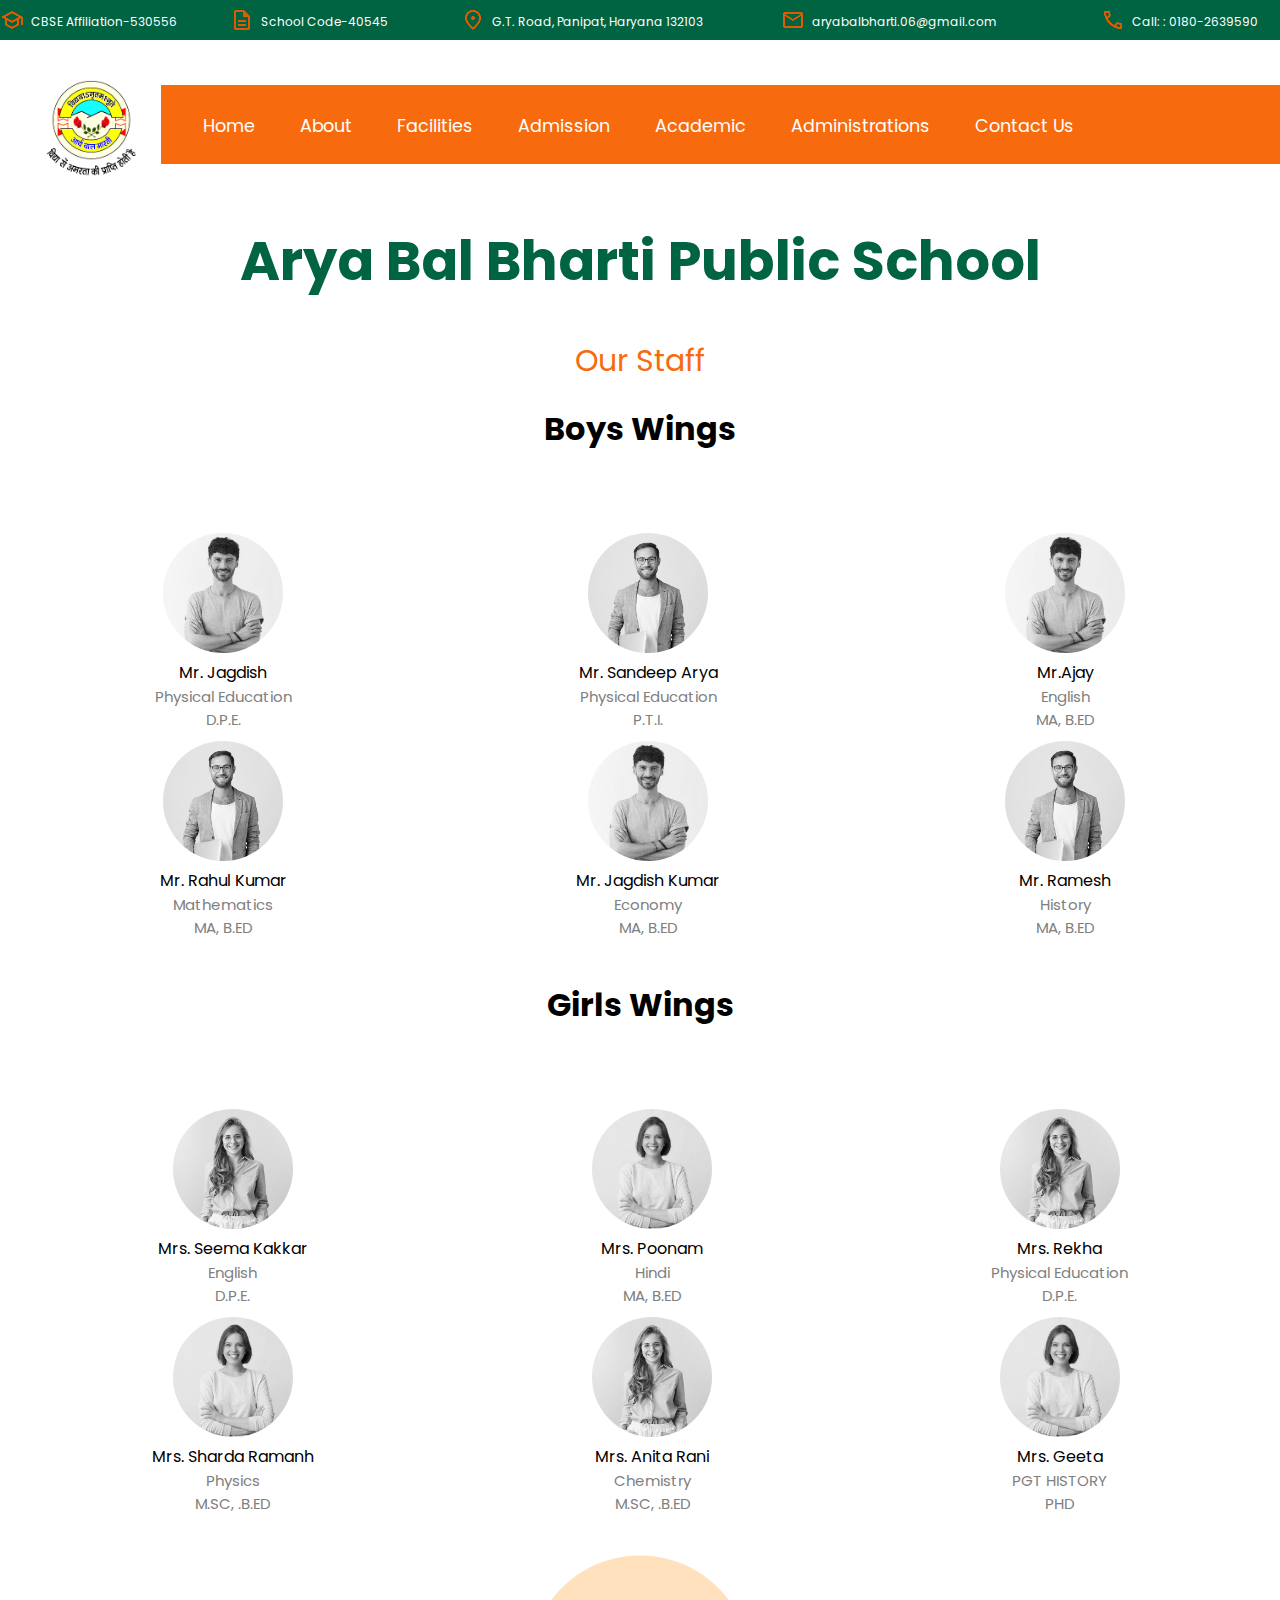
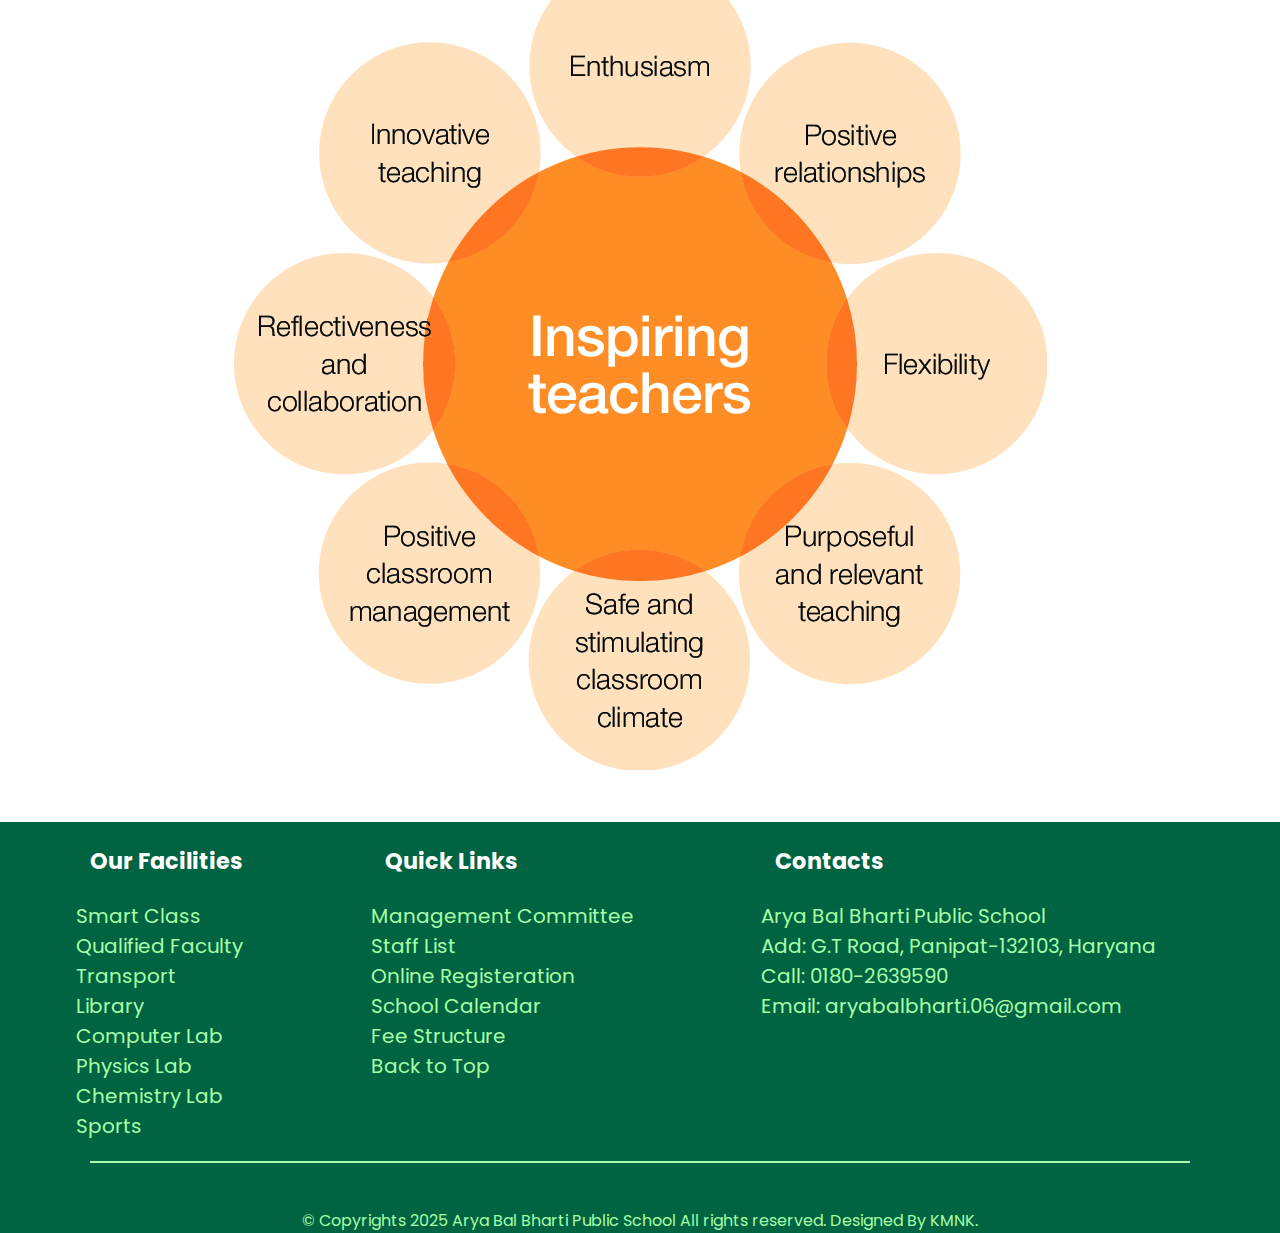
<file: arya.html>
<!DOCTYPE html>
<html lang="en">

<head>
    <link rel="preconnect" href="https://fonts.googleapis.com">
    <link rel="preconnect" href="https://fonts.gstatic.com" crossorigin>
    <link
        href="https://fonts.googleapis.com/css2?family=Poppins:ital,wght@0,100;0,200;0,300;0,400;0,500;0,600;0,700;0,800;0,900;1,100;1,200;1,300;1,400;1,500;1,600;1,700;1,800;1,900&display=swap"
        rel="stylesheet">
    <meta charset="UTF-8">
    <link rel="stylesheet" href="arya.css" />
    <link rel="icon" type="image/x-icon" href="images/fav.png" />
    <meta name="viewport" content="width=device-width, initial-scale=1.0">
    <title>Arya Bal Bharti Public School</title>
</head>

<body>


    <header>

        <section class="topbar">
            <div>
                <div><img src="images/school.png" /></div>
                <div class="top-info">CBSE Affiliation-530556</div>
            </div>
            <div>
                <div><img src="images/document2.png" /></div>
                <div class="top-info">School Code-40545</div>
            </div>

            <div>
                <div><img src="images/location.png" /></div>
                <div class="top-info"><a href="https://g.co/kgs/ieeXw5U">G.T. Road, Panipat, Haryana 132103</a></div>
            </div>
            <div>
                <div><img src="images/mail.png" /></div>
                <div class="top-info">aryabalbharti.06@gmail.com</div>
            </div>
            <div>
                <div><img src="images/call.png" /></div>
                <div class="top-info">Call: : 0180-2639590</div>
            </div>
        </section>

        <section class="navbar">
            <div class="navleft">
                <div class="schoollogo"><img src="aryabalimages/schoollogo.png" /></div>
            </div>
            <div class="navlinks">
                <ul>
                    <li><a href="index.html">Home</a></li>

                    <li class="dropdown"><a>About</a>
                        <div class="dropdown-content">
                            <a href="aryabalimages/management.pdf">Management Committee</a>
                            <a href="presidentm.html">President's Message</a>
                            <a href="principalm.html">Principal's Message</a>
                            <a href="history.html">History</a>
                        </div>
                    </li>

                    <li class="dropdown"><a>Facilities</a>
                        <div class="dropdown-content">
                            <a href="bio.html">Biology Lab</a>
                            <a href="phy.html">Physics Lab</a>
                            <a href="chem.html">Chemistry Lab</a>
                            <a href="lib.html">Library</a>
                            <a href="games.html">Indoor Outdoor Games</a>
                            <a href="music.html">Music and Dance</a>
                        </div>
                    </li>

                    <li class="dropdown"><a>Admission</a>
                        <div class="dropdown-content">
                            <a href="prospectus.html">Prospectus</a>
                            <a href="fees.html">Fee Structure 2025-26</a>
                        </div>
                    </li>

                    <li><a href="arya2.html">Academic</a></li>

                    <li class="dropdown"><a>Administrations</a>
                        <div class="dropdown-content">
                            <a href="arya3.html">School Calendar</a>
                            <a href="arya.html">Staff List</a>
                        </div>
                    </li>

                    <li><a href="#contact">Contact Us</a></li>
                </ul>
            </div>

        </section>

        <section class="schoolname"><div><h1>Arya Bal Bharti Public School</h1></div></section>

    </header>


    <div class="staff">Our Staff</div>
    <h1 class="wings">Boys Wings</h1>
    <section class="teacher">

        <div class="teacher2">
            <div><img src="images/tea2.jpg" alt="error" class="teacherimg"></div>
            <div class="teacher1"> Mr. Jagdish</div>
            <div class="tea-about">Physical Education</div>
            <div class="tea-about">D.P.E.</div>
        </div>
        <div class="teacher2">
            <div><img src="images/tea4.jpg" alt="error" class="teacherimg"></div>
            <div class="teacher1"> Mr. Sandeep Arya</div>
            <div class="tea-about">Physical Education</div>
            <div class="tea-about">P.T.I.</div>
        </div>
        <div class="teacher2">
            <div><img src="images/tea2.jpg" alt="error" class="teacherimg"></div>
            <div class="teacher1"> Mr.Ajay</div>
            <div class="tea-about">English</div>
            <div class="tea-about">MA, B.ED</div>
        </div>
        
        <div class="teacher2">
            <div><img src="images/tea4.jpg" alt="error" class="teacherimg"></div>
            <div class="teacher1"> Mr. Rahul Kumar</div>
            <div class="tea-about">Mathematics</div>
            <div class="tea-about">MA, B.ED</div>
        </div>
        <div class="teacher2">
            <div><img src="images/tea2.jpg" alt="error" class="teacherimg"></div>
            <div class="teacher1"> Mr. Jagdish Kumar</div>
            <div class="tea-about">Economy</div>
            <div class="tea-about">MA, B.ED</div>
        </div>
        <div class="teacher2">
            <div><img src="images/tea4.jpg" alt="error" class="teacherimg"></div>
            <div class="teacher1"> Mr. Ramesh</div>
            <div class="tea-about">History</div>
            <div class="tea-about">MA, B.ED</div>
        </div>
        
    </section>
    <h1 class="wings">Girls Wings</h1>
    <section class="teacher">

        <div class="teacher2">
            <div><img src="images/tea3.jpg" alt="error" class="teacherimg"></div>
            <div class="teacher1"> Mrs. Seema Kakkar </div>
            <div class="tea-about">English</div>
            <div class="tea-about">D.P.E.</div>
        </div>
        <div class="teacher2">
            <div><img src="images/tea5.jpg" alt="error" class="teacherimg"></div>
            <div class="teacher1"> Mrs. Poonam</div>
            <div class="tea-about">Hindi</div>
            <div class="tea-about">MA, B.ED</div>
        </div>
        <div class="teacher2">
            <div><img src="images/tea3.jpg" alt="error" class="teacherimg"></div>
            <div class="teacher1"> Mrs. Rekha</div>
            <div class="tea-about">Physical Education</div>
            <div class="tea-about">D.P.E.</div>
        </div>
        <div class="teacher2">
            <div><img src="images/tea5.jpg" alt="error" class="teacherimg"></div>
            <div class="teacher1">Mrs. Sharda Ramanh</div>
            <div class="tea-about">Physics</div>
            <div class="tea-about">M.SC, .B.ED</div>
        </div>
        <div class="teacher2">
            <div><img src="images/tea3.jpg" alt="error" class="teacherimg"></div>
            <div class="teacher1"> Mrs. Anita Rani</div>
            <div class="tea-about">Chemistry</div>
            <div class="tea-about">M.SC, .B.ED</div>
        </div>
        <div class="teacher2">
            <div><img src="images/tea5.jpg" alt="error" class="teacherimg"></div>
            <div class="teacher1"> Mrs. Geeta</div>
            <div class="tea-about">PGT HISTORY</div>
            <div class="tea-about">PHD</div>
        </div>
        
    </section>
    <div class="quality"><img src="images/quality2.png"/></div>
    <footer>
        <a name="contact">
            <section class="copyright">
                <div>
                    <h3>Our Facilities</h3>
                    <ul>
                        <li>Smart Class</li>
                        <li>Qualified Faculty</li>
                        <li>Transport</li>
                        <li>Library</li>
                        <li>Computer Lab</li>
                        <li>Physics Lab</li>
                        <li>Chemistry Lab</li>
                        <li>Sports</li>
                    </ul>
                </div>

                <div>
                    <h3>Quick Links</h3>
                    <ul>
                        <li><a href="aryabalimages/management.pdf">Management Committee</a></li>
                        <li><a href="arya.html">Staff List</a></li>
                        <li><a href="#prospectus">Online Registeration</a></li>
                        <li><a href="calendar.html">School Calendar</a></li>
                        <li><a href="fees.html">Fee Structure</a></li>
                        <li><a href="#home">Back to Top</a></li>
                    </ul>
                </div>

                <div>
                    <h3>Contacts</h3>
                    <ul>
                        <li>Arya Bal Bharti Public School</li>
                        <li>Add: G.T Road, Panipat-132103, Haryana </li>
                        <li>Call: 0180-2639590</li>
                        <li>Email: aryabalbharti.06@gmail.com</li>
                    </ul>
                </div>
            </section>
        </a>

        <div>
            <p>© Copyrights 2025 Arya Bal Bharti Public School All rights reserved. Designed By KMNK.</p>
        </div>
    </footer>
</body>

</html>
</file>
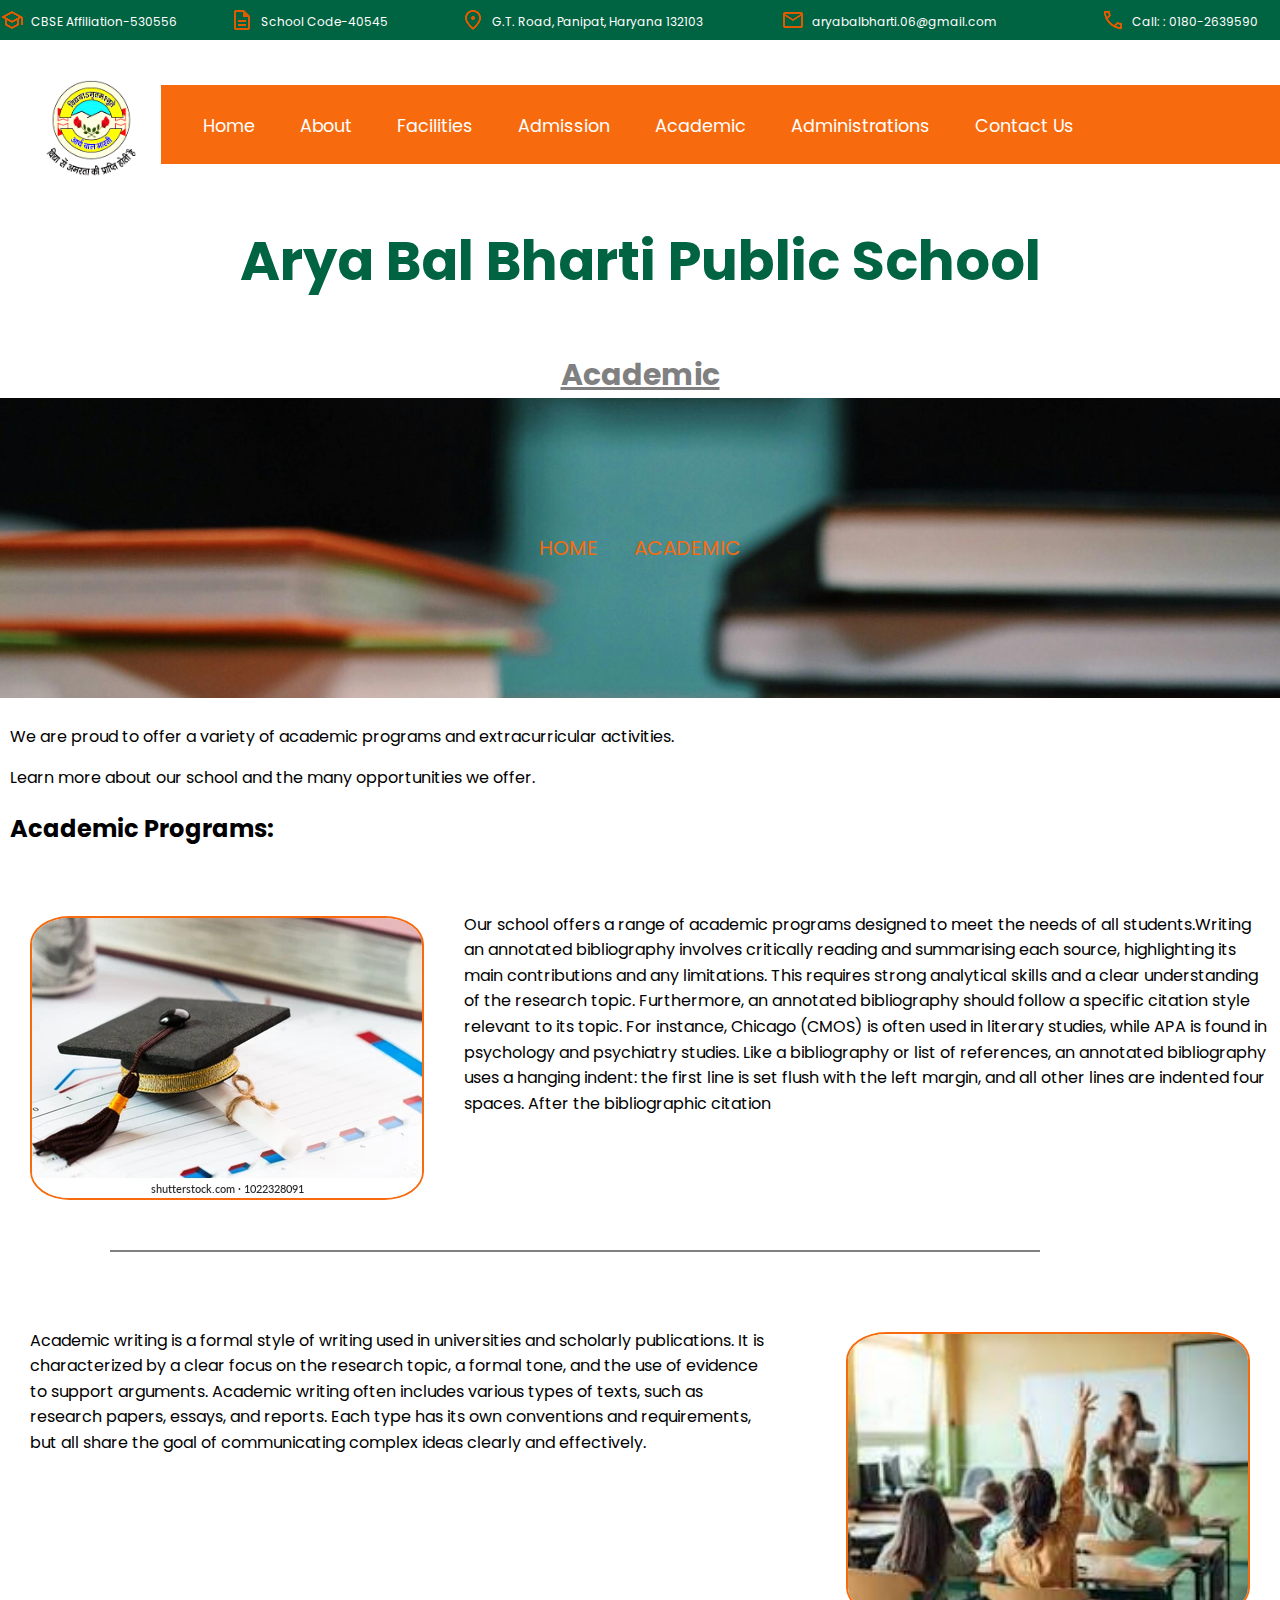
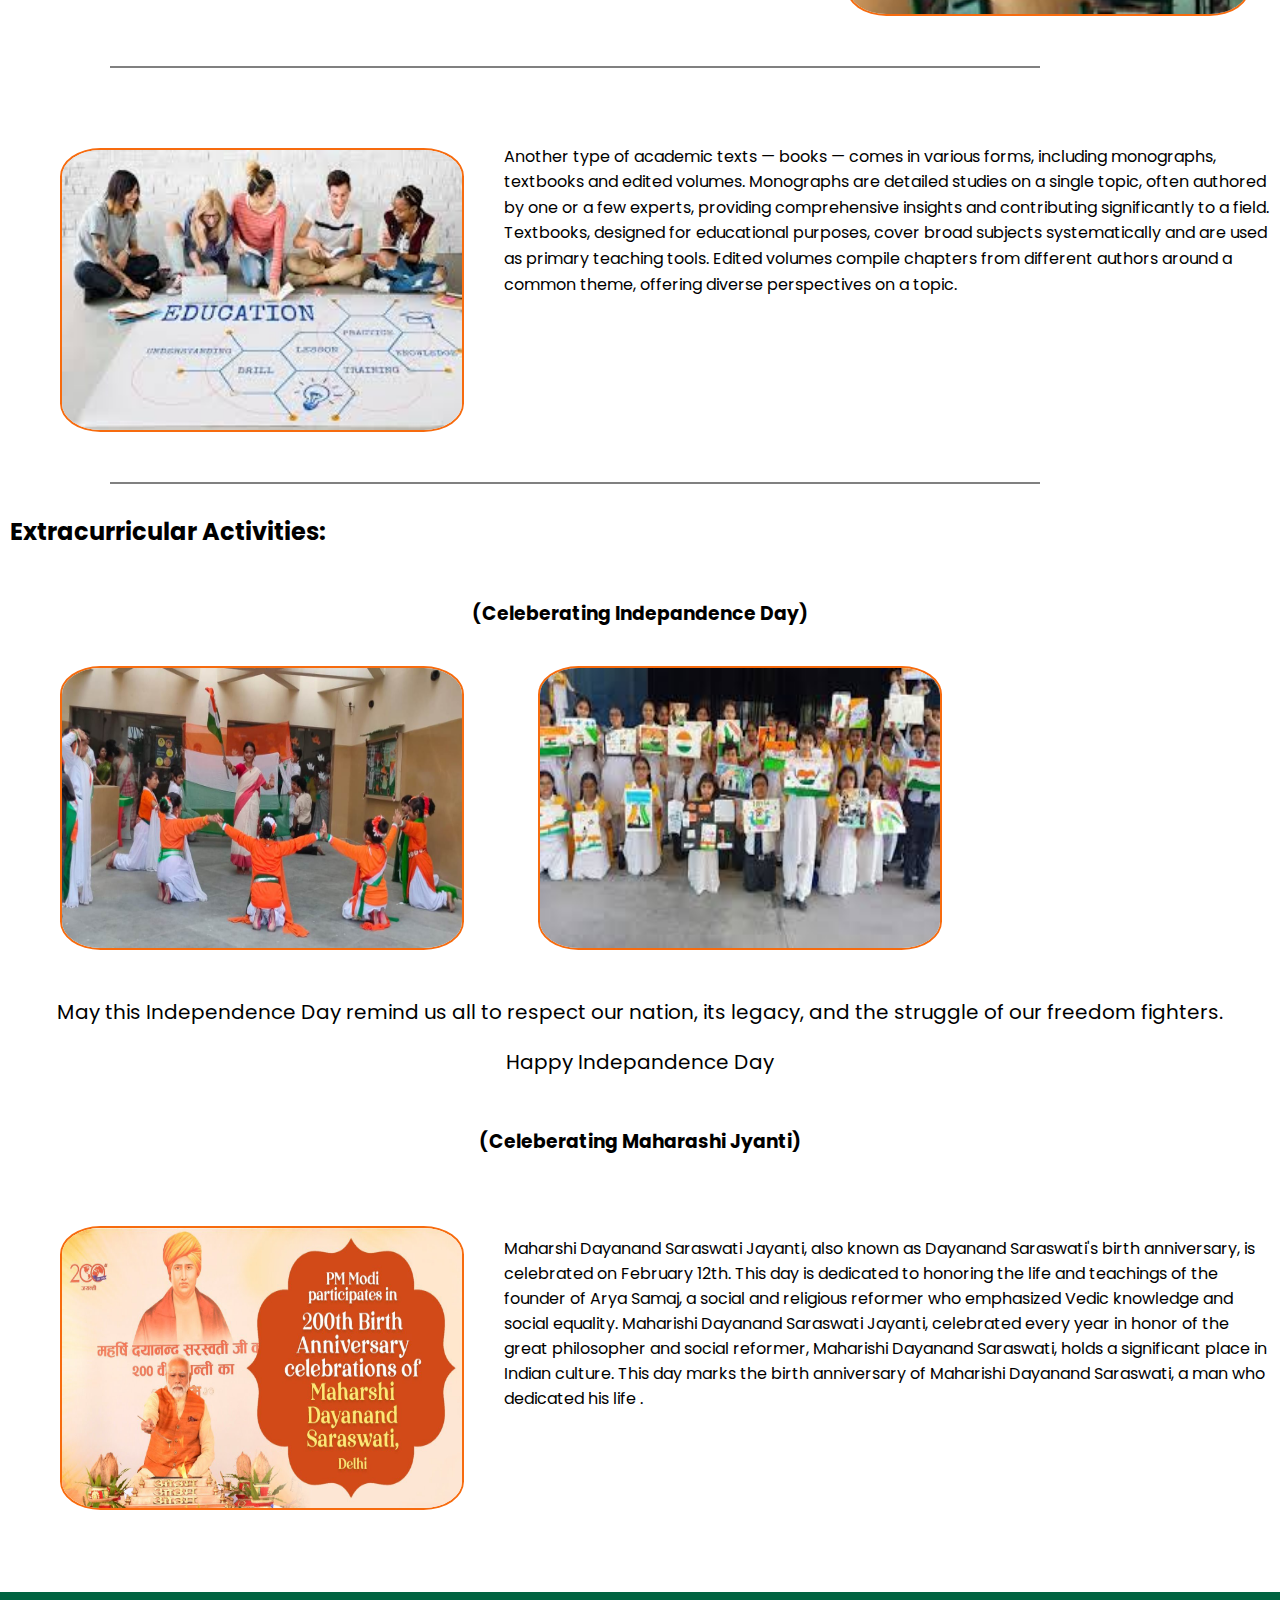
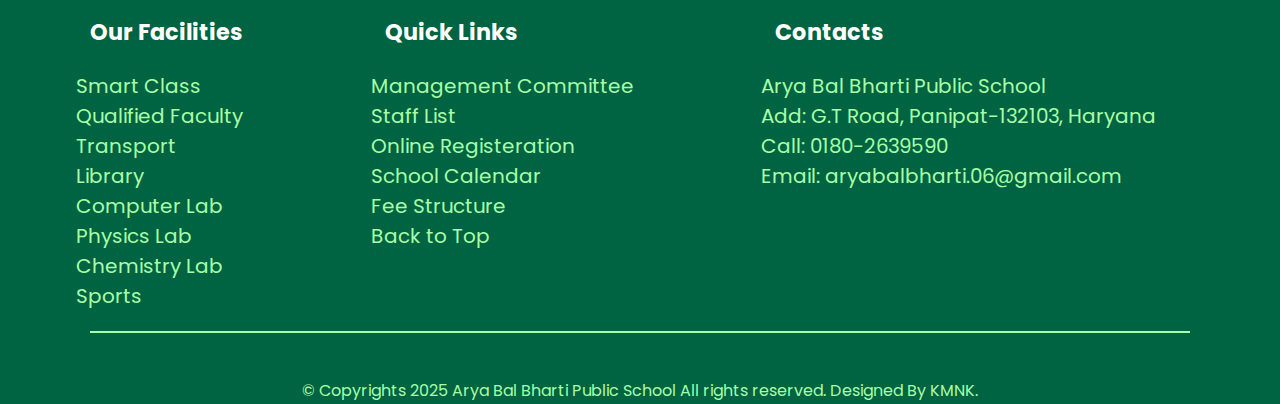
<file: arya2.html>
<!DOCTYPE html>
<html lang="en">

<head>
    <meta charset="UTF-8">
    <meta name="viewport" content="width=device-width, initial-scale=1.0">
    <link rel="preconnect" href="https://fonts.googleapis.com">
    <link rel="preconnect" href="https://fonts.gstatic.com" crossorigin>
    <link
        href="https://fonts.googleapis.com/css2?family=Poppins:ital,wght@0,100;0,200;0,300;0,400;0,500;0,600;0,700;0,800;0,900;1,100;1,200;1,300;1,400;1,500;1,600;1,700;1,800;1,900&family=Roboto:ital,wght@0,100..900;1,100..900&display=swap"
        rel="stylesheet">

    <title>Arya Bal Bharti Public School</title>

    <link rel="icon" href="aryabalimages/maharshi.ico" type="image/x-icon">

    <link rel="stylesheet" href="arya.css" />

</head>


<body>

    <header>

        <section class="topbar">
            <div>
                <div><img src="images/school.png" /></div>
                <div class="top-info">CBSE Affiliation-530556</div>
            </div>
            <div>
                <div><img src="images/document2.png" /></div>
                <div class="top-info">School Code-40545</div>
            </div>

            <div>
                <div><img src="images/location.png" /></div>
                <div class="top-info"><a href="https://g.co/kgs/ieeXw5U">G.T. Road, Panipat, Haryana 132103</a></div>
            </div>
            <div>
                <div><img src="images/mail.png" /></div>
                <div class="top-info">aryabalbharti.06@gmail.com</div>
            </div>
            <div>
                <div><img src="images/call.png" /></div>
                <div class="top-info">Call: : 0180-2639590</div>
            </div>
        </section>

         <section class="navbar">
            <div class="navleft">
                <div class="schoollogo"><img src="aryabalimages/schoollogo.png" /></div>
            </div>
            <div class="navlinks">
                <ul>
                    <li><a href="index.html">Home</a></li>

                    <li class="dropdown"><a>About</a>
                        <div class="dropdown-content">
                            <a href="aryabalimages/management.pdf">Management Committee</a>
                            <a href="presidentm.html">President's Message</a>
                            <a href="principalm.html">Principal's Message</a>
                            <a href="history.html">History</a>
                        </div>
                    </li>

                    <li class="dropdown"><a>Facilities</a>
                        <div class="dropdown-content">
                            <a href="bio.html">Biology Lab</a>
                            <a href="phy.html">Physics Lab</a>
                            <a href="chem.html">Chemistry Lab</a>
                            <a href="lib.html">Library</a>
                            <a href="games.html">Indoor Outdoor Games</a>
                            <a href="music.html">Music and Dance</a>
                        </div>
                    </li>

                    <li class="dropdown"><a>Admission</a>
                        <div class="dropdown-content">
                            <a href="prospectus.html">Prospectus</a>
                            <a href="fees.html">Fee Structure 2025-26</a>
                        </div>
                    </li>

                    <li><a href="arya2.html">Academic</a></li>

                    <li class="dropdown"><a>Administrations</a>
                        <div class="dropdown-content">
                            <a href="arya3.html">School Calendar</a>
                            <a href="arya.html">Staff List</a>
                        </div>
                    </li>

                    <li><a href="#contact">Contact Us</a></li>
                </ul>
            </div>

        </section>

        <section class="schoolname"><div><h1>Arya Bal Bharti Public School</h1></div></section>

    </header>
    
        <div class="about">Academic</div>
        <section class="back">
            
            <div class="about2"><a href="index.html">HOME</a></div>
            <div class="about3"><a href="arya2.html">ACADEMIC</a></div>
        </section>
        
            <div class="content">
                <p>We are proud to offer a variety of academic programs and extracurricular activities.</p>
                <p>Learn more about our school and the many opportunities we offer.</p>
                
                    <h2>Academic Programs:</h2>
                   
                
                 <div class="para2"> <img class="acadimg"src="images/acad.jpg" alt="Academic Image">
                   
                <p class="para">Our school offers a range of academic programs designed to meet the needs of all students.Writing an annotated bibliography involves critically reading and summarising each source, highlighting its main contributions and any limitations. This requires strong analytical skills and a clear understanding of the research topic. Furthermore, an annotated bibliography should follow a specific citation style relevant to its topic. For instance, Chicago (CMOS) is often used in literary studies, while APA is found in psychology and psychiatry studies. Like a bibliography or list of references, an annotated bibliography uses a hanging indent: the first line is set flush with the left margin, and all other lines are indented four spaces. After the bibliographic citation</p>
            </div>

            <div class="break">
                <hr />
            </div>
            <div class="para2">
                <p class="para3">Academic writing is a formal style of writing used in universities and scholarly publications. It is characterized by a clear focus on the research topic, a formal tone, and the use of evidence to support arguments. Academic writing often includes various types of texts, such as research papers, essays, and reports. Each type has its own conventions and requirements, but all share the goal of communicating complex ideas clearly and effectively.</p>
            <img class="acadimg2"src="images/acad6.jpeg" alt="Academic Image">
       
        </div>
        <div class="break">
            <hr />
        </div>
        <div class="para2">
            <img class="acadimg2"src="images/acad7.jpeg" alt="Academic Image">
            <p class="para">Another type of academic texts — books — comes in various forms, including monographs, textbooks and edited volumes. Monographs are detailed studies on a single topic, often authored by one or a few experts, providing comprehensive insights and contributing significantly to a field. Textbooks, designed for educational purposes, cover broad subjects systematically and are used as primary teaching tools. Edited volumes compile chapters from different authors around a common theme, offering diverse perspectives on a topic.</p>
        </div>
        <div class="break">
            <hr />
        </div>
                 <h2>Extracurricular Activities:</h2>
                 <h3 class="ind">(Celeberating Indepandence Day)</h3>
                 <section>
                    <div>
                        <img class="acadimg2"src="images/inde.jpeg" alt="Extracurricular Image">
                        <img class="acadimg2"src="images/inde2.jpeg" alt="Extracurricular Image">
                        
                    </div>
                    <div class="day">May this Independence Day remind us all to respect our nation, its legacy, and the struggle of our freedom fighters. </div>
                <div class="day2">Happy Indepandence Day</div> 
                </section>
                <section>
                    <h3 class="ind">(Celeberating Maharashi Jyanti)</h3>
                    <div class="para2">
                    <div><img  class ="acadimg2"src="images/maha2.jpg"/></div>
                    <div class="para4">Maharshi Dayanand Saraswati Jayanti, also known as Dayanand Saraswati's birth anniversary, is celebrated on February 12th. This day is dedicated to honoring the life and teachings of the founder of Arya Samaj, a social and religious reformer who emphasized Vedic knowledge and social equality.
                        Maharishi Dayanand Saraswati Jayanti, celebrated every year in honor of the great philosopher and social reformer, Maharishi Dayanand Saraswati, holds a significant place in Indian culture. This day marks the birth anniversary of Maharishi Dayanand Saraswati, a man who dedicated his life .
                    </div>
                    </div>
                </section>

            
            </div>
        </div>

   <footer>
        <a name="contact">
            <section class="copyright">
                <div>
                    <h3>Our Facilities</h3>
                    <ul>
                        <li>Smart Class</li>
                        <li>Qualified Faculty</li>
                        <li>Transport</li>
                        <li>Library</li>
                        <li>Computer Lab</li>
                        <li>Physics Lab</li>
                        <li>Chemistry Lab</li>
                        <li>Sports</li>
                    </ul>
                </div>

               <div>
                    <h3>Quick Links</h3>
                    <ul>
                        <li><a href="aryabalimages/management.pdf">Management Committee</a></li>
                        <li><a href="arya.html">Staff List</a></li>
                        <li><a href="#prospectus">Online Registeration</a></li>
                        <li><a href="calendar.html">School Calendar</a></li>
                        <li><a href="fees.html">Fee Structure</a></li>
                        <li><a href="#home">Back to Top</a></li>
                    </ul>
                </div>

                <div>
                    <h3>Contacts</h3>
                    <ul>
                        <li>Arya Bal Bharti Public School</li>
                        <li>Add: G.T Road, Panipat-132103, Haryana </li>
                        <li>Call: 0180-2639590</li>
                        <li>Email: aryabalbharti.06@gmail.com</li>
                    </ul>
                </div>
            </section>
        </a>

        <div>
            <p>© Copyrights 2025 Arya Bal Bharti Public School All rights reserved. Designed By KMNK.</p>
        </div>
    </footer>
</body>

</html>
</file>
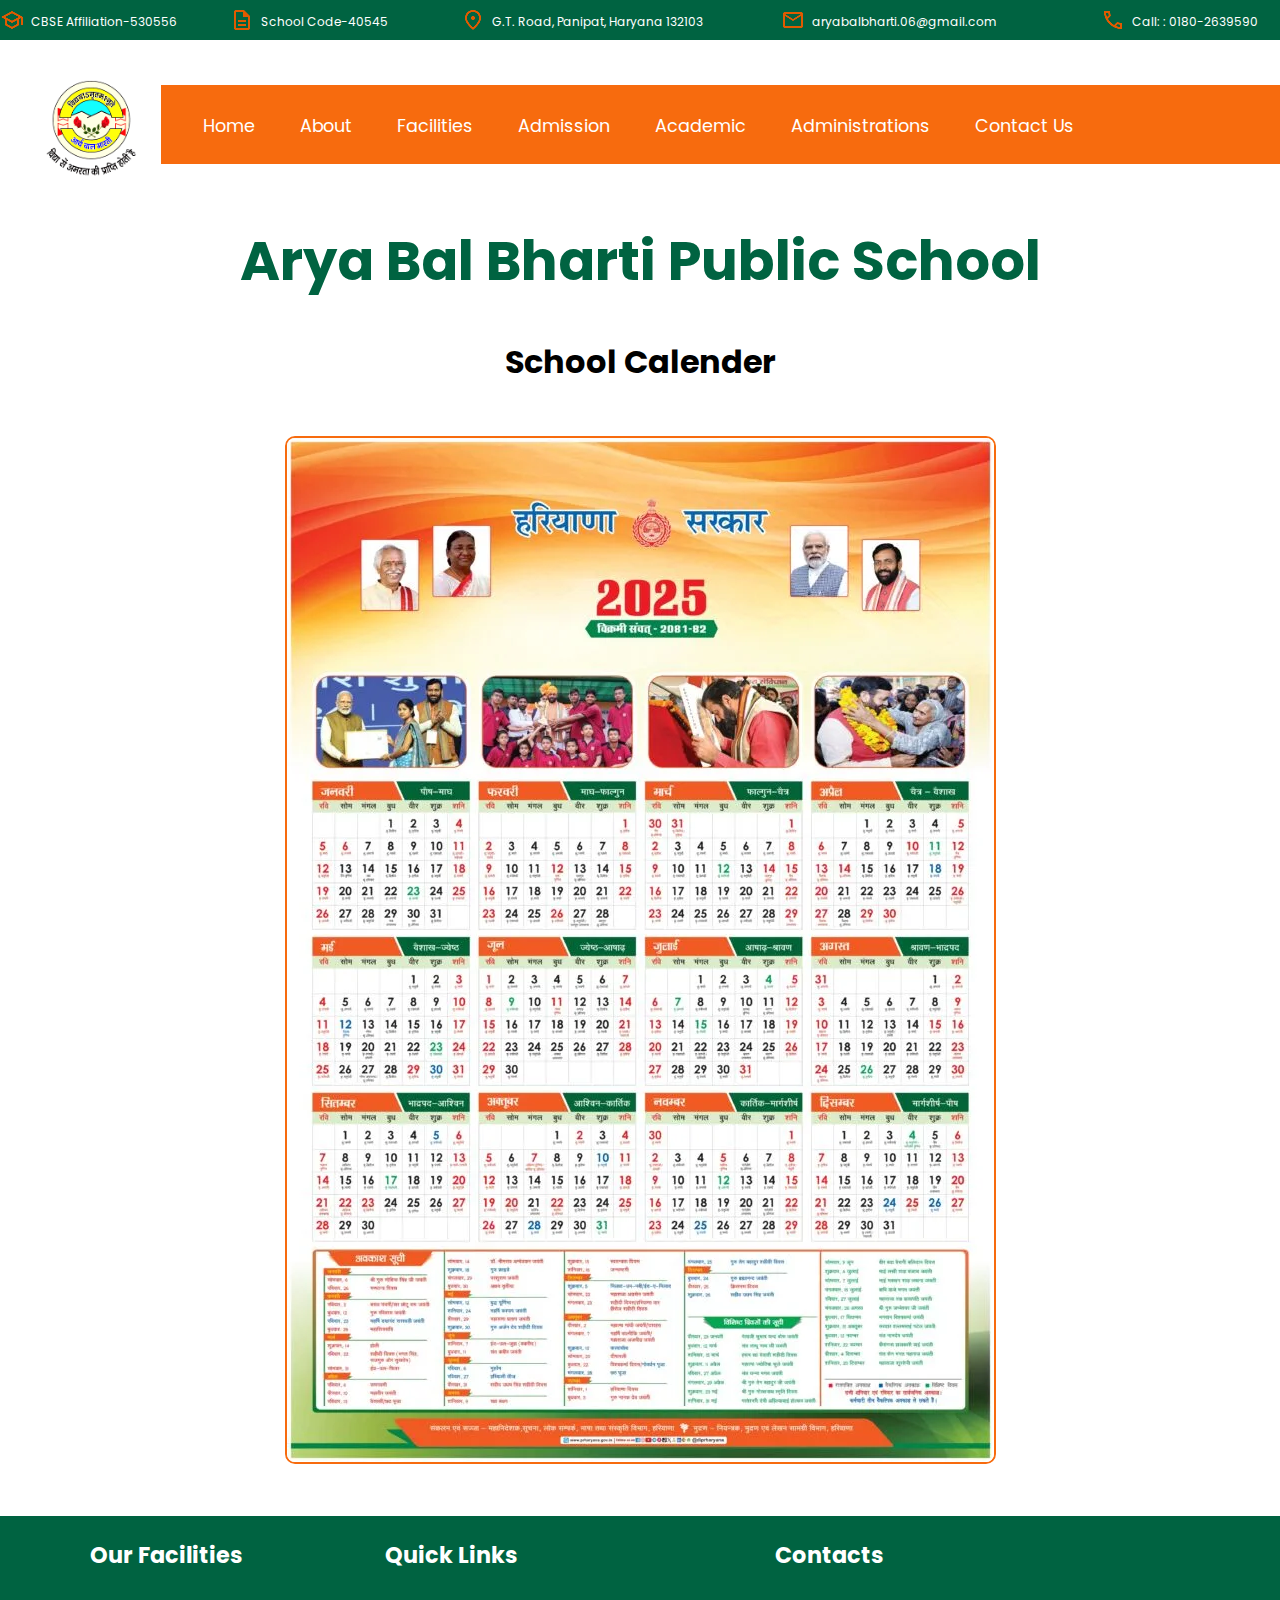
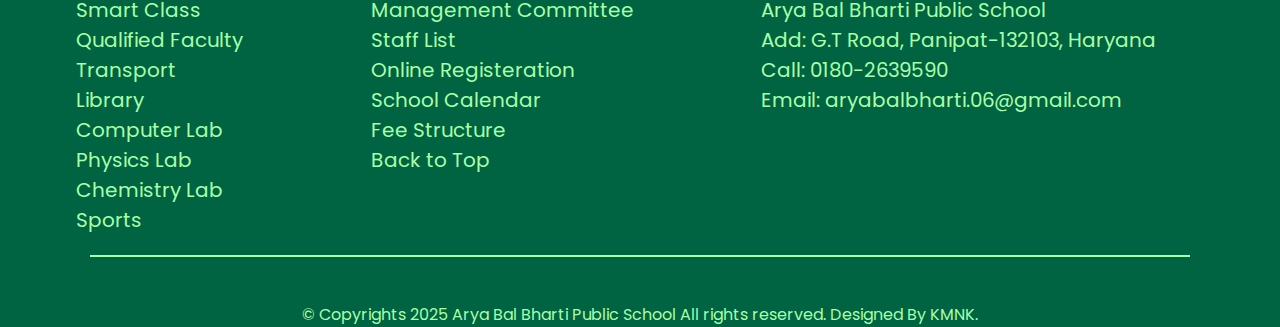
<file: arya3.html>
<!DOCTYPE html>
<html lang="en">
<head>
    <link rel="preconnect" href="https://fonts.googleapis.com">
    <link rel="preconnect" href="https://fonts.gstatic.com" crossorigin>
    <link
        href="https://fonts.googleapis.com/css2?family=Poppins:ital,wght@0,100;0,200;0,300;0,400;0,500;0,600;0,700;0,800;0,900;1,100;1,200;1,300;1,400;1,500;1,600;1,700;1,800;1,900&display=swap"
        rel="stylesheet">
    <meta charset="UTF-8">
    <link rel="stylesheet" href="arya.css" />
    <link rel="icon" type="image/x-icon" href="images/fav.png" />
    <meta name="viewport" content="width=device-width, initial-scale=1.0">
    <title>Arya Bal Bharti Public School</title>
</head>
<body>

    <header>

        <section class="topbar">
            <div>
                <div><img src="images/school.png" /></div>
                <div class="top-info">CBSE Affiliation-530556</div>
            </div>
            <div>
                <div><img src="images/document2.png" /></div>
                <div class="top-info">School Code-40545</div>
            </div>

            <div>
                <div><img src="images/location.png" /></div>
                <div class="top-info"><a href="https://g.co/kgs/ieeXw5U">G.T. Road, Panipat, Haryana 132103</a></div>
            </div>
            <div>
                <div><img src="images/mail.png" /></div>
                <div class="top-info">aryabalbharti.06@gmail.com</div>
            </div>
            <div>
                <div><img src="images/call.png" /></div>
                <div class="top-info">Call: : 0180-2639590</div>
            </div>
        </section>

         <section class="navbar">
            <div class="navleft">
                <div class="schoollogo"><img src="aryabalimages/schoollogo.png" /></div>
            </div>
            <div class="navlinks">
                <ul>
                    <li><a href="index.html">Home</a></li>

                    <li class="dropdown"><a>About</a>
                        <div class="dropdown-content">
                            <a href="aryabalimages/management.pdf">Management Committee</a>
                            <a href="presidentm.html">President's Message</a>
                            <a href="principalm.html">Principal's Message</a>
                            <a href="history.html">History</a>
                        </div>
                    </li>

                    <li class="dropdown"><a>Facilities</a>
                        <div class="dropdown-content">
                            <a href="bio.html">Biology Lab</a>
                            <a href="phy.html">Physics Lab</a>
                            <a href="chem.html">Chemistry Lab</a>
                            <a href="lib.html">Library</a>
                            <a href="games.html">Indoor Outdoor Games</a>
                            <a href="music.html">Music and Dance</a>
                        </div>
                    </li>

                    <li class="dropdown"><a>Admission</a>
                        <div class="dropdown-content">
                            <a href="prospectus.html">Prospectus</a>
                            <a href="fees.html">Fee Structure 2025-26</a>
                        </div>
                    </li>

                    <li><a href="arya2.html">Academic</a></li>

                    <li class="dropdown"><a>Administrations</a>
                        <div class="dropdown-content">
                            <a href="arya3.html">School Calendar</a>
                            <a href="arya.html">Staff List</a>
                        </div>
                    </li>

                    <li><a href="#contact">Contact Us</a></li>
                </ul>
            </div>

        </section>

        <section class="schoolname"><div><h1>Arya Bal Bharti Public School</h1></div></section>

    </header>
    <div >
    <h1 class="wings">School Calender</h1>
    <div class="calander">
        <img  src="images/calander.jpg" alt="Calander Image">
</div>
        <footer>
        <a name="contact">
            <section class="copyright">
                <div>
                    <h3>Our Facilities</h3>
                    <ul>
                        <li>Smart Class</li>
                        <li>Qualified Faculty</li>
                        <li>Transport</li>
                        <li>Library</li>
                        <li>Computer Lab</li>
                        <li>Physics Lab</li>
                        <li>Chemistry Lab</li>
                        <li>Sports</li>
                    </ul>
                </div>

                 <div>
                    <h3>Quick Links</h3>
                    <ul>
                        <li><a href="aryabalimages/management.pdf">Management Committee</a></li>
                        <li><a href="arya.html">Staff List</a></li>
                        <li><a href="#prospectus">Online Registeration</a></li>
                        <li><a href="calendar.html">School Calendar</a></li>
                        <li><a href="fees.html">Fee Structure</a></li>
                        <li><a href="#home">Back to Top</a></li>
                    </ul>
                </div>

                <div>
                    <h3>Contacts</h3>
                    <ul>
                        <li>Arya Bal Bharti Public School</li>
                        <li>Add: G.T Road, Panipat-132103, Haryana </li>
                        <li>Call: 0180-2639590</li>
                        <li>Email: aryabalbharti.06@gmail.com</li>
                    </ul>
                </div>
            </section>
        </a>

        <div>
            <p>© Copyrights 2025 Arya Bal Bharti Public School All rights reserved. Designed By KMNK.</p>
        </div>
    </footer>
</body>
</html>
</file>
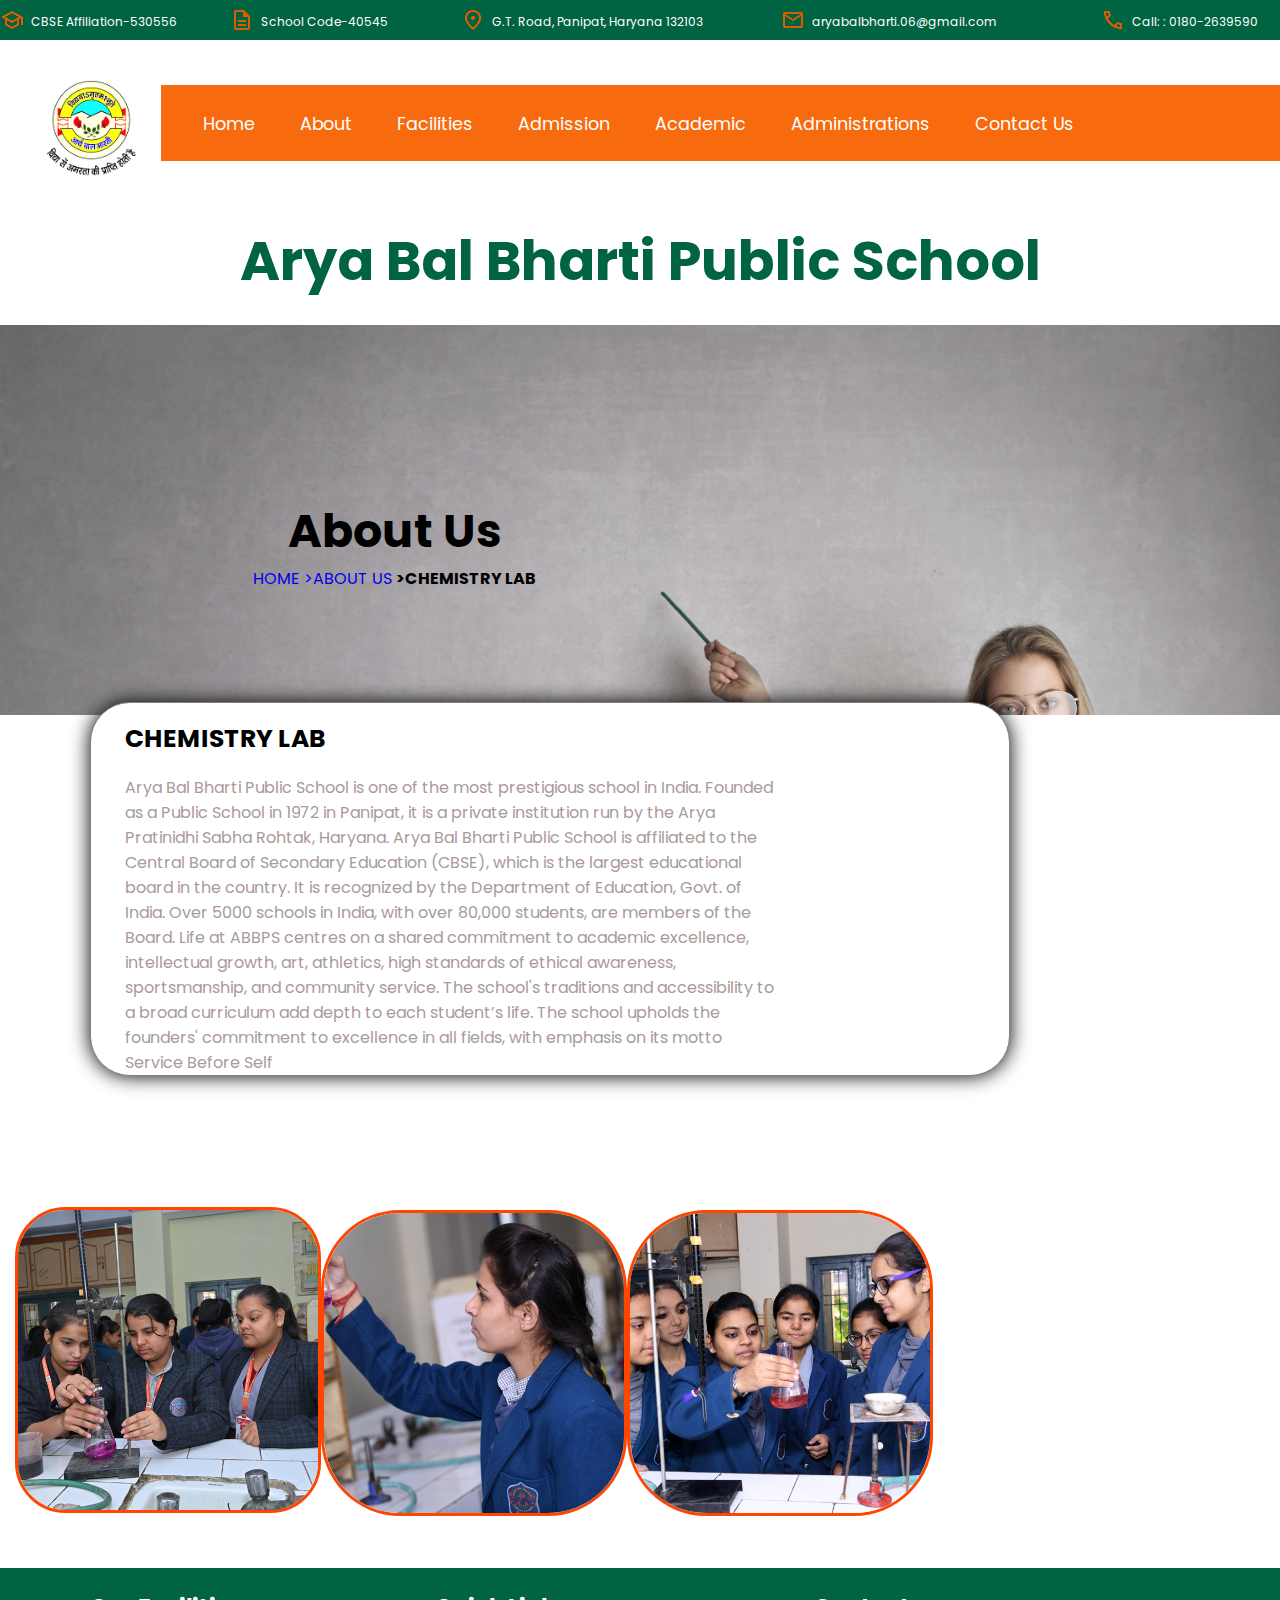
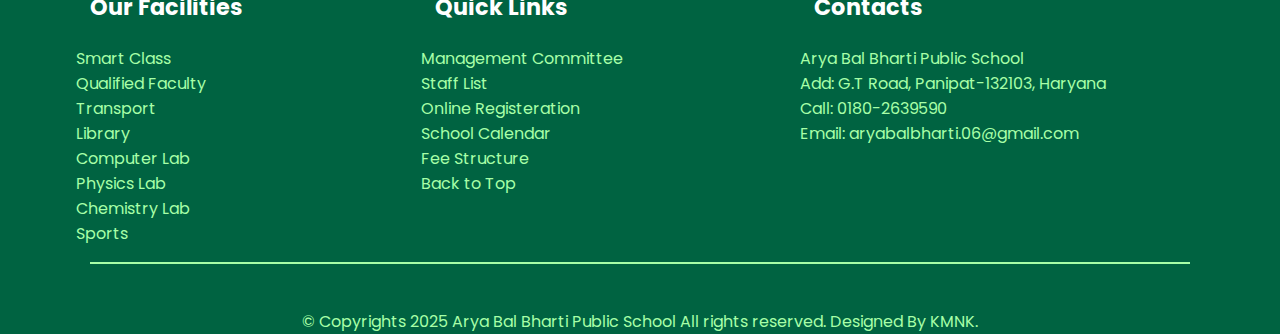
<file: chem.html>
<!DOCTYPE html>
<html lang="en">

<head>
    <meta charset="UTF-8">
    <meta name="viewport" content="width=device-width, initial-scale=1.0">
    <title>ARYA BAL BHARTI PUBLIC SCHOOL</title>
    <link rel="preconnect" href="https://fonts.googleapis.com">
    <link rel="preconnect" href="https://fonts.gstatic.com" crossorigin>
    <link
        href="https://fonts.googleapis.com/css2?family=Poppins:ital,wght@0,100;0,200;0,300;0,400;0,500;0,600;0,700;0,800;0,900;1,100;1,200;1,300;1,400;1,500;1,600;1,700;1,800;1,900&family=Roboto:ital,wght@0,100..900;1,100..900&display=swap"
        rel="stylesheet">
    <link rel="stylesheet" href="chemstyle.css" />
    <link rel="icon" href="cho.png" type="image/x-icon">
</head>

<body>
    <header>

        <a name="home"></a>
        <section class="topbar">
            <div>
                <div><img src="school.png" /></div>
                <div class="top-info">CBSE Affiliation-530556</div>
            </div>
            <div>
                <div><img src="document2.png" /></div>
                <div class="top-info">School Code-40545</div>
            </div>

            <div>
                <div><img src="location.png" /></div>
                <div class="top-info"><a href="https://g.co/kgs/ieeXw5U">G.T. Road, Panipat, Haryana 132103</a>
                </div>
            </div>
            <div>
                <div><img src="mail.png" /></div>
                <div class="top-info">aryabalbharti.06@gmail.com</div>
            </div>
            <div>
                <div><img src="call.png" /></div>
                <div class="top-info">Call: : 0180-2639590</div>
            </div>
        </section>

         <section class="navbar">
            <div class="navleft">
                <div class="schoollogo"><img src="aryabalimages/schoollogo.png" /></div>
            </div>
            <div class="navlinks">
                <ul>
                    <li><a href="index.html">Home</a></li>

                    <li class="dropdown"><a>About</a>
                        <div class="dropdown-content">
                            <a href="aryabalimages/management.pdf">Management Committee</a>
                            <a href="presidentm.html">President's Message</a>
                            <a href="principalm.html">Principal's Message</a>
                            <a href="history.html">History</a>
                        </div>
                    </li>

                    <li class="dropdown"><a>Facilities</a>
                        <div class="dropdown-content">
                            <a href="bio.html">Biology Lab</a>
                            <a href="phy.html">Physics Lab</a>
                            <a href="chem.html">Chemistry Lab</a>
                            <a href="lib.html">Library</a>
                            <a href="games.html">Indoor Outdoor Games</a>
                            <a href="music.html">Music and Dance</a>
                        </div>
                    </li>

                    <li class="dropdown"><a>Admission</a>
                        <div class="dropdown-content">
                            <a href="prospectus.html">Prospectus</a>
                            <a href="fees.html">Fee Structure 2025-26</a>
                        </div>
                    </li>

                    <li><a href="arya2.html">Academic</a></li>

                    <li class="dropdown"><a>Administrations</a>
                        <div class="dropdown-content">
                            <a href="arya3.html">School Calendar</a>
                            <a href="arya.html">Staff List</a>
                        </div>
                    </li>

                    <li><a href="#contact">Contact Us</a></li>
                </ul>
            </div>

        </section>

        <section class="schoolname">
            <div>
                <h1>Arya Bal Bharti Public School</h1>
            </div>
        </section></a>

    </header>




    <section class="aboutussection">

        <div class="aboutus"><b>About Us</b></div>

        <div class="menulinks"><a href="index.html">HOME</a> <a href="about.html">>ABOUT US </a><b>>CHEMISTRY LAB</b>
        </div>
    </section>

    <section class="green">

        <div class="aboutusheading">
            <h1 class="chemlabheading">CHEMISTRY LAB</h1>
            <div class="chemlabtext">Arya Bal Bharti Public School is one of the most prestigious school in India.
                Founded as a Public School in 1972 in Panipat, it is a private institution run by the Arya Pratinidhi
                Sabha Rohtak, Haryana. Arya Bal Bharti Public School is affiliated to the Central Board of Secondary
                Education (CBSE), which is the largest educational board in the country. It is recognized by the
                Department of Education, Govt. of India. Over 5000 schools in India, with over 80,000 students, are
                members of the Board. Life at ABBPS centres on a shared commitment to academic excellence, intellectual
                growth, art, athletics, high standards of ethical awareness, sportsmanship, and community service. The
                school's traditions and accessibility to a broad curriculum add depth to each student’s life. The school
                upholds the founders' commitment to excellence in all fields, with emphasis on its motto Service Before
                Self</div>
        </div>

    </section>

    <section class="chemlabphotoes">
        <div class="chemphoto1"><img src="chemlabphoto1.jpg" /></div>
        <div class="chemlogyphoto2">
            <img src="chemlabphoto2.jpg" />
        </div>

        <div class="chemlogyphoto3">
            <img src="chemlabphoto3.jpg" />
        </div>

    </section>

   <footer>
        <a name="contact">
            <section class="copyright">
                <div>
                    <h3>Our Facilities</h3>
                    <ul>
                        <li>Smart Class</li>
                        <li>Qualified Faculty</li>
                        <li>Transport</li>
                        <li>Library</li>
                        <li>Computer Lab</li>
                        <li>Physics Lab</li>
                        <li>Chemistry Lab</li>
                        <li>Sports</li>
                    </ul>
                </div>

                <div>
                    <h3>Quick Links</h3>
                    <ul>
                        <li><a href="aryabalimages/management.pdf">Management Committee</a></li>
                        <li><a href="arya.html">Staff List</a></li>
                        <li><a href="#prospectus">Online Registeration</a></li>
                        <li><a href="calendar.html">School Calendar</a></li>
                        <li><a href="fees.html">Fee Structure</a></li>
                        <li><a href="#home">Back to Top</a></li>
                    </ul>
                </div>

                <div>
                    <h3>Contacts</h3>
                    <ul>
                        <li>Arya Bal Bharti Public School</li>
                        <li>Add: G.T Road, Panipat-132103, Haryana </li>
                        <li>Call: 0180-2639590</li>
                        <li>Email: aryabalbharti.06@gmail.com</li>
                    </ul>
                </div>
            </section>
        </a>

        <div>
            <p>© Copyrights 2025 Arya Bal Bharti Public School All rights reserved. Designed By KMNK.</p>
        </div>
    </footer>

</body>

</html>
</file>
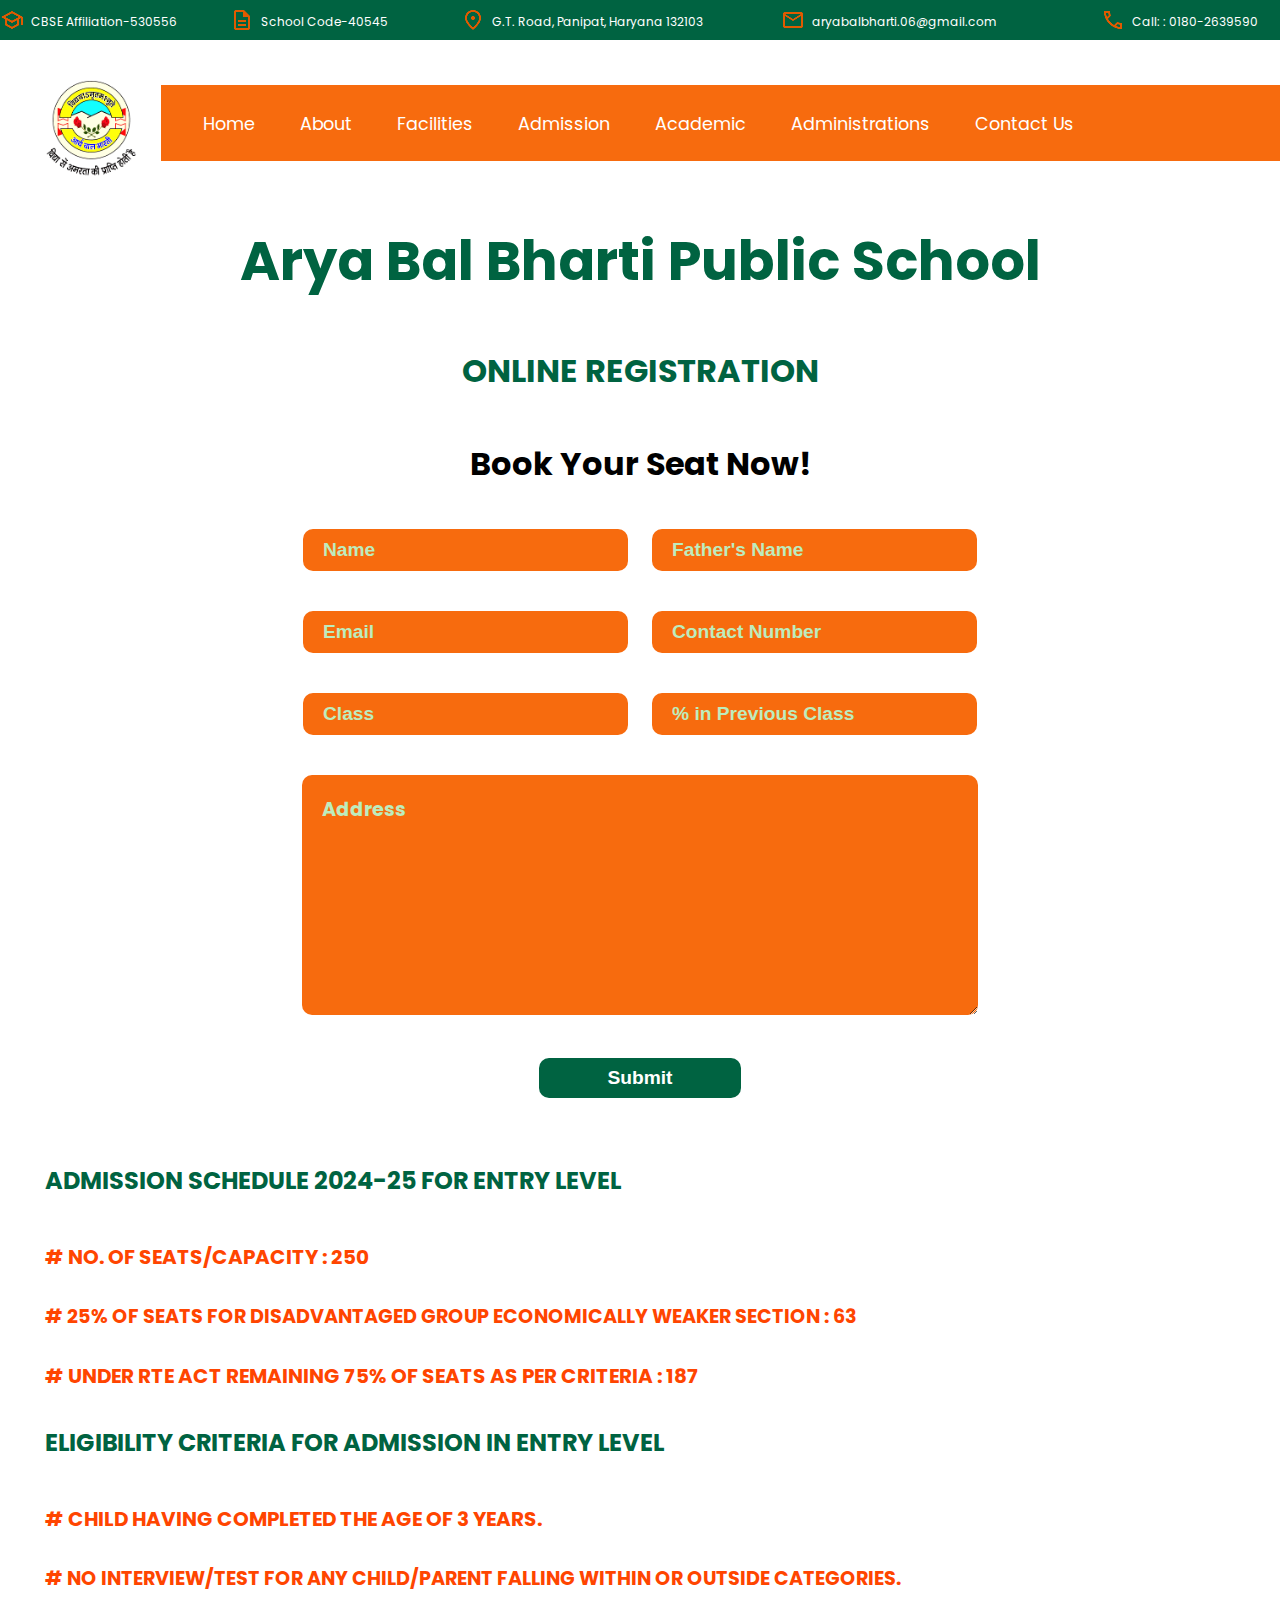
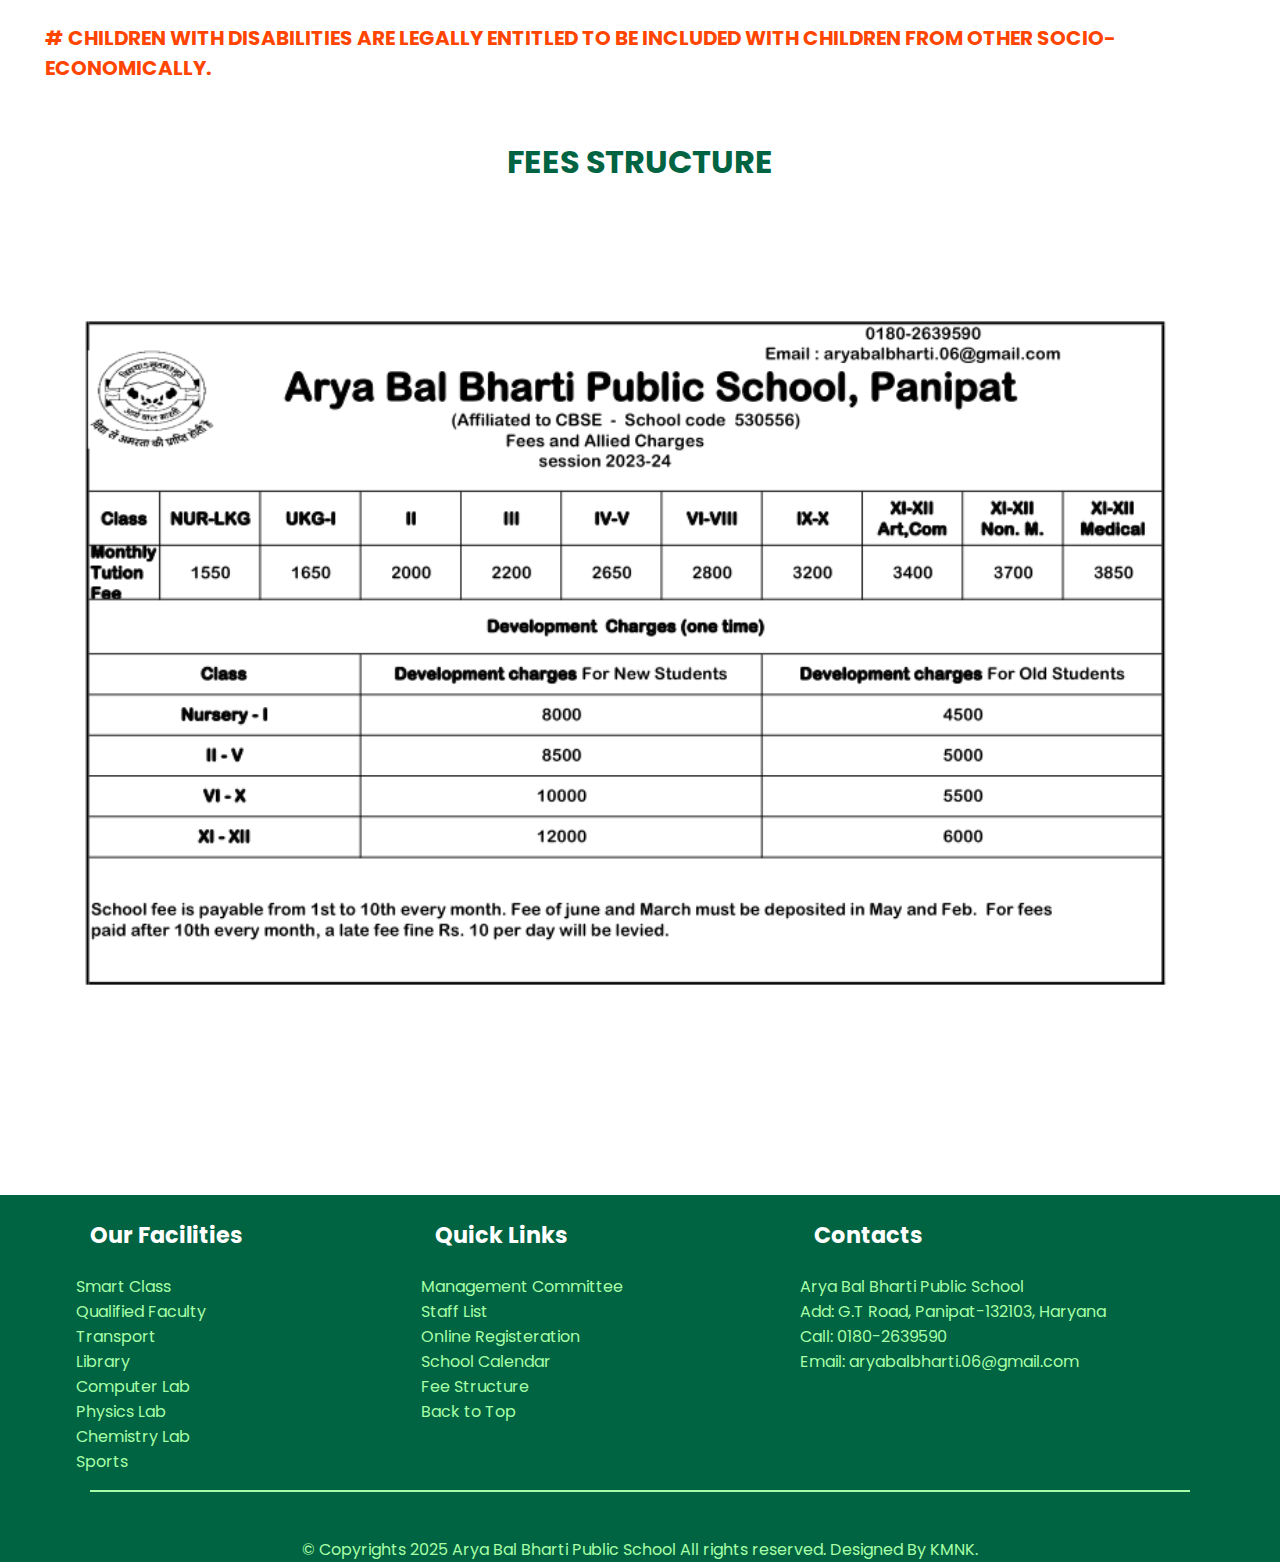
<file: fees.html>
<!DOCTYPE html>
<html lang="en">

<head>
    <title>Arya Bal Bharti Public School</title>
    <link rel="stylesheet" href="fees.css" />
    <link rel="icon" type="image/x-icon" href="images/favicon.ico" />
    <meta charset="UTF-8">
    <meta name="viewport" content="width=device-width, initial-scale=1.0">
    <link rel="preconnect" href="https://fonts.googleapis.com">
    <link rel="preconnect" href="https://fonts.gstatic.com" crossorigin>
    <link
        href="https://fonts.googleapis.com/css2?family=Poppins:ital,wght@0,100;0,200;0,300;0,400;0,500;0,600;0,700;0,800;0,900;1,100;1,200;1,300;1,400;1,500;1,600;1,700;1,800;1,900&family=Quicksand:wght@300..700&display=swap"
        rel="stylesheet">
</head>

<body>
    <header>

        <section class="topbar">
            <div>
                <div><img src="images/school.png" /></div>
                <div class="top-info">CBSE Affiliation-530556</div>
            </div>
            <div>
                <div><img src="images/document2.png" /></div>
                <div class="top-info">School Code-40545</div>
            </div>

            <div>
                <div><img src="images/location.png" /></div>
                <div class="top-info"><a href="https://g.co/kgs/ieeXw5U">G.T. Road, Panipat, Haryana 132103</a></div>
            </div>
            <div>
                <div><img src="images/mail.png" /></div>
                <div class="top-info">aryabalbharti.06@gmail.com</div>
            </div>
            <div>
                <div><img src="images/call.png" /></div>
                <div class="top-info">Call: : 0180-2639590</div>
            </div>
        </section>

         <section class="navbar">
            <div class="navleft">
                <div class="schoollogo"><img src="aryabalimages/schoollogo.png" /></div>
            </div>
            <div class="navlinks">
                <ul>
                    <li><a href="index.html">Home</a></li>

                    <li class="dropdown"><a>About</a>
                        <div class="dropdown-content">
                            <a href="aryabalimages/management.pdf">Management Committee</a>
                            <a href="presidentm.html">President's Message</a>
                            <a href="principalm.html">Principal's Message</a>
                            <a href="history.html">History</a>
                        </div>
                    </li>

                    <li class="dropdown"><a>Facilities</a>
                        <div class="dropdown-content">
                            <a href="bio.html">Biology Lab</a>
                            <a href="phy.html">Physics Lab</a>
                            <a href="chem.html">Chemistry Lab</a>
                            <a href="lib.html">Library</a>
                            <a href="games.html">Indoor Outdoor Games</a>
                            <a href="music.html">Music and Dance</a>
                        </div>
                    </li>

                    <li class="dropdown"><a>Admission</a>
                        <div class="dropdown-content">
                            <a href="prospectus.html">Prospectus</a>
                            <a href="fees.html">Fee Structure 2025-26</a>
                        </div>
                    </li>

                    <li><a href="arya2.html">Academic</a></li>

                    <li class="dropdown"><a>Administrations</a>
                        <div class="dropdown-content">
                            <a href="arya3.html">School Calendar</a>
                            <a href="arya.html">Staff List</a>
                        </div>
                    </li>

                    <li><a href="#contact">Contact Us</a></li>
                </ul>
            </div>

        </section>
        <section class="schoolname">
            <div>
                <h1>Arya Bal Bharti Public School</h1>
            </div>
        </section>

    </header>

    <div class="aboutme2">
        <div class="one">
            <div class="ab1">ONLINE REGISTRATION</div>
            <section class="formfilling">
                <h1><span class="darkslategray">Book Your </span><span class="greentext">Seat Now!</span></h1>
                <form action="SubmitForm">
                    <div>
                        <span class="info"><input type="text" placeholder="Name" name="name" required /></span>
                        <span class="info"><input type="text" placeholder="Father's Name" name="fname"
                                required /></span>
                    </div>
                    <div>
                        <span class="info"><input type="email" placeholder="Email" name="firstname" required /></span>
                        <span class="info"><input type="number" placeholder="Contact Number" name="contactnumber"
                                required /></span>
                    </div>
                    <div>
                        <span class="info"><input type="number" placeholder="Class" name="class" min="1" max="12"
                                required /></span>
                        <span class="info"><input type="number" placeholder="% in Previous Class" name="marks"
                                required /></span>
                    </div>
                    <div>
                        <span class="address"><textarea name="address" placeholder="Address" required></textarea></span>
                    </div>
                    <div>
                        <p class="submit"><input type="submit" placeholder="Submit" /></p>
                    </div>
                </form>
        </div>
        </section>
        <section class="error">
            <div>
                <p class="ab4">Admission Schedule 2024-25 for Entry Level</p>
                <p class="ab3"># No. of seats/Capacity : 250</p>
                <p class="ab2"># 25% of Seats for Disadvantaged Group Economically Weaker Section : 63 </p>
                <p class="ab5"># Under RTE Act Remaining 75% of seats as per criteria : 187</p>
            </div>

            <div>
                <p class="ab4">Eligibility Criteria for admission in entry level</p>
                <p class="ab3"># Child having completed the age of 3 years.</p>
                <p class="ab2"># No Interview/test for any child/parent falling within or outside categories.</p>
                <p class="ab5"># Children with disabilities are legally entitled to be included with children from other
                    socio-economically.</p>

            </div>

            <a name="achievements">
                <div class="services">
                    <div class="ab6">FEES STRUCTURE</div>

                </div>




                <div class="img"><img src="images/fees.png" /></div>
        </section>

        <footer>
            <a name="contact">
                <section class="copyright">
                    <div>
                        <h3>Our Facilities</h3>
                        <ul>
                            <li>Smart Class</li>
                            <li>Qualified Faculty</li>
                            <li>Transport</li>
                            <li>Library</li>
                            <li>Computer Lab</li>
                            <li>Physics Lab</li>
                            <li>Chemistry Lab</li>
                            <li>Sports</li>
                        </ul>
                    </div>

                    <div>
                    <h3>Quick Links</h3>
                    <ul>
                        <li><a href="aryabalimages/management.pdf">Management Committee</a></li>
                        <li><a href="arya.html">Staff List</a></li>
                        <li><a href="#prospectus">Online Registeration</a></li>
                        <li><a href="calendar.html">School Calendar</a></li>
                        <li><a href="fees.html">Fee Structure</a></li>
                        <li><a href="#home">Back to Top</a></li>
                    </ul>
                </div>


                    <div>
                        <h3>Contacts</h3>
                        <ul>
                            <li>Arya Bal Bharti Public School</li>
                            <li>Add: G.T Road, Panipat-132103, Haryana </li>
                            <li>Call: 0180-2639590</li>
                            <li>Email: aryabalbharti.06@gmail.com</li>
                        </ul>
                    </div>
                </section>
            </a>

            <div>
                <p>© Copyrights 2025 Arya Bal Bharti Public School All rights reserved. Designed By KMNK.</p>
            </div>
        </footer>
</body>
</file>
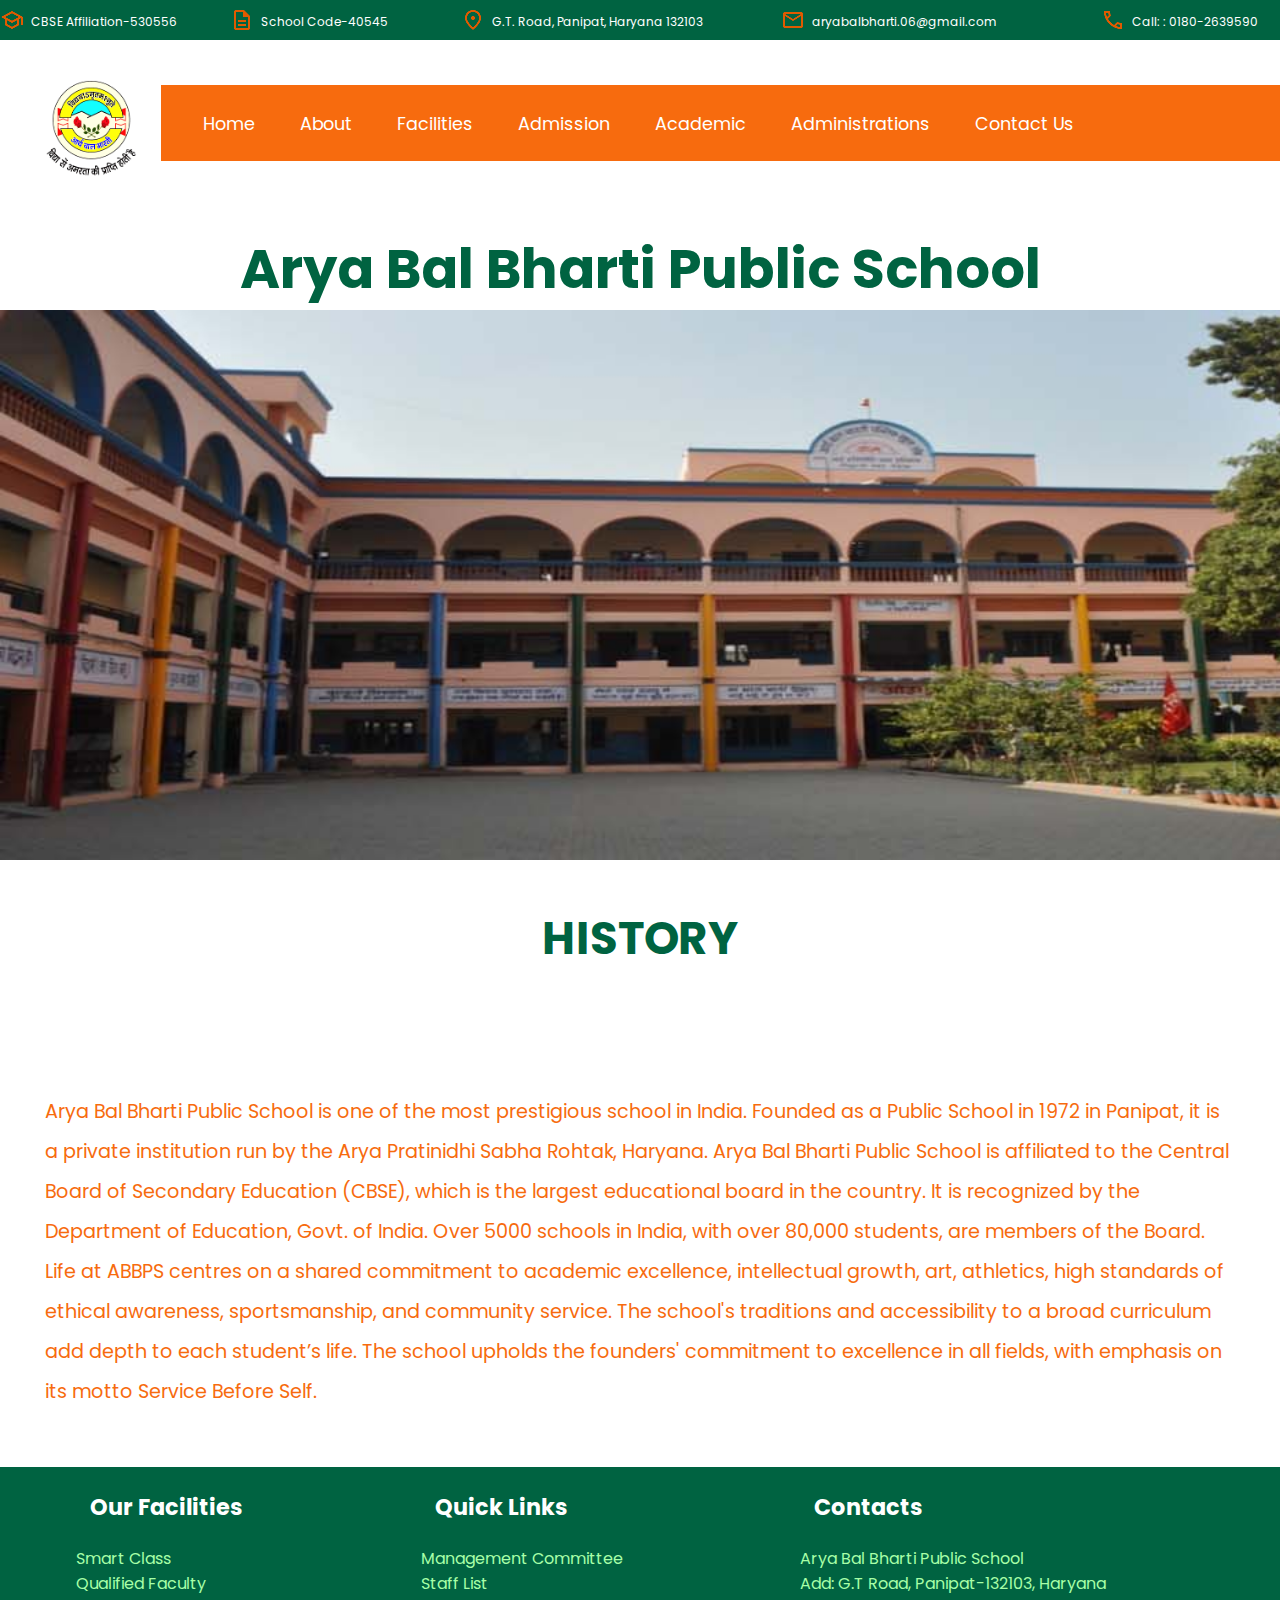
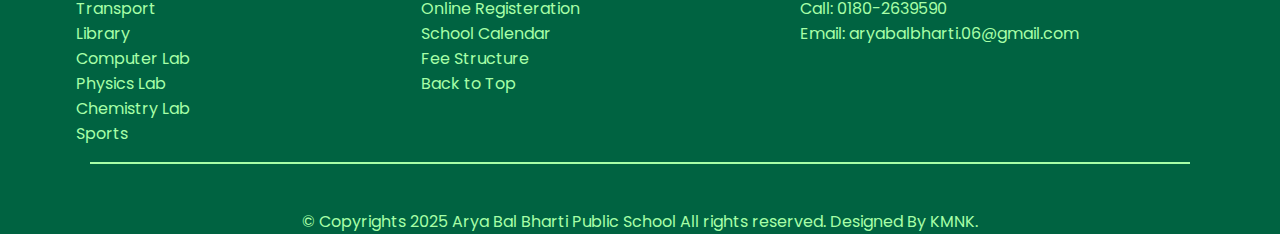
<file: history.html>
<!DOCTYPE html>
<html lang="en">

<head>
    <title>Arya Bal Bharti Public School</title>
    <link rel="stylesheet" href="historystyle.css" />
    <link rel="icon" type="image/x-icon" href="images/favicon.ico" />
    <meta charset="UTF-8">
    <meta name="viewport" content="width=device-width, initial-scale=1.0">
    <link rel="preconnect" href="https://fonts.googleapis.com">
    <link rel="preconnect" href="https://fonts.gstatic.com" crossorigin>
    <link
        href="https://fonts.googleapis.com/css2?family=Poppins:ital,wght@0,100;0,200;0,300;0,400;0,500;0,600;0,700;0,800;0,900;1,100;1,200;1,300;1,400;1,500;1,600;1,700;1,800;1,900&family=Quicksand:wght@300..700&display=swap"
        rel="stylesheet">
</head>

<body>

    <header>

        <section class="topbar">
            <div>
                <div><img src="images/school.png" /></div>
                <div class="top-info">CBSE Affiliation-530556</div>
            </div>
            <div>
                <div><img src="images/document2.png" /></div>
                <div class="top-info">School Code-40545</div>
            </div>

            <div>
                <div><img src="images/location.png" /></div>
                <div class="top-info"><a href="https://g.co/kgs/ieeXw5U">G.T. Road, Panipat, Haryana 132103</a></div>
            </div>
            <div>
                <div><img src="images/mail.png" /></div>
                <div class="top-info">aryabalbharti.06@gmail.com</div>
            </div>
            <div>
                <div><img src="images/call.png" /></div>
                <div class="top-info">Call: : 0180-2639590</div>
            </div>
        </section>

         <section class="navbar">
            <div class="navleft">
                <div class="schoollogo"><img src="aryabalimages/schoollogo.png" /></div>
            </div>
            <div class="navlinks">
                <ul>
                    <li><a href="index.html">Home</a></li>

                    <li class="dropdown"><a>About</a>
                        <div class="dropdown-content">
                            <a href="aryabalimages/management.pdf">Management Committee</a>
                            <a href="presidentm.html">President's Message</a>
                            <a href="principalm.html">Principal's Message</a>
                            <a href="history.html">History</a>
                        </div>
                    </li>

                    <li class="dropdown"><a>Facilities</a>
                        <div class="dropdown-content">
                            <a href="bio.html">Biology Lab</a>
                            <a href="phy.html">Physics Lab</a>
                            <a href="chem.html">Chemistry Lab</a>
                            <a href="lib.html">Library</a>
                            <a href="games.html">Indoor Outdoor Games</a>
                            <a href="music.html">Music and Dance</a>
                        </div>
                    </li>

                    <li class="dropdown"><a>Admission</a>
                        <div class="dropdown-content">
                            <a href="prospectus.html">Prospectus</a>
                            <a href="fees.html">Fee Structure 2025-26</a>
                        </div>
                    </li>

                    <li><a href="arya2.html">Academic</a></li>

                    <li class="dropdown"><a>Administrations</a>
                        <div class="dropdown-content">
                            <a href="arya3.html">School Calendar</a>
                            <a href="arya.html">Staff List</a>
                        </div>
                    </li>

                    <li><a href="#contact">Contact Us</a></li>
                </ul>
            </div>

        </section>

        <section class="schoolname"><div><h1>Arya Bal Bharti Public School</h1></div></section>

    </header>
      <div class="header1"></div>
    <section>
        <div class="ab1">HISTORY</div>
        <div>
            <p class="ab2">Arya Bal Bharti Public School is one of the most prestigious school in India. Founded as a
                Public School in 1972 in Panipat, it is a private institution run by the Arya Pratinidhi Sabha Rohtak,
                Haryana. Arya Bal Bharti Public School is affiliated to the Central Board of Secondary Education (CBSE),
                which is the largest educational board in the country. It is recognized by the Department of Education,
                Govt. of India. Over 5000 schools in India, with over 80,000 students, are members of the Board. Life at
                ABBPS centres on a shared commitment to academic excellence, intellectual growth, art, athletics, high
                standards of ethical awareness, sportsmanship, and community service. The school's traditions and
                accessibility to a broad curriculum add depth to each student’s life. The school upholds the founders'
                commitment to excellence in all fields, with emphasis on its motto Service Before Self.</p>

    </section>

    <footer>
        <a name="contact">
            <section class="copyright">
                <div>
                    <h3>Our Facilities</h3>
                    <ul>
                        <li>Smart Class</li>
                        <li>Qualified Faculty</li>
                        <li>Transport</li>
                        <li>Library</li>
                        <li>Computer Lab</li>
                        <li>Physics Lab</li>
                        <li>Chemistry Lab</li>
                        <li>Sports</li>
                    </ul>
                </div>

               <div>
                    <h3>Quick Links</h3>
                    <ul>
                        <li><a href="aryabalimages/management.pdf">Management Committee</a></li>
                        <li><a href="arya.html">Staff List</a></li>
                        <li><a href="#prospectus">Online Registeration</a></li>
                        <li><a href="calendar.html">School Calendar</a></li>
                        <li><a href="fees.html">Fee Structure</a></li>
                        <li><a href="#home">Back to Top</a></li>
                    </ul>
                </div>


                <div>
                    <h3>Contacts</h3>
                    <ul>
                        <li>Arya Bal Bharti Public School</li>
                        <li>Add: G.T Road, Panipat-132103, Haryana </li>
                        <li>Call: 0180-2639590</li>
                        <li>Email: aryabalbharti.06@gmail.com</li>
                    </ul>
                </div>
            </section>
        </a>

        <div>
            <p>© Copyrights 2025 Arya Bal Bharti Public School All rights reserved. Designed By KMNK.</p>
        </div>
    </footer>
</body>

</html>
</file>
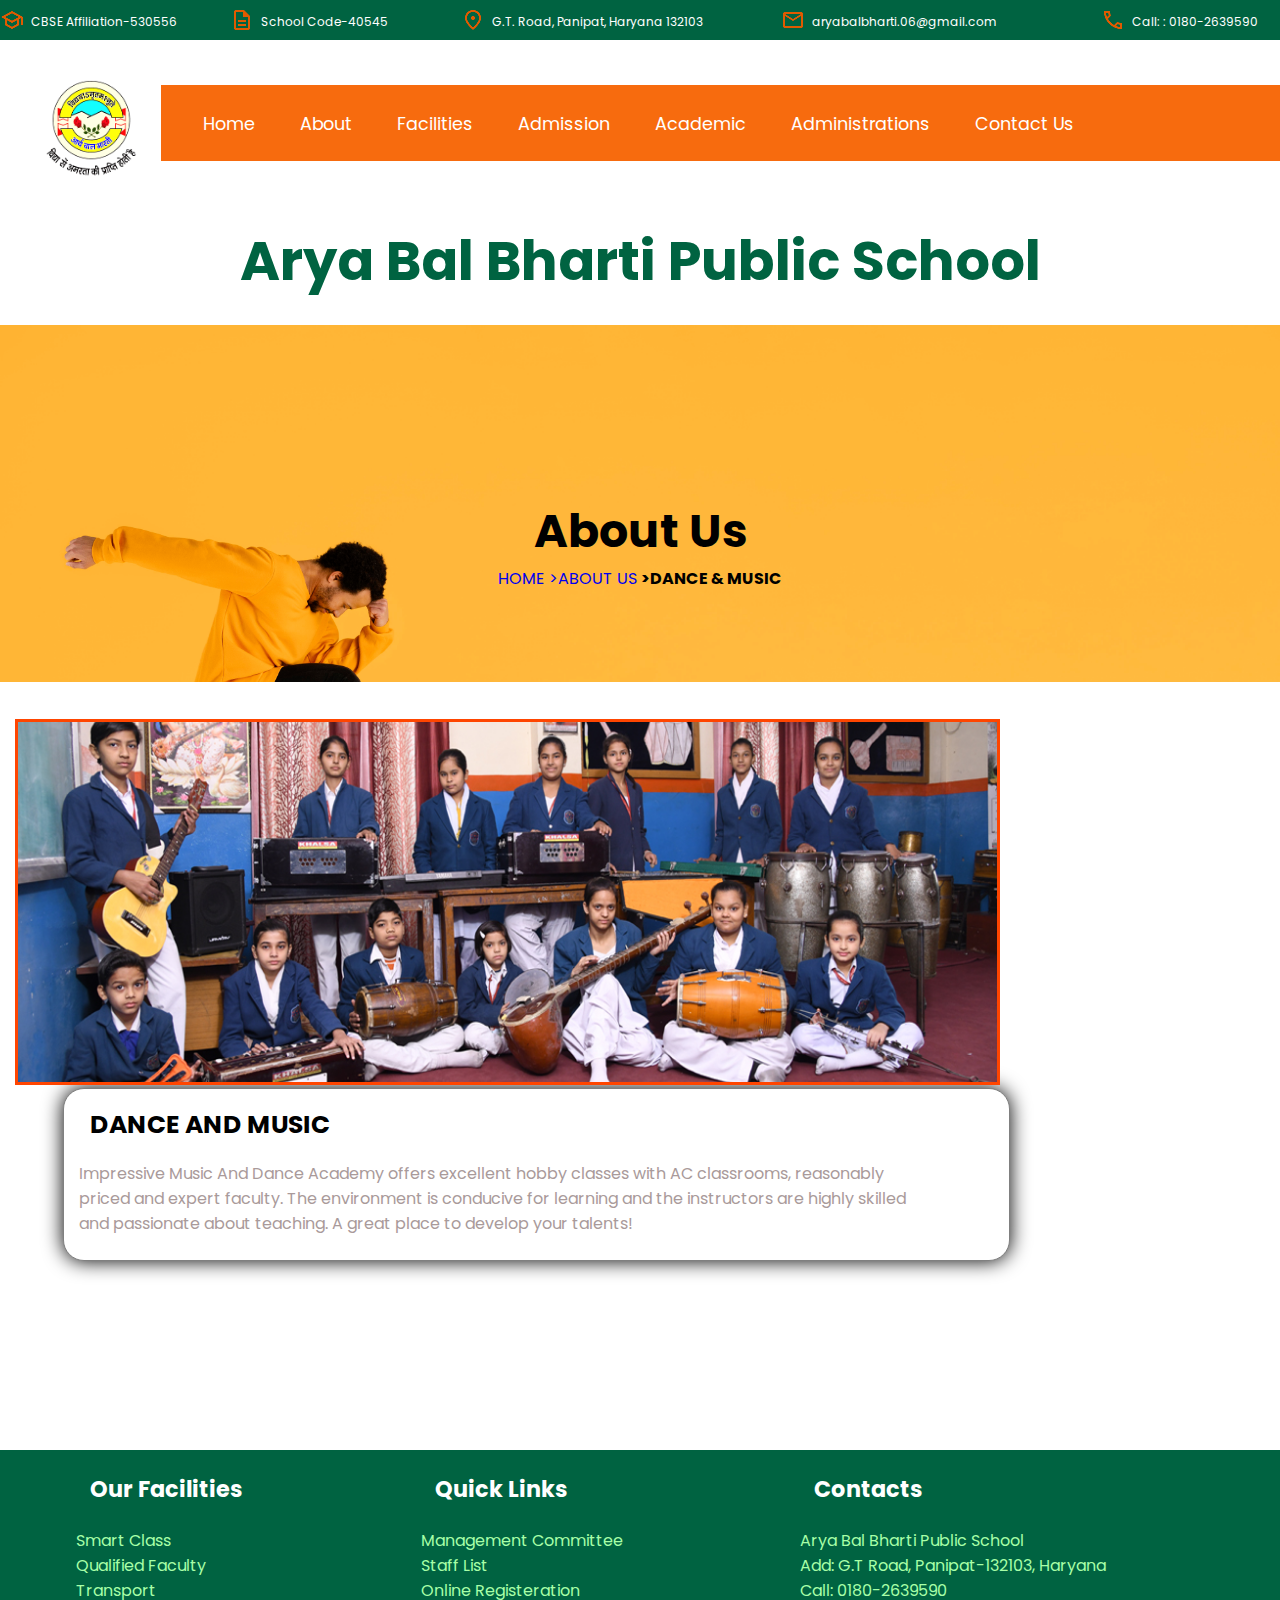
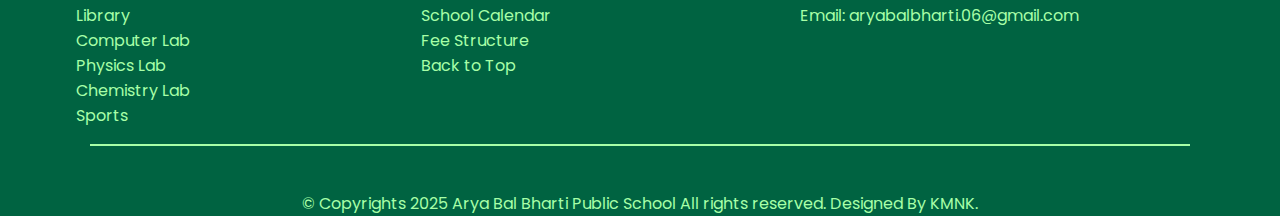
<file: music.html>
<!DOCTYPE html>
<html lang="en">

<head>
    <meta charset="UTF-8">
    <meta name="viewport" content="width=device-width, initial-scale=1.0">
    <title>ARYA BAL BHARTI PUBLIC SCHOOL</title>
    <link rel="preconnect" href="https://fonts.googleapis.com">
    <link rel="preconnect" href="https://fonts.gstatic.com" crossorigin>
    <link
        href="https://fonts.googleapis.com/css2?family=Poppins:ital,wght@0,100;0,200;0,300;0,400;0,500;0,600;0,700;0,800;0,900;1,100;1,200;1,300;1,400;1,500;1,600;1,700;1,800;1,900&family=Roboto:ital,wght@0,100..900;1,100..900&display=swap"
        rel="stylesheet">
    <link rel="stylesheet" href="musicstyle.css" />
    <link rel="icon" href="cho.png" type="image/x-icon">
</head>

<body>
    <header>

        <a name="home"></a>
        <section class="topbar">
            <div>
                <div><img src="school.png" /></div>
                <div class="top-info">CBSE Affiliation-530556</div>
            </div>
            <div>
                <div><img src="document2.png" /></div>
                <div class="top-info">School Code-40545</div>
            </div>

            <div>
                <div><img src="location.png" /></div>
                <div class="top-info"><a href="https://g.co/kgs/ieeXw5U">G.T. Road, Panipat, Haryana 132103</a>
                </div>
            </div>
            <div>
                <div><img src="mail.png" /></div>
                <div class="top-info">aryabalbharti.06@gmail.com</div>
            </div>
            <div>
                <div><img src="call.png" /></div>
                <div class="top-info">Call: : 0180-2639590</div>
            </div>
        </section>

        <section class="navbar">
            <div class="navleft">
                <div class="schoollogo"><img src="aryabalimages/schoollogo.png" /></div>
            </div>
            <div class="navlinks">
                <ul>
                    <li><a href="index.html">Home</a></li>

                    <li class="dropdown"><a>About</a>
                        <div class="dropdown-content">
                            <a href="aryabalimages/management.pdf">Management Committee</a>
                            <a href="presidentm.html">President's Message</a>
                            <a href="principalm.html">Principal's Message</a>
                            <a href="history.html">History</a>
                        </div>
                    </li>

                    <li class="dropdown"><a>Facilities</a>
                        <div class="dropdown-content">
                            <a href="bio.html">Biology Lab</a>
                            <a href="phy.html">Physics Lab</a>
                            <a href="chem.html">Chemistry Lab</a>
                            <a href="lib.html">Library</a>
                            <a href="games.html">Indoor Outdoor Games</a>
                            <a href="music.html">Music and Dance</a>
                        </div>
                    </li>

                    <li class="dropdown"><a>Admission</a>
                        <div class="dropdown-content">
                            <a href="prospectus.html">Prospectus</a>
                            <a href="fees.html">Fee Structure 2025-26</a>
                        </div>
                    </li>

                    <li><a href="arya2.html">Academic</a></li>

                    <li class="dropdown"><a>Administrations</a>
                        <div class="dropdown-content">
                            <a href="arya3.html">School Calendar</a>
                            <a href="arya.html">Staff List</a>
                        </div>
                    </li>

                    <li><a href="#contact">Contact Us</a></li>
                </ul>
            </div>

        </section>

        <section class="schoolname">
            <div>
                <h1>Arya Bal Bharti Public School</h1>
            </div>
        </section></a>

    </header>

    <section class="aboutussection">

        <div class="aboutus"><b>About Us</b></div>

        <div class="menulinks"><a href="index.html">HOME</a> <a href="about.html">>ABOUT US </a><b>>DANCE & MUSIC
            </b>
        </div>
    </section>
    <section class="musicphotoes">
        <div class="musicphoto1">
            <img src="musicphoto.jpg" />
        </div>

        <section class="green">

            <div class="aboutusheading">
                <h1 class="musicheading">DANCE AND MUSIC</h1>
                <div class="musictext">Impressive Music And Dance Academy offers excellent hobby classes with AC
                    classrooms,
                    reasonably priced and expert faculty. The environment is conducive for learning and the instructors
                    are
                    highly skilled and passionate about teaching. A great place to develop your talents!
                </div>
        </section>



    </section>



<footer>
        <a name="contact">
            <section class="copyright">
                <div>
                    <h3>Our Facilities</h3>
                    <ul>
                        <li>Smart Class</li>
                        <li>Qualified Faculty</li>
                        <li>Transport</li>
                        <li>Library</li>
                        <li>Computer Lab</li>
                        <li>Physics Lab</li>
                        <li>Chemistry Lab</li>
                        <li>Sports</li>
                    </ul>
                </div>

                <div>
                    <h3>Quick Links</h3>
                    <ul>
                        <li><a href="aryabalimages/management.pdf">Management Committee</a></li>
                        <li><a href="arya.html">Staff List</a></li>
                        <li><a href="#prospectus">Online Registeration</a></li>
                        <li><a href="calendar.html">School Calendar</a></li>
                        <li><a href="fees.html">Fee Structure</a></li>
                        <li><a href="#home">Back to Top</a></li>
                    </ul>
                </div>

                <div>
                    <h3>Contacts</h3>
                    <ul>
                        <li>Arya Bal Bharti Public School</li>
                        <li>Add: G.T Road, Panipat-132103, Haryana </li>
                        <li>Call: 0180-2639590</li>
                        <li>Email: aryabalbharti.06@gmail.com</li>
                    </ul>
                </div>
            </section>
        </a>

        <div>
            <p>© Copyrights 2025 Arya Bal Bharti Public School All rights reserved. Designed By KMNK.</p>
        </div>
    </footer>


</body>

</html>
</file>
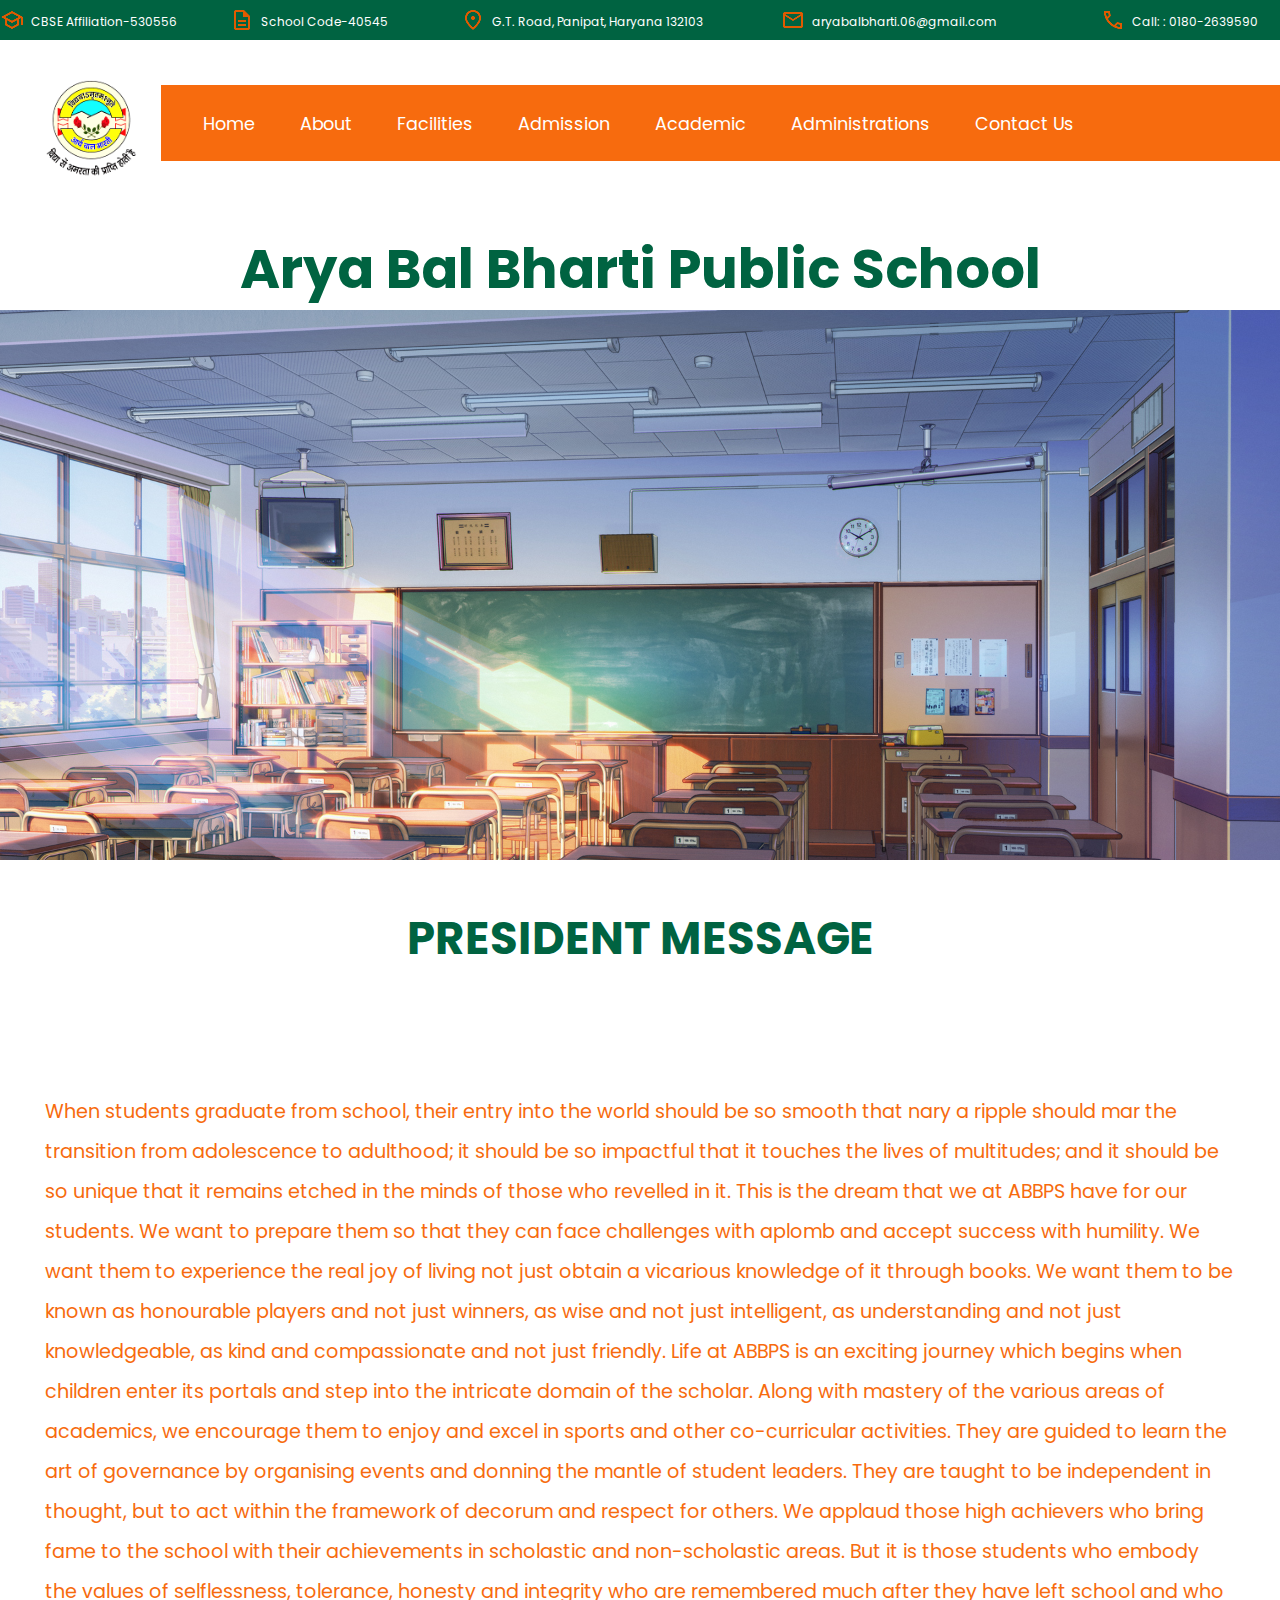
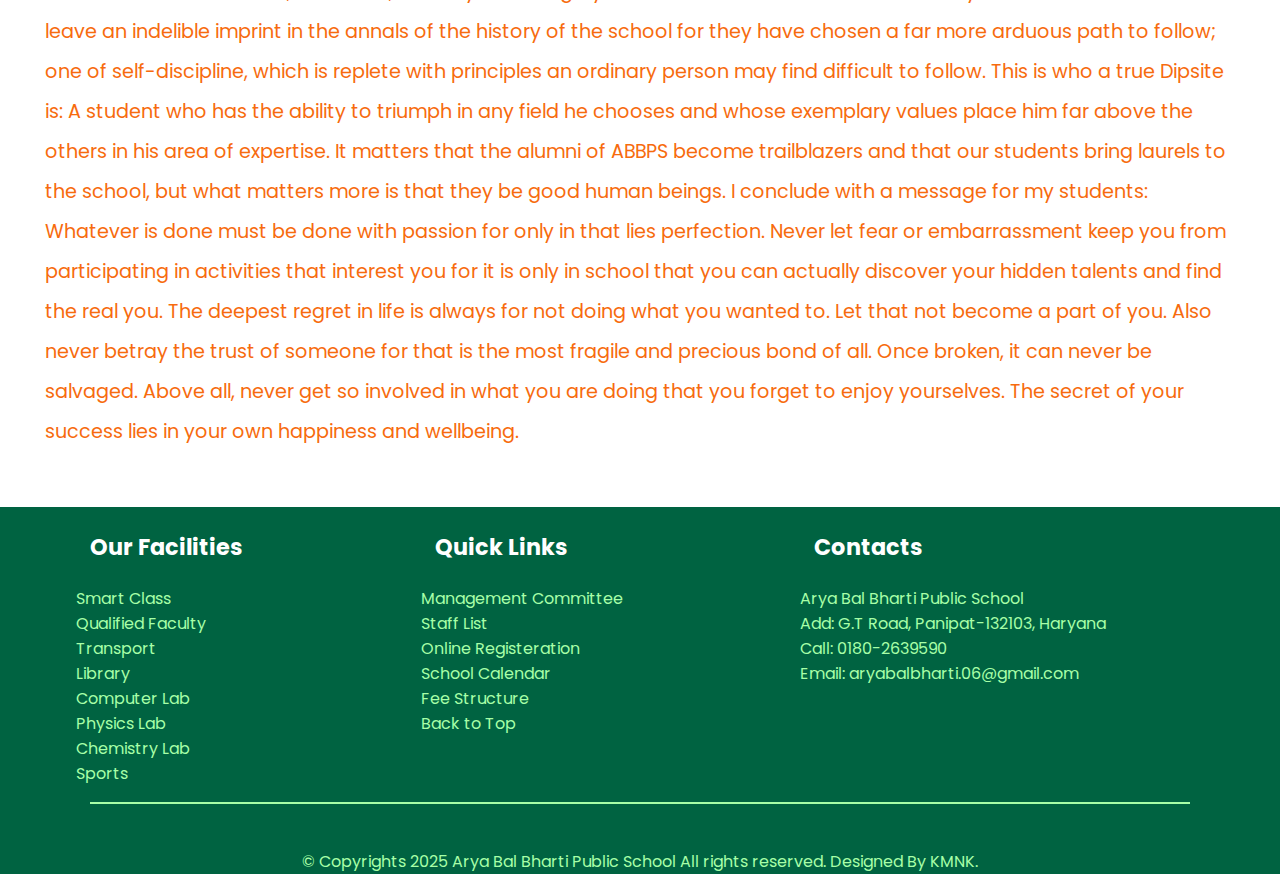
<file: presidentm.html>
<!DOCTYPE html>
<html lang="en">

<head>
    <title>Arya Bal Bharti Public School</title>
    <link rel="stylesheet" href="presidentmstyle.css" />
    <link rel="icon" type="image/x-icon" href="images/favicon.ico" />
    <meta charset="UTF-8">
    <meta name="viewport" content="width=device-width, initial-scale=1.0">
    <link rel="preconnect" href="https://fonts.googleapis.com">
    <link rel="preconnect" href="https://fonts.gstatic.com" crossorigin>
    <link
        href="https://fonts.googleapis.com/css2?family=Poppins:ital,wght@0,100;0,200;0,300;0,400;0,500;0,600;0,700;0,800;0,900;1,100;1,200;1,300;1,400;1,500;1,600;1,700;1,800;1,900&family=Quicksand:wght@300..700&display=swap"
        rel="stylesheet">
</head>

<body>

    <header>

        <section class="topbar">
            <div>
                <div><img src="images/school.png" /></div>
                <div class="top-info">CBSE Affiliation-530556</div>
            </div>
            <div>
                <div><img src="images/document2.png" /></div>
                <div class="top-info">School Code-40545</div>
            </div>

            <div>
                <div><img src="images/location.png" /></div>
                <div class="top-info"><a href="https://g.co/kgs/ieeXw5U">G.T. Road, Panipat, Haryana 132103</a></div>
            </div>
            <div>
                <div><img src="images/mail.png" /></div>
                <div class="top-info">aryabalbharti.06@gmail.com</div>
            </div>
            <div>
                <div><img src="images/call.png" /></div>
                <div class="top-info">Call: : 0180-2639590</div>
            </div>
        </section>

        <section class="navbar">
            <div class="navleft">
                <div class="schoollogo"><img src="aryabalimages/schoollogo.png" /></div>
            </div>
            <div class="navlinks">
                <ul>
                    <li><a href="index.html">Home</a></li>

                    <li class="dropdown"><a>About</a>
                        <div class="dropdown-content">
                            <a href="aryabalimages/management.pdf">Management Committee</a>
                            <a href="presidentm.html">President's Message</a>
                            <a href="principalm.html">Principal's Message</a>
                            <a href="history.html">History</a>
                        </div>
                    </li>

                    <li class="dropdown"><a>Facilities</a>
                        <div class="dropdown-content">
                            <a href="bio.html">Biology Lab</a>
                            <a href="phy.html">Physics Lab</a>
                            <a href="chem.html">Chemistry Lab</a>
                            <a href="lib.html">Library</a>
                            <a href="games.html">Indoor Outdoor Games</a>
                            <a href="music.html">Music and Dance</a>
                        </div>
                    </li>

                    <li class="dropdown"><a>Admission</a>
                        <div class="dropdown-content">
                            <a href="prospectus.html">Prospectus</a>
                            <a href="fees.html">Fee Structure 2025-26</a>
                        </div>
                    </li>

                    <li><a href="arya2.html">Academic</a></li>

                    <li class="dropdown"><a>Administrations</a>
                        <div class="dropdown-content">
                            <a href="arya3.html">School Calendar</a>
                            <a href="arya.html">Staff List</a>
                        </div>
                    </li>

                    <li><a href="#contact">Contact Us</a></li>
                </ul>
            </div>

        </section>

        <section class="schoolname"><div><h1>Arya Bal Bharti Public School</h1></div></section>

    </header>
    <div class="header1"></div>
    <section>
        <div class="ab1">PRESIDENT MESSAGE</div>
        <div>
            <p class="ab2">When students graduate from school, their entry into the world should be so smooth that nary
                a ripple should mar the transition from adolescence to adulthood; it should be so impactful that it
                touches the lives of multitudes; and it should be so unique that it remains etched in the minds of those
                who revelled in it. This is the dream that we at ABBPS have for our students. We want to prepare them so
                that they can face challenges with aplomb and accept success with humility. We want them to experience
                the real joy of living not just obtain a vicarious knowledge of it through books. We want them to be
                known as honourable players and not just winners, as wise and not just intelligent, as understanding and
                not just knowledgeable, as kind and compassionate and not just friendly. Life at ABBPS is an exciting
                journey which begins when children enter its portals and step into the intricate domain of the scholar.
                Along with mastery of the various areas of academics, we encourage them to enjoy and excel in sports and
                other co-curricular activities. They are guided to learn the art of governance by organising events and
                donning the mantle of student leaders. They are taught to be independent in thought, but to act within
                the framework of decorum and respect for others. We applaud those high achievers who bring fame to the
                school with their achievements in scholastic and non-scholastic areas. But it is those students who
                embody the values of selflessness, tolerance, honesty and integrity who are remembered much after they
                have left school and who leave an indelible imprint in the annals of the history of the school for they
                have chosen a far more arduous path to follow; one of self-discipline, which is replete with principles
                an ordinary person may find difficult to follow. This is who a true Dipsite is: A student who has the
                ability to triumph in any field he chooses and whose exemplary values place him far above the others in
                his area of expertise. It matters that the alumni of ABBPS become trailblazers and that our students
                bring laurels to the school, but what matters more is that they be good human beings. I conclude with a
                message for my students: Whatever is done must be done with passion for only in that lies perfection.
                Never let fear or embarrassment keep you from participating in activities that interest you for it is
                only in school that you can actually discover your hidden talents and find the real you. The deepest
                regret in life is always for not doing what you wanted to. Let that not become a part of you. Also never
                betray the trust of someone for that is the most fragile and precious bond of all. Once broken, it can
                never be salvaged. Above all, never get so involved in what you are doing that you forget to enjoy
                yourselves. The secret of your success lies in your own happiness and wellbeing. </p>

    </section>

    <footer>
        <a name="contact">
            <section class="copyright">
                <div>
                    <h3>Our Facilities</h3>
                    <ul>
                        <li>Smart Class</li>
                        <li>Qualified Faculty</li>
                        <li>Transport</li>
                        <li>Library</li>
                        <li>Computer Lab</li>
                        <li>Physics Lab</li>
                        <li>Chemistry Lab</li>
                        <li>Sports</li>
                    </ul>
                </div>

                <div>
                    <h3>Quick Links</h3>
                    <ul>
                        <li><a href="aryabalimages/management.pdf">Management Committee</a></li>
                        <li><a href="arya.html">Staff List</a></li>
                        <li><a href="#prospectus">Online Registeration</a></li>
                        <li><a href="calendar.html">School Calendar</a></li>
                        <li><a href="fees.html">Fee Structure</a></li>
                        <li><a href="#home">Back to Top</a></li>
                    </ul>
                </div>

                <div>
                    <h3>Contacts</h3>
                    <ul>
                        <li>Arya Bal Bharti Public School</li>
                        <li>Add: G.T Road, Panipat-132103, Haryana </li>
                        <li>Call: 0180-2639590</li>
                        <li>Email: aryabalbharti.06@gmail.com</li>
                    </ul>
                </div>
            </section>
        </a>

        <div>
            <p>© Copyrights 2025 Arya Bal Bharti Public School All rights reserved. Designed By KMNK.</p>
        </div>
    </footer>
</body>

</html>
</file>
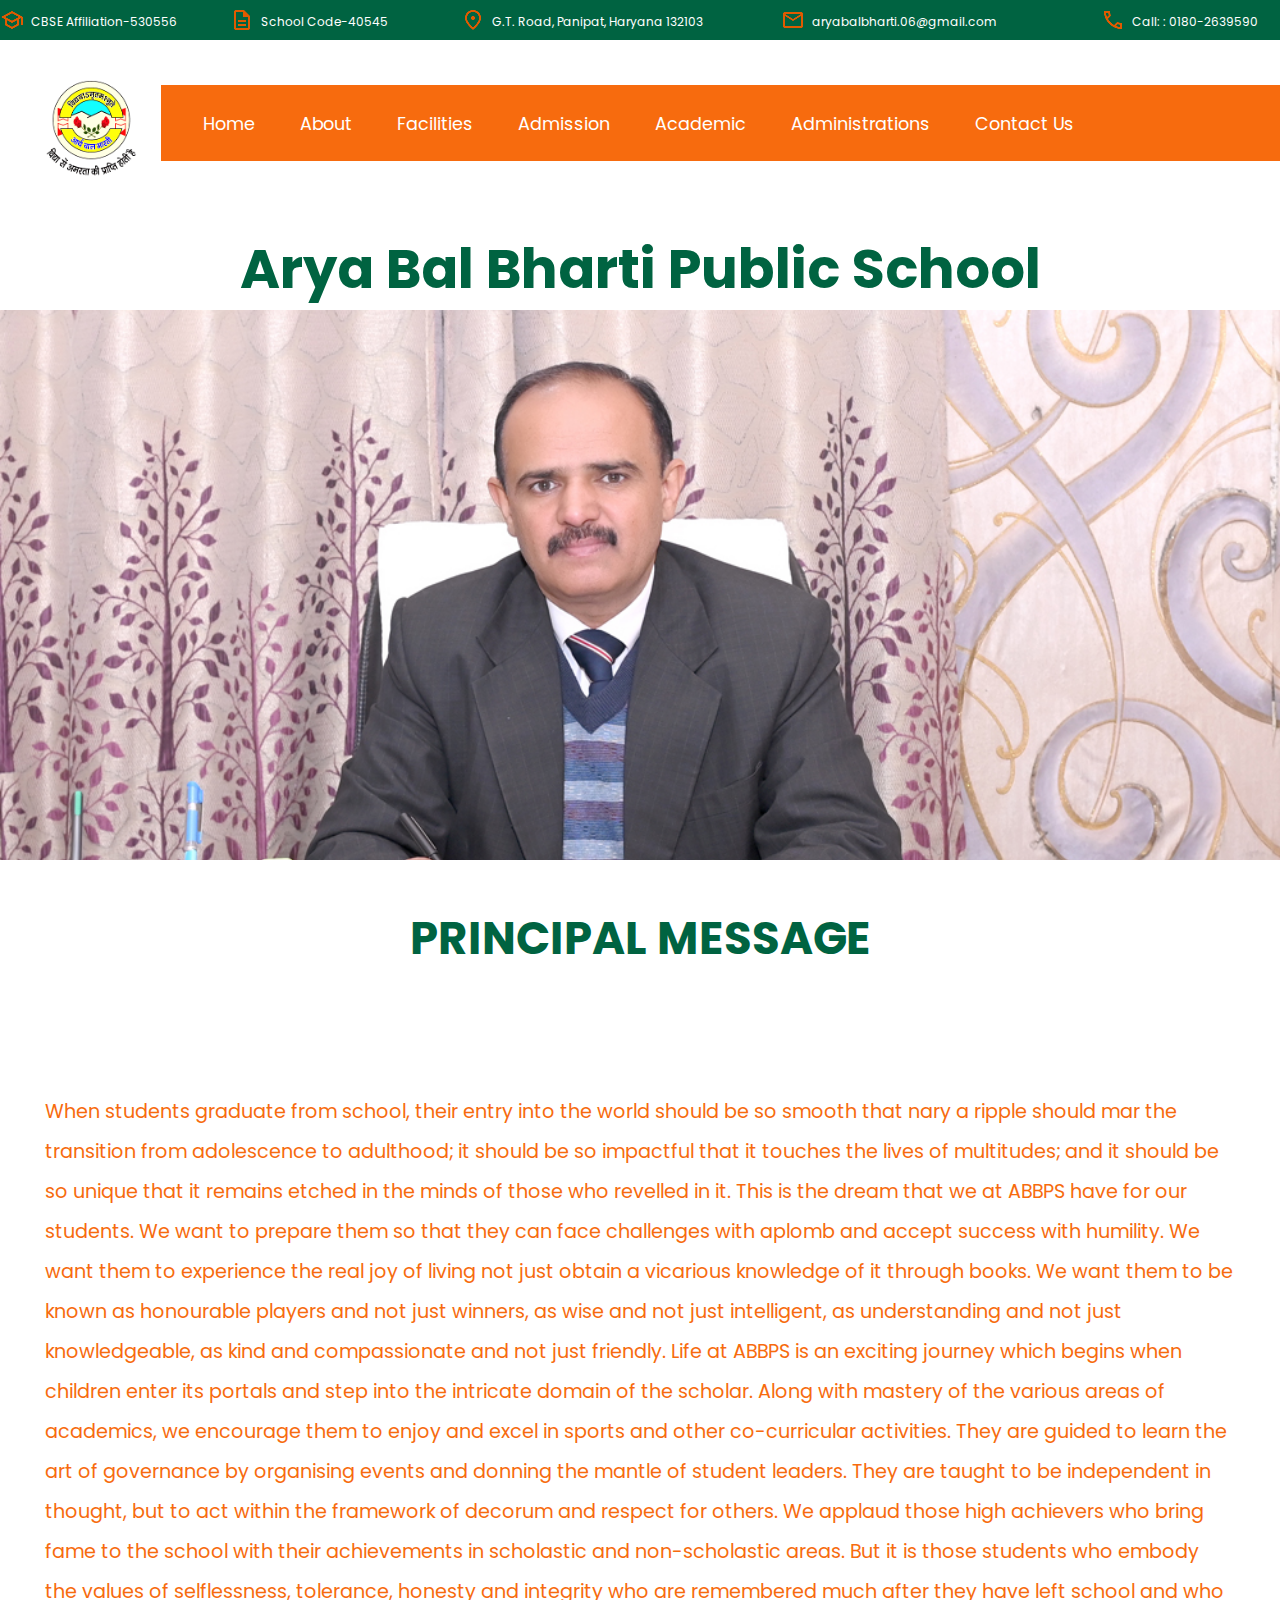
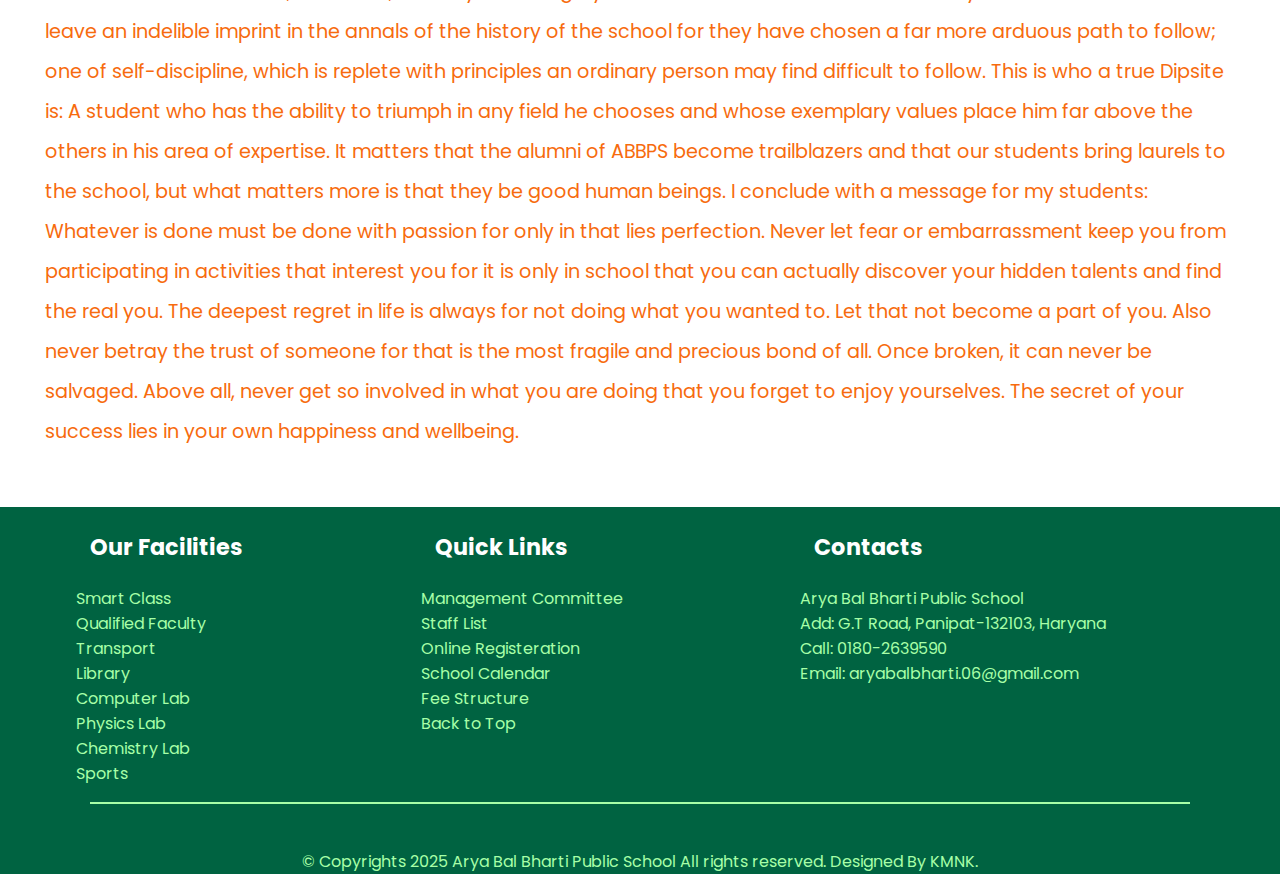
<file: principalm.html>
<!DOCTYPE html>
<html lang="en">

<head>
    <title>Arya Bal Bharti Public School</title>
    <link rel="stylesheet" href="principalmstyle.css" />
    <link rel="icon" type="image/x-icon" href="images/favicon.ico" />
    <meta charset="UTF-8">
    <meta name="viewport" content="width=device-width, initial-scale=1.0">
    <link rel="preconnect" href="https://fonts.googleapis.com">
    <link rel="preconnect" href="https://fonts.gstatic.com" crossorigin>
    <link
        href="https://fonts.googleapis.com/css2?family=Poppins:ital,wght@0,100;0,200;0,300;0,400;0,500;0,600;0,700;0,800;0,900;1,100;1,200;1,300;1,400;1,500;1,600;1,700;1,800;1,900&family=Quicksand:wght@300..700&display=swap"
        rel="stylesheet">
</head>

<body>
    <header>

        <section class="topbar">
            <div>
                <div><img src="images/school.png" /></div>
                <div class="top-info">CBSE Affiliation-530556</div>
            </div>
            <div>
                <div><img src="images/document2.png" /></div>
                <div class="top-info">School Code-40545</div>
            </div>

            <div>
                <div><img src="images/location.png" /></div>
                <div class="top-info"><a href="https://g.co/kgs/ieeXw5U">G.T. Road, Panipat, Haryana 132103</a></div>
            </div>
            <div>
                <div><img src="images/mail.png" /></div>
                <div class="top-info">aryabalbharti.06@gmail.com</div>
            </div>
            <div>
                <div><img src="images/call.png" /></div>
                <div class="top-info">Call: : 0180-2639590</div>
            </div>
        </section>
 <section class="navbar">
            <div class="navleft">
                <div class="schoollogo"><img src="aryabalimages/schoollogo.png" /></div>
            </div>
            <div class="navlinks">
                <ul>
                    <li><a href="index.html">Home</a></li>

                    <li class="dropdown"><a>About</a>
                        <div class="dropdown-content">
                            <a href="aryabalimages/management.pdf">Management Committee</a>
                            <a href="presidentm.html">President's Message</a>
                            <a href="principalm.html">Principal's Message</a>
                            <a href="history.html">History</a>
                        </div>
                    </li>

                    <li class="dropdown"><a>Facilities</a>
                        <div class="dropdown-content">
                            <a href="bio.html">Biology Lab</a>
                            <a href="phy.html">Physics Lab</a>
                            <a href="chem.html">Chemistry Lab</a>
                            <a href="lib.html">Library</a>
                            <a href="games.html">Indoor Outdoor Games</a>
                            <a href="music.html">Music and Dance</a>
                        </div>
                    </li>

                    <li class="dropdown"><a>Admission</a>
                        <div class="dropdown-content">
                            <a href="prospectus.html">Prospectus</a>
                            <a href="fees.html">Fee Structure 2025-26</a>
                        </div>
                    </li>

                    <li><a href="arya2.html">Academic</a></li>

                    <li class="dropdown"><a>Administrations</a>
                        <div class="dropdown-content">
                            <a href="arya3.html">School Calendar</a>
                            <a href="arya.html">Staff List</a>
                        </div>
                    </li>

                    <li><a href="#contact">Contact Us</a></li>
                </ul>
            </div>

        </section>

        <section class="schoolname"><div><h1>Arya Bal Bharti Public School</h1></div></section>

    </header>

    <div class="header1"></div>
    <section>
        <div class="ab1">PRINCIPAL MESSAGE</div>
        <div>
            <p class="ab2">When students graduate from school, their entry into the world should be so smooth that nary
                a ripple should mar the transition from adolescence to adulthood; it should be so impactful that it
                touches the lives of multitudes; and it should be so unique that it remains etched in the minds of those
                who revelled in it. This is the dream that we at ABBPS have for our students. We want to prepare them so
                that they can face challenges with aplomb and accept success with humility. We want them to experience
                the real joy of living not just obtain a vicarious knowledge of it through books. We want them to be
                known as honourable players and not just winners, as wise and not just intelligent, as understanding and
                not just knowledgeable, as kind and compassionate and not just friendly. Life at ABBPS is an exciting
                journey which begins when children enter its portals and step into the intricate domain of the scholar.
                Along with mastery of the various areas of academics, we encourage them to enjoy and excel in sports and
                other co-curricular activities. They are guided to learn the art of governance by organising events and
                donning the mantle of student leaders. They are taught to be independent in thought, but to act within
                the framework of decorum and respect for others. We applaud those high achievers who bring fame to the
                school with their achievements in scholastic and non-scholastic areas. But it is those students who
                embody the values of selflessness, tolerance, honesty and integrity who are remembered much after they
                have left school and who leave an indelible imprint in the annals of the history of the school for they
                have chosen a far more arduous path to follow; one of self-discipline, which is replete with principles
                an ordinary person may find difficult to follow. This is who a true Dipsite is: A student who has the
                ability to triumph in any field he chooses and whose exemplary values place him far above the others in
                his area of expertise. It matters that the alumni of ABBPS become trailblazers and that our students
                bring laurels to the school, but what matters more is that they be good human beings. I conclude with a
                message for my students: Whatever is done must be done with passion for only in that lies perfection.
                Never let fear or embarrassment keep you from participating in activities that interest you for it is
                only in school that you can actually discover your hidden talents and find the real you. The deepest
                regret in life is always for not doing what you wanted to. Let that not become a part of you. Also never
                betray the trust of someone for that is the most fragile and precious bond of all. Once broken, it can
                never be salvaged. Above all, never get so involved in what you are doing that you forget to enjoy
                yourselves. The secret of your success lies in your own happiness and wellbeing. </p>

    </section>

    <footer>
        <a name="contact">
            <section class="copyright">
                <div>
                    <h3>Our Facilities</h3>
                    <ul>
                        <li>Smart Class</li>
                        <li>Qualified Faculty</li>
                        <li>Transport</li>
                        <li>Library</li>
                        <li>Computer Lab</li>
                        <li>Physics Lab</li>
                        <li>Chemistry Lab</li>
                        <li>Sports</li>
                    </ul>
                </div>

                <div>
                    <h3>Quick Links</h3>
                    <ul>
                        <li><a href="aryabalimages/management.pdf">Management Committee</a></li>
                        <li><a href="arya.html">Staff List</a></li>
                        <li><a href="#prospectus">Online Registeration</a></li>
                        <li><a href="calendar.html">School Calendar</a></li>
                        <li><a href="fees.html">Fee Structure</a></li>
                        <li><a href="#home">Back to Top</a></li>
                    </ul>
                </div>

                <div>
                    <h3>Contacts</h3>
                    <ul>
                        <li>Arya Bal Bharti Public School</li>
                        <li>Add: G.T Road, Panipat-132103, Haryana </li>
                        <li>Call: 0180-2639590</li>
                        <li>Email: aryabalbharti.06@gmail.com</li>
                    </ul>
                </div>
            </section>
        </a>

        <div>
            <p>© Copyrights 2025 Arya Bal Bharti Public School All rights reserved. Designed By KMNK.</p>
        </div>
    </footer>
</body>

</html>
</file>
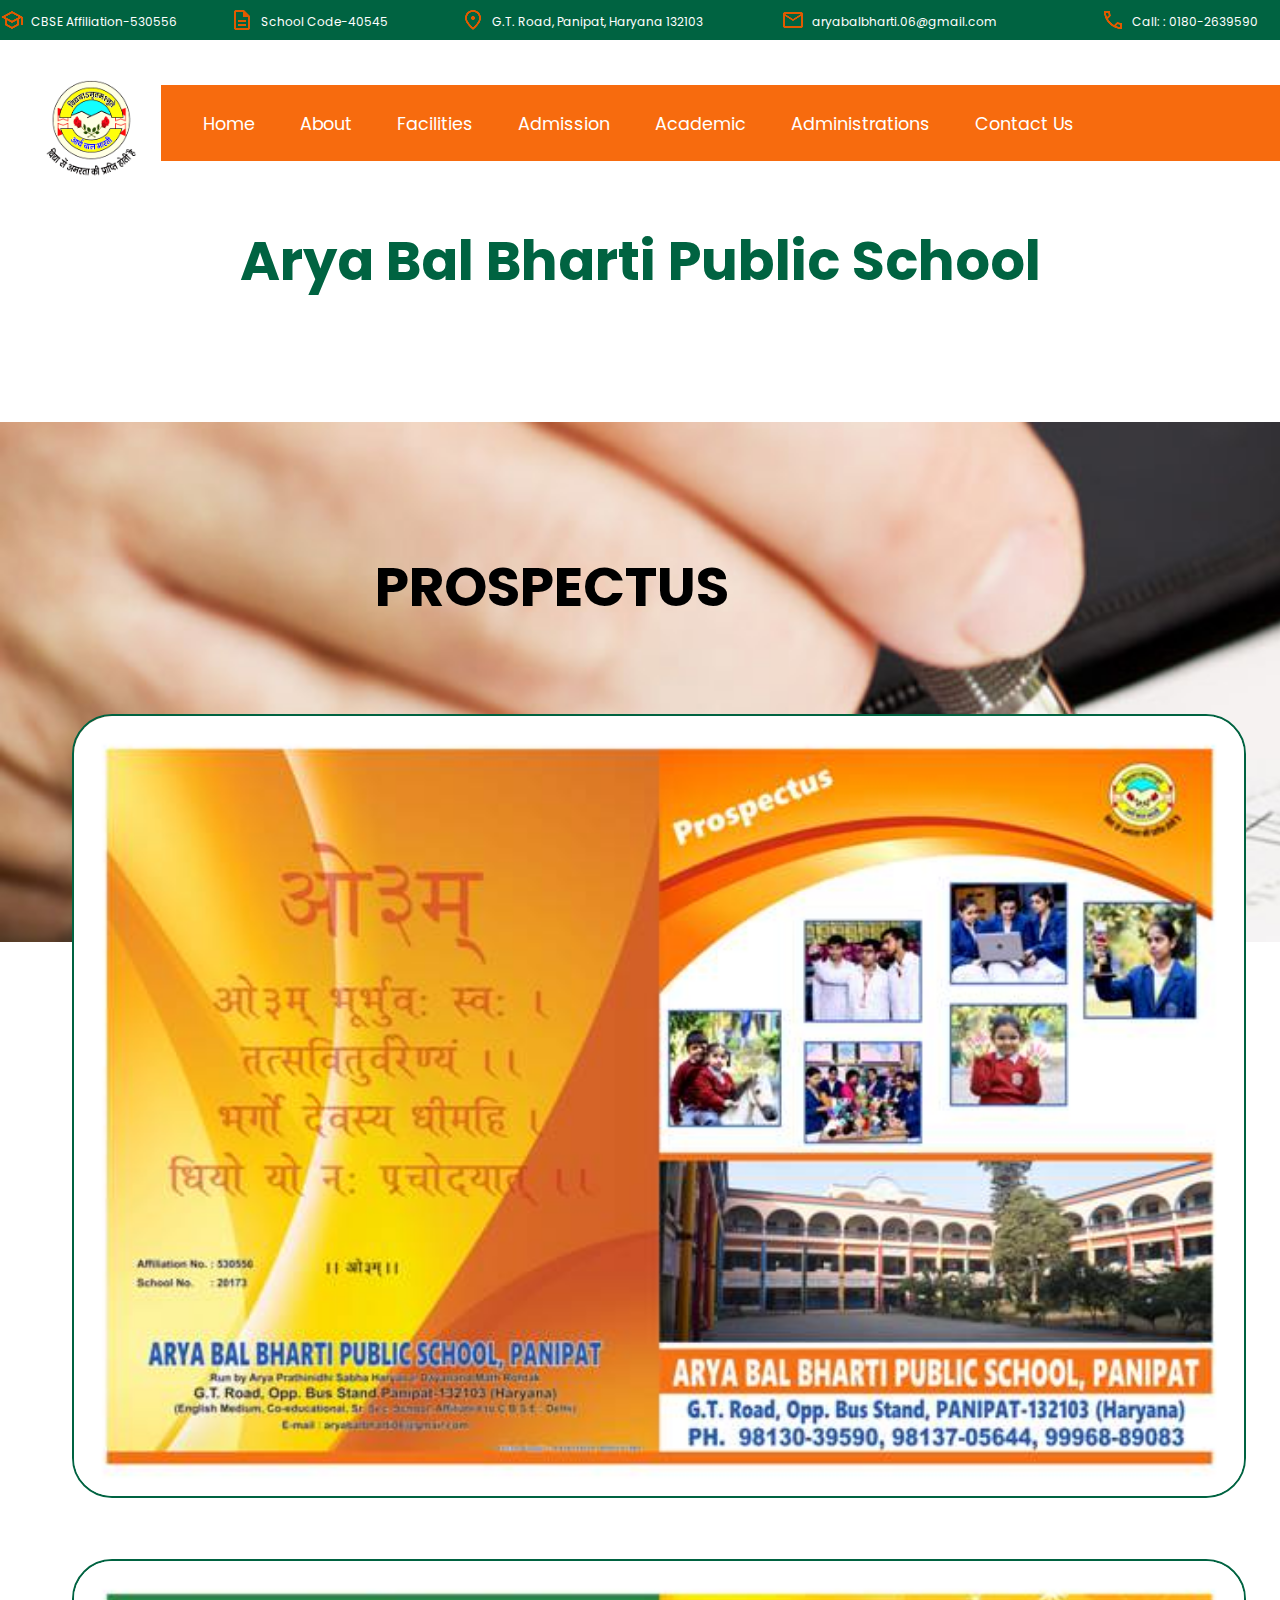
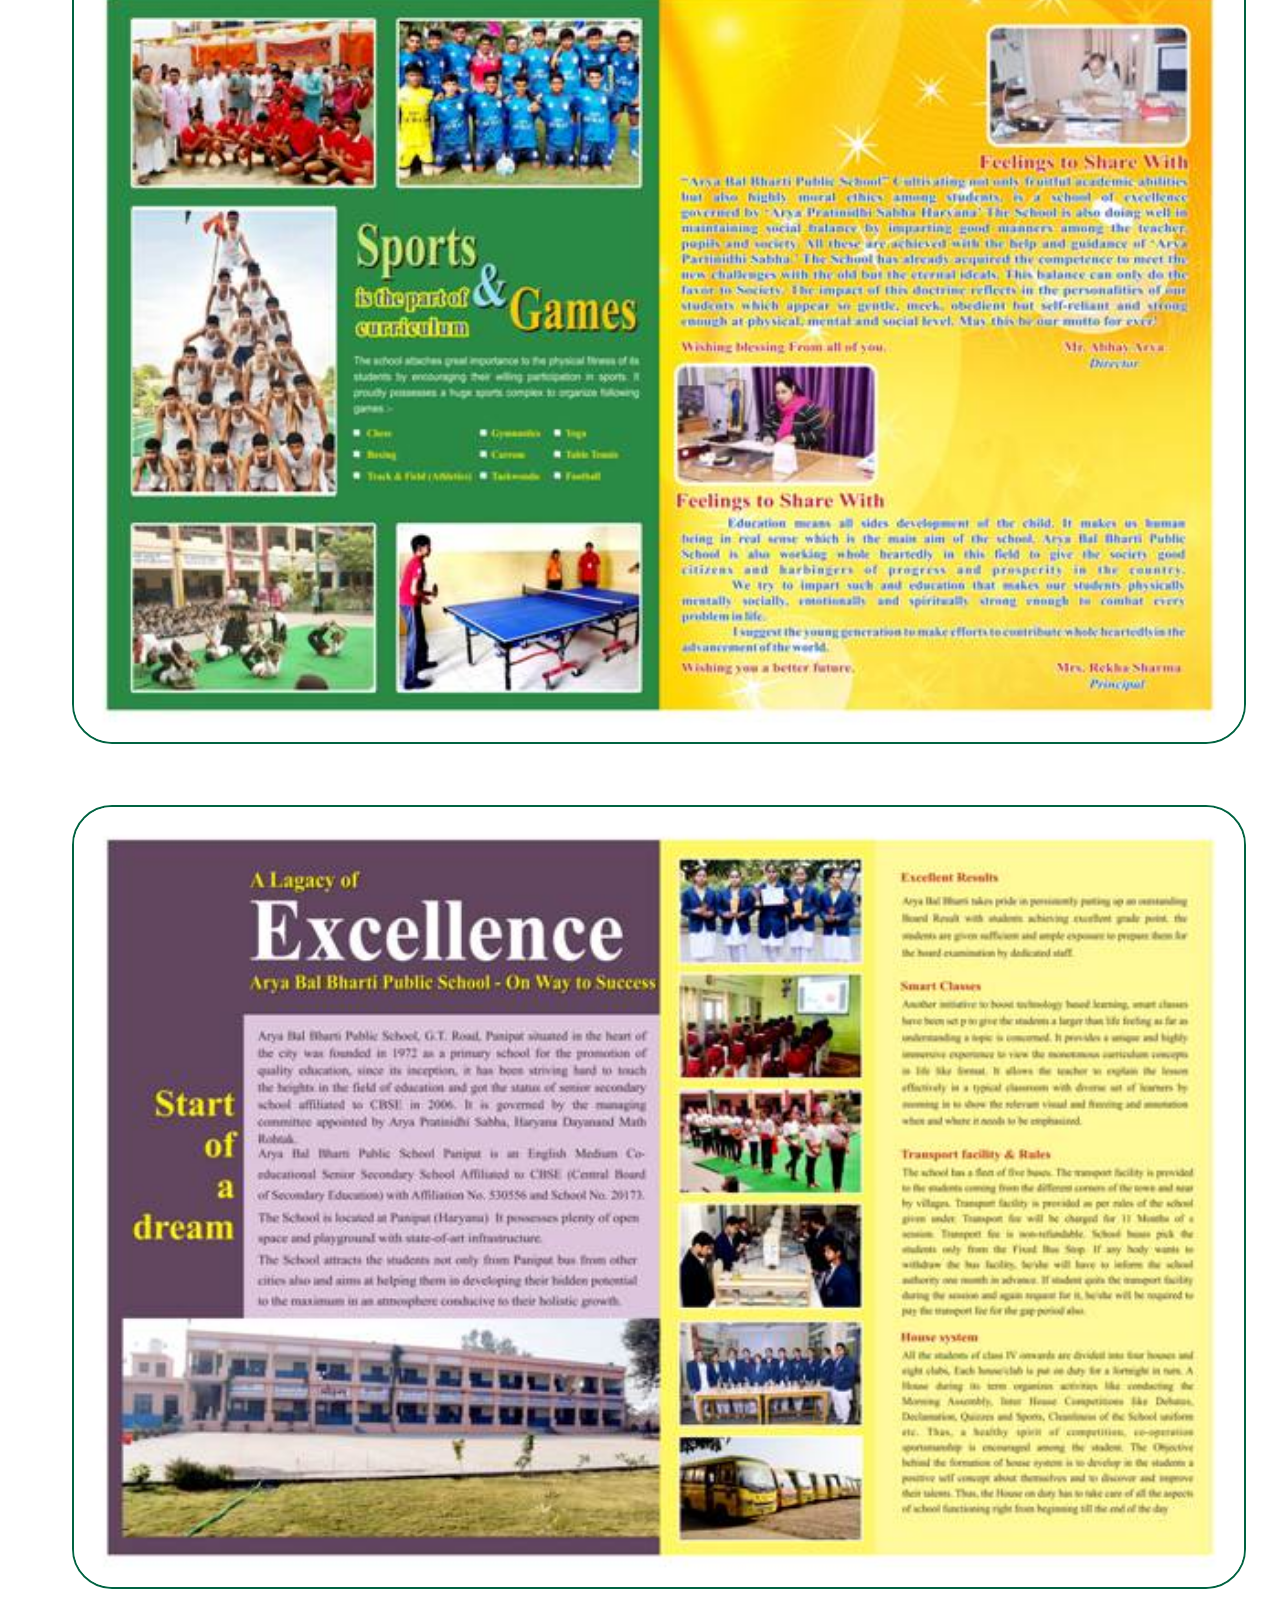
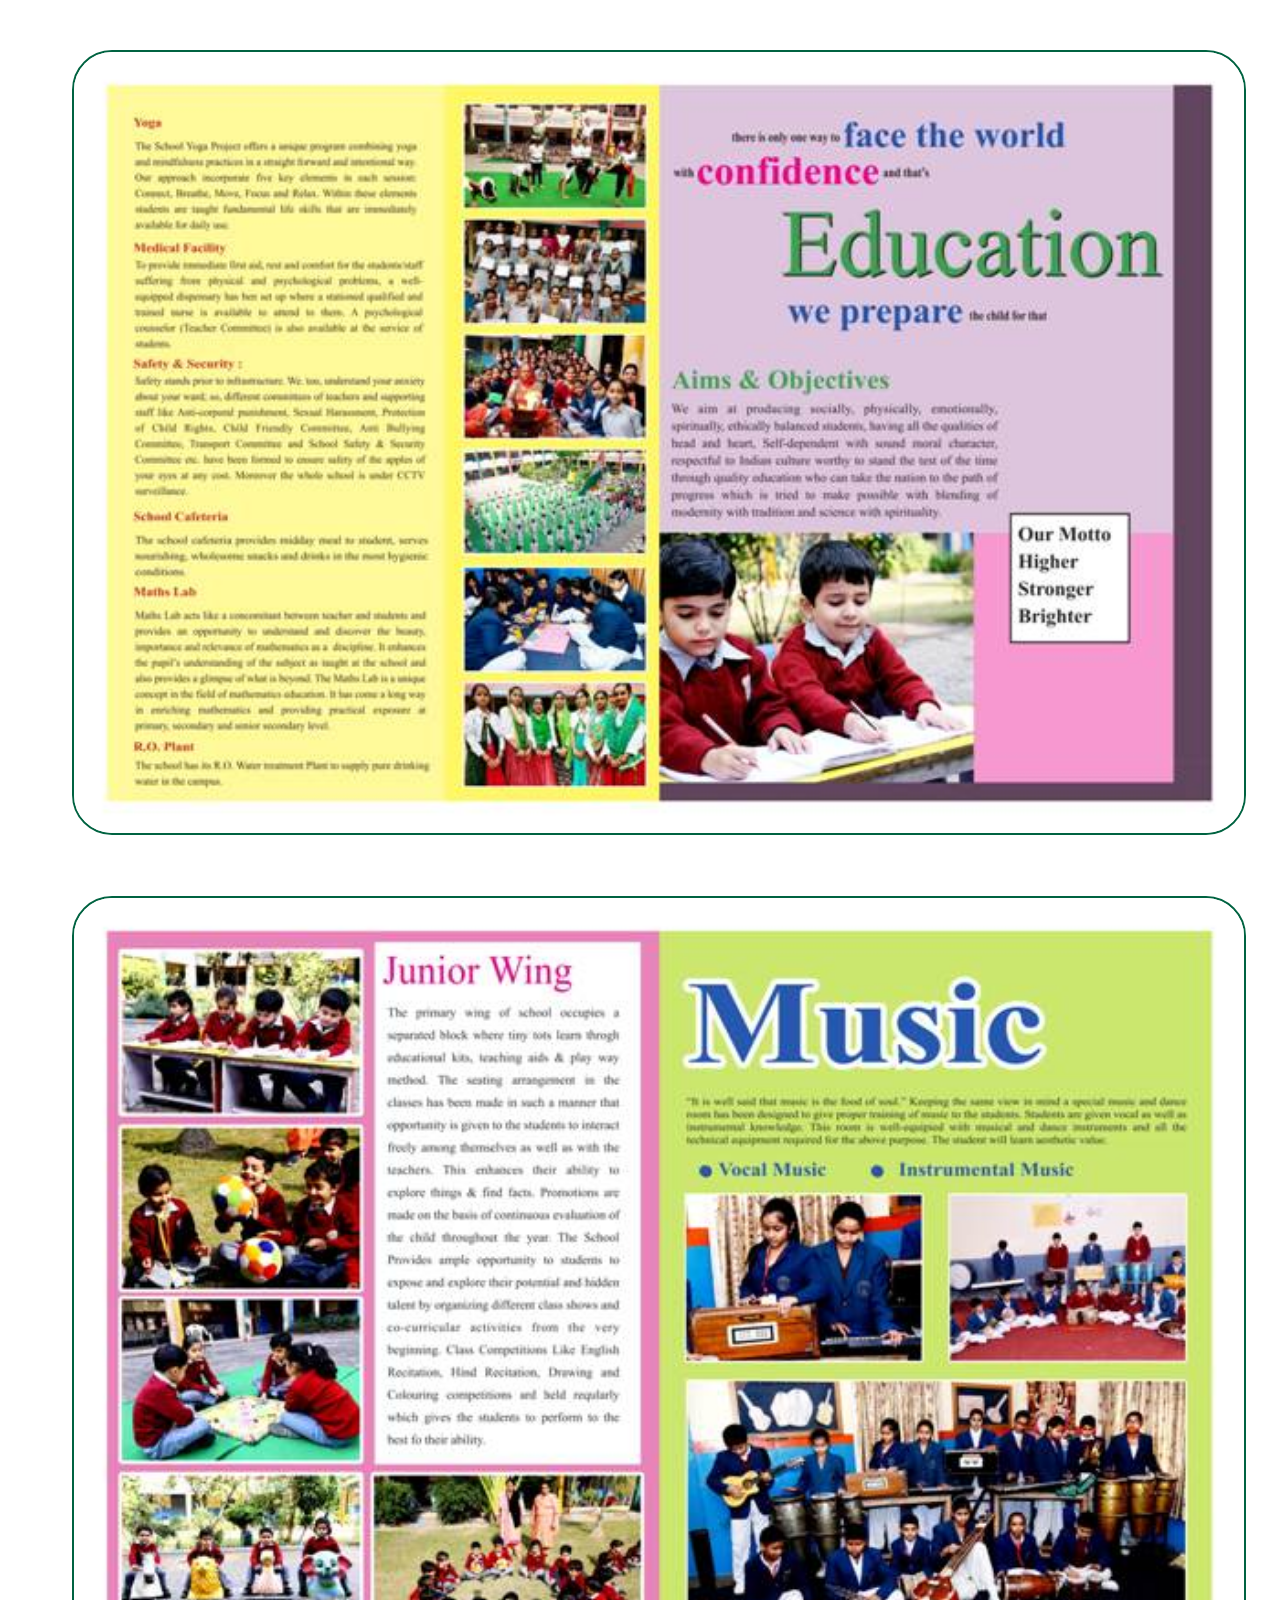
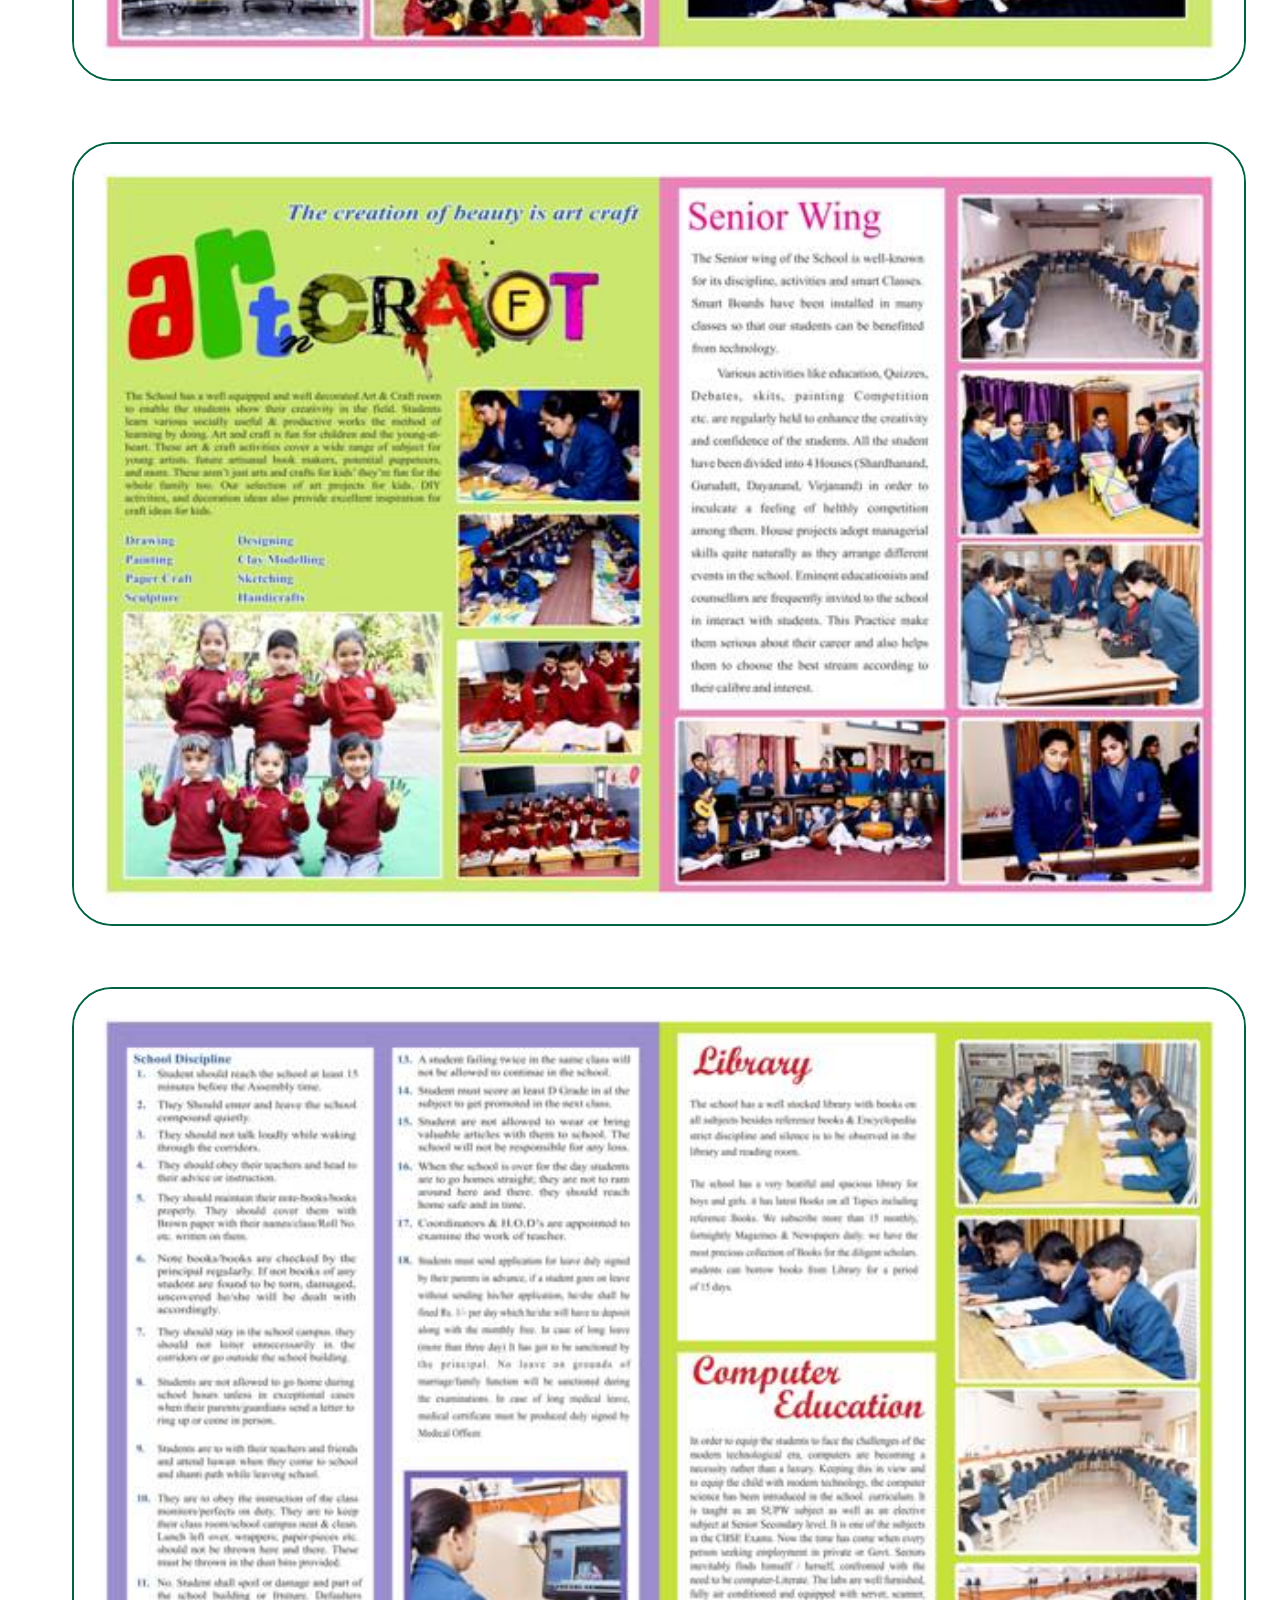
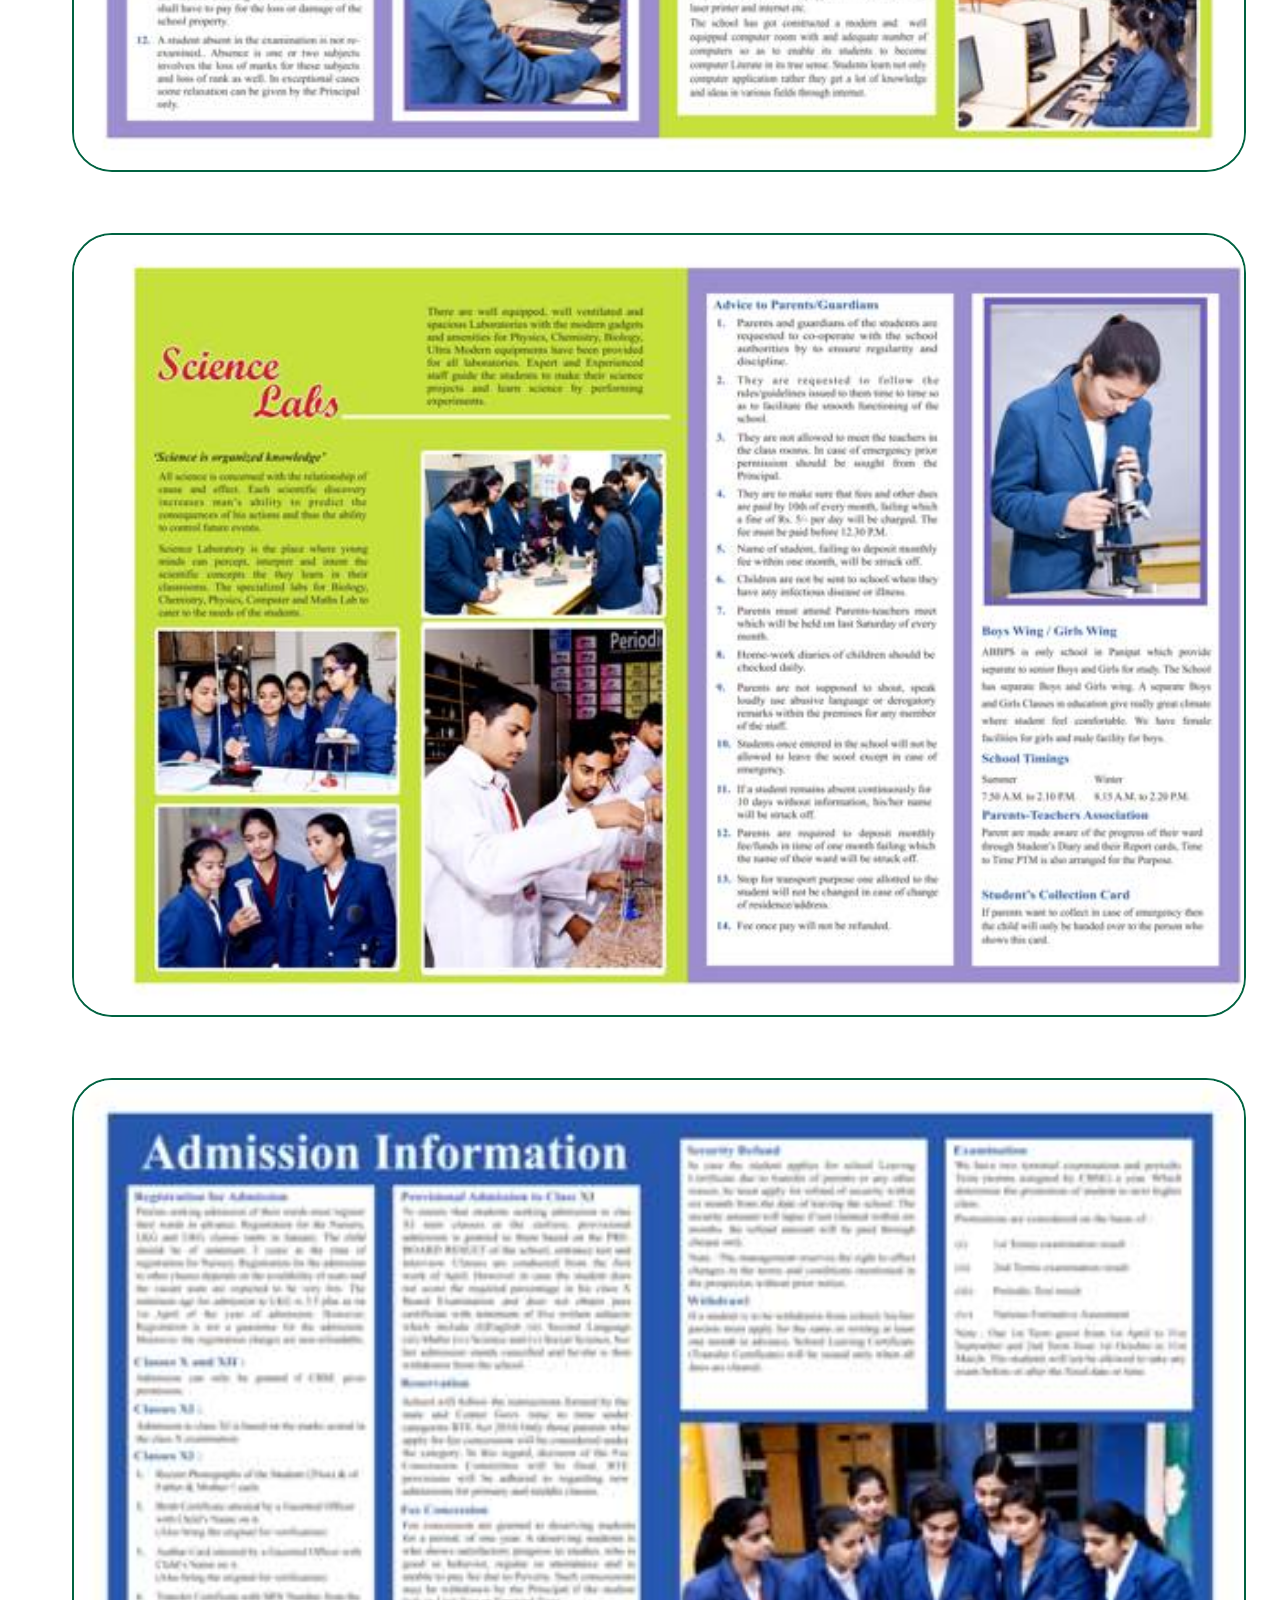
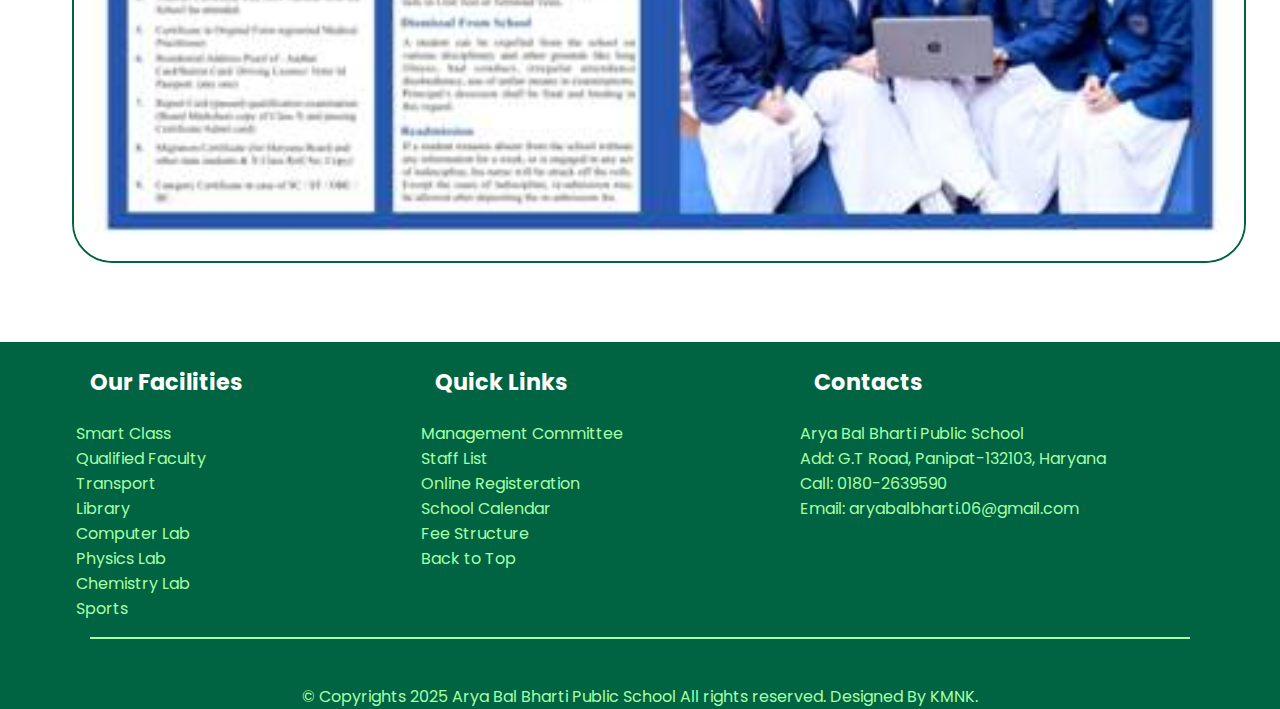
<file: prospectus.html>
<!DOCTYPE html>
<html lang="en">

<head>
    <title>Arya Bal Bharti Public School</title>
    <link rel="stylesheet" href="prospectusstyle.css" />
    <link rel="icon" type="image/x-icon" href="images/favicon.ico" />
    <meta charset="UTF-8">
    <meta name="viewport" content="width=device-width, initial-scale=1.0">
    <link rel="preconnect" href="https://fonts.googleapis.com">
    <link rel="preconnect" href="https://fonts.gstatic.com" crossorigin>
    <link
        href="https://fonts.googleapis.com/css2?family=Poppins:ital,wght@0,100;0,200;0,300;0,400;0,500;0,600;0,700;0,800;0,900;1,100;1,200;1,300;1,400;1,500;1,600;1,700;1,800;1,900&family=Quicksand:wght@300..700&display=swap"
        rel="stylesheet">
</head>


<body>
    <header>

        <section class="topbar">
            <div>
                <div><img src="images/school.png" /></div>
                <div class="top-info">CBSE Affiliation-530556</div>
            </div>
            <div>
                <div><img src="images/document2.png" /></div>
                <div class="top-info">School Code-40545</div>
            </div>

            <div>
                <div><img src="images/location.png" /></div>
                <div class="top-info"><a href="https://g.co/kgs/ieeXw5U">G.T. Road, Panipat, Haryana 132103</a></div>
            </div>
            <div>
                <div><img src="images/mail.png" /></div>
                <div class="top-info">aryabalbharti.06@gmail.com</div>
            </div>
            <div>
                <div><img src="images/call.png" /></div>
                <div class="top-info">Call: : 0180-2639590</div>
            </div>
        </section>
 <section class="navbar">
            <div class="navleft">
                <div class="schoollogo"><img src="aryabalimages/schoollogo.png" /></div>
            </div>
            <div class="navlinks">
                <ul>
                    <li><a href="index.html">Home</a></li>

                    <li class="dropdown"><a>About</a>
                        <div class="dropdown-content">
                            <a href="aryabalimages/management.pdf">Management Committee</a>
                            <a href="presidentm.html">President's Message</a>
                            <a href="principalm.html">Principal's Message</a>
                            <a href="history.html">History</a>
                        </div>
                    </li>

                    <li class="dropdown"><a>Facilities</a>
                        <div class="dropdown-content">
                            <a href="bio.html">Biology Lab</a>
                            <a href="phy.html">Physics Lab</a>
                            <a href="chem.html">Chemistry Lab</a>
                            <a href="lib.html">Library</a>
                            <a href="games.html">Indoor Outdoor Games</a>
                            <a href="music.html">Music and Dance</a>
                        </div>
                    </li>

                    <li class="dropdown"><a>Admission</a>
                        <div class="dropdown-content">
                            <a href="prospectus.html">Prospectus</a>
                            <a href="fees.html">Fee Structure 2025-26</a>
                        </div>
                    </li>

                    <li><a href="arya2.html">Academic</a></li>

                    <li class="dropdown"><a>Administrations</a>
                        <div class="dropdown-content">
                            <a href="arya3.html">School Calendar</a>
                            <a href="arya.html">Staff List</a>
                        </div>
                    </li>

                    <li><a href="#contact">Contact Us</a></li>
                </ul>
            </div>

        </section>

        <section class="schoolname"><div><h1>Arya Bal Bharti Public School</h1></div></section>

    </header>

    <div class="header1">
        <div class="navbar">
            <div class="nav1"></div>
            <div class="nav2"></div>
        </div>

        <a name="home">
            <div class="about">
                <div class="uppertext">
                    PROSPECTUS </div>
                </div></a>
    <div class="img2">
        <div class="img"><img src="images/pros1.jpg" /></div>
        <div class="img"><img src="images/pros2.jpg" /></div>
        <div class="img"><img src="images/pros3.jpg" /></div>
        <div class="img"><img src="images/pros4.jpg" /></div>
        <div class="img"><img src="images/pros5.jpg" /></div>
        <div class="img"><img src="images/pros6.jpg" /></div>
        <div class="img"><img src="images/pros7.jpg" /></div>
        <div class="img"><img src="images/pros8.jpg" /></div>
        <div class="img"><img src="images/pros9.jpg" /></div>
    </div>


    <footer>
        <a name="contact">
            <section class="copyright2">
                <div>
                    <h3>Our Facilities</h3>
                    <ul>
                        <li>Smart Class</li>
                        <li>Qualified Faculty</li>
                        <li>Transport</li>
                        <li>Library</li>
                        <li>Computer Lab</li>
                        <li>Physics Lab</li>
                        <li>Chemistry Lab</li>
                        <li>Sports</li>
                    </ul>
                </div>

                <div>
                    <h3>Quick Links</h3>
                    <ul>
                        <li><a href="aryabalimages/management.pdf">Management Committee</a></li>
                        <li><a href="arya.html">Staff List</a></li>
                        <li><a href="#prospectus">Online Registeration</a></li>
                        <li><a href="calendar.html">School Calendar</a></li>
                        <li><a href="fees.html">Fee Structure</a></li>
                        <li><a href="#home">Back to Top</a></li>
                    </ul>
                </div>

                <div>
                    <h3>Contacts</h3>
                    <ul>
                        <li>Arya Bal Bharti Public School</li>
                        <li>Add: G.T Road, Panipat-132103, Haryana </li>
                        <li>Call: 0180-2639590</li>
                        <li>Email: aryabalbharti.06@gmail.com</li>
                    </ul>
                </div>
            </section>
        </a>

        <div>
            <p>© Copyrights 2025 Arya Bal Bharti Public School All rights reserved. Designed By KMNK.</p>
        </div>
    </footer>
</body>

</html>
</file>
<file: arya.css>
html{
    scroll-behavior:smooth;
}

body {
    margin: 0;
    padding: 0;
    overflow-x: hidden;
    font-family: "poppins", sans-serif;
}
.topbar {
    display: grid;
    grid-template-columns: 18% 18% 25% 25% 18%;
    column-gap: 0px;
    font-size: 12px;
    align-items: center;
    background-color: #006341;
    color: white;
    height: 40px;
}

.topbar div {
    display: flex;
    margin-right: 2px;
}

.topbar .top-info {
    margin-top: 5px;
}

.topbar img {
    margin-right: 5px;
}

.topbar .top-info a {
    text-decoration: none;
    color: white;
}

.navbar {
    background-color: white;
    display: flex;
    justify-content: space-between;
    align-items: center;
    margin-top: 10vh;
}

.navbar .navleft {
    justify-content: center;
    align-items: center;
    margin-top: -50px;
    margin-left: 5vh;
}

.navbar div img {
    width: 80%;
    height: auto;
    margin-right: -100px;
}

.navbar .navlinks {
    width: 90%;
    background-color: #F76B0E;
    margin: auto;
    margin-top: -5vh;
    font-size: 1.2rem;

}

.navbar .navlinks ul {
    margin-left: -20px;
    display: flex;
    list-style: none;
}

.navbar .navlinks ul li {
    margin: 0.5vh 2.5vh;
}

.navbar .navlinks ul a {
    text-decoration: none;
    color: white;
    font-size: 1.1rem;
}

.navbar .navlinks ul a:hover {
    color: #006341;
    border-bottom: 4px solid #006341;
    transition: 0.5s;
}

.navbar .navlinks .dropdown{
    position: relative;
}

.navbar .navlinks .dropdown-content{
    display: none;
    position: absolute;
}

.navbar .navlinks .dropdown-content a{
    display: block;
}

.navbar .navlinks .dropdown:hover .dropdown-content{
    display: block;
    z-index: 1;
    background-color: #F76B0E;
    box-shadow: 0px 0px 10px black;
    border-radius: 8px;
    padding: 5px;
    width: 35vh;
}

.schoolname {
    text-align: center;
    font-size: 1.7rem;
    color: #006341;
}
.staff {
    text-align: center;
    color: #F76B0E;
    font-size: 30px;
    margin-top: 20px;
}
.quality{
    text-align: center;
   
    
    margin-top: 20px;
}
.wings {
    text-align: center;
}

.teacher2 {
    text-align: center;
    margin-top: 10px;


}

.teacher2:hover {

    transform: scale(1.05);
    transition: 0.5s;
    box-shadow: 0px 0px 10px black;
}

.tea-about {
    color: gray;
}

.teacher {
    padding: 20px;
    display: grid;
    grid-template-columns: auto auto auto;
    margin-top: 50px;
    column-gap: 15px;

}

.teacherimg {
    width: 120px;
    height: 120px;
    border-radius: 50%;

}

.tea-about {
    font-size: 15px;

}

.back {
    background-image:url("images/back4.jpg");
    background-size: cover;
    display: flex;
    justify-content: center;
    align-items: center;
    height: 300px;
}

.about2  a, .about3 a{
    text-decoration: none;
    color: #F76B0E;
    font-size: 20px;
    margin: 2vh;
}

.about2  a:hover, .about3 a:hover{
    color: white;
   
   
}



.about {
    text-align: center;
    margin-top: 50px;
    text-decoration: underline;
    font-weight: bolder;
    font-size: 30px;
    color: gray
}


.hl {
    text-align: center;
    color: #F76B0E;
}

ul {
    font-size: 20px;
    margin-left: 200px;
}

.acadimg {
    border: 2px solid #F76B0E;
    border-radius: 10%;
    margin: 20px;

}

.acadimg2 {
    border: 2px solid #F76B0E;
    border-radius: 10%;
    margin: 20px;
    height: 280px;
    width: 400px;
 margin-left: 50px;
}

.para2 {
    display: grid;
    grid-template-columns: auto auto;
    column-gap: 20px;
    margin-top: 50px;
}

.para3 {
    margin-left: 20px;
}

.break {
    text-align: center;
    padding-bottom: 10px;
    padding-left: 100px;
}
.calander img{
    
    border: #F76B0E solid 2px;
    border-radius: 10px;
}
.calander {
    text-align: center;
    margin-top: 50px;
   
}
.ind {
    text-align: center;
    margin-top: 50px;
}
.para4{margin-top: 30px;

}
.day{
    text-align: center;
    font-size: 20px;
    margin-top: 20px;
}
.day2{
    text-align: center;
    font-size: 20px;
    margin-top: 20px;

}
.break hr {
    width: 80%;
    padding: 0px;
    margin: 0px;
    margin-top: 30px;
    border: 0.5px solid gray;
}

.content {
    padding: 10px;
}

p {
    line-height: 1.6;
}
footer{
    align-items: center;
    background-color: #006341;
    color: rgb(167, 255, 167);
    margin-bottom: -5vh;
}

.copyright{
    display: grid;
    grid-template-columns:auto auto auto ;
    column-gap: 12vh;
    margin: 5vh 10vh;
    border-bottom: 2px solid rgb(167, 255, 167);
}

.copyright h3{
    color: white;
    font-size: 1.4rem;
}

.copyright ul{
    list-style: none;
    margin-left: -6vh;
}

.copyright ul li a{
    text-decoration: none;
    color: rgb(167, 255, 167);
}

.copyright ul li a:hover{
    text-decoration: underline;
}

footer p{
    text-align: center;
}
</file>
<file: chemstyle.css>
html {
    scroll-behavior: smooth;
}

.aboutussection {
    background-image: url(backchem.jpg);
    background-size: cover;
    object-fit: cover;
    object-position: center;
    height: 390px;
    margin-top: -13px;
    margin-bottom: 32px;

}

.topbar {
    display: grid;
    grid-template-columns: 18% 18% 25% 25% 18%;
    column-gap: 0px;
    font-size: 12px;
    align-items: center;
    background-color: #006341;
    color: white;
    height: 40px;
}

.topbar div {
    display: flex;
    margin-right: 2px;
}

.topbar .top-info {
    margin-top: 5px;
}

.topbar img {
    margin-right: 5px;
}

.topbar .top-info a {
    text-decoration: none;
    color: white;
}

.navbar {
    background-color: white;
    display: flex;
    justify-content: space-between;
    align-items: center;
    margin-top: 10vh;
}

.navbar .navleft {
    justify-content: center;
    align-items: center;
    margin-top: -50px;
    margin-left: 5vh;
}

.navbar div img {
    width: 80%;
    height: auto;
    margin-right: -100px;
}

.navbar .navlinks {
    width: 90%;
    background-color: #F76B0E;
    margin: auto;
    margin-top: -5vh;
    font-size: 1.2rem;

}

.navbar .navlinks ul {
    margin-left: -20px;
    display: flex;
    list-style: none;
}

.navbar .navlinks ul li {
    margin: 0.5vh 2.5vh;
}

.navbar .navlinks ul a {
    text-decoration: none;
    color: white;
    font-size: 1.1rem;
}

.navbar .navlinks ul a:hover {
    color: #006341;
    border-bottom: 4px solid #006341;
    transition: 0.5s;
}

.navbar .navlinks .dropdown{
    position: relative;
}

.navbar .navlinks .dropdown-content{
    display: none;
    position: absolute;
}

.navbar .navlinks .dropdown-content a{
    display: block;
}

.navbar .navlinks .dropdown:hover .dropdown-content{
    display: block;
    z-index: 1;
    background-color: #F76B0E;
    box-shadow: 0px 0px 10px black;
    border-radius: 8px;
    padding: 5px;
    width: 35vh;
}


.schoolname {
    text-align: center;
    font-size: 1.7rem;
    color: #006341;
}

body {

    font-family: "poppins", sans-serif;
    margin: 0px;
    padding: 0px;
}


.aboutus {
    text-align: center;
    padding-top: 172px;
    padding-right: 492px;

    font-size: 46px;
}

.menulinks {
    text-align: center;
    padding-right: 492px;
}

.aryaschoolicon img {
    height: 128px;
    width: 42%;
    padding-left: 15px;
}

.menulinks a {
    text-decoration: none;
}

.chemlabtext {
    padding-left: 16px;
    color: rgb(169, 154, 154);
    padding-right: 235px;

}


.chemlabheading {
    font-size: 25px;
    font-weight: bold;
    padding-left: 16px;
}

.chemphoto1 img {
    width: 300px;
    height: 300px;
    margin-top: -68px;
    border-radius: 50.5px;
    margin-left: 15px;
    border: solid orangered;
    object-fit: cover;
}



.aboutusheading {
    background-color: white;
    margin: -5vh 30vh 30vh 10vh;
    border-radius: 40px;
    border: 0.5px solid gray;
    box-shadow: 0px 0px 20px black;
    padding-left: 18px;
}
.chemlabphotoes{
    display:flex;
    margin-top: -71px;
}
.chemlogyphoto2 img,
.chemlogyphoto3 img{
    
    border-radius: 79px;
    height: 300px;
    width: 300px;
    object-fit: cover;
    border: solid orangered;
    margin-top: -65px;

}
footer{
    align-items: center;
    background-color: #006341;
    color: rgb(167, 255, 167);
    margin-bottom: -5vh;
}

.copyright{
    display: grid;
    grid-template-columns:auto auto auto ;
    column-gap: 12vh;
    margin: 5vh 10vh;
    border-bottom: 2px solid rgb(167, 255, 167);
}

.copyright h3{
    color: white;
    font-size: 1.4rem;
}

.copyright ul{
    list-style: none;
    margin-left: -6vh;
}

.copyright ul li a{
    text-decoration: none;
    color: rgb(167, 255, 167);
}

.copyright ul li a:hover{
    text-decoration: underline;
}

footer p{
    text-align: center;
}
</file>
<file: fees.css>
html{
    scroll-behavior:smooth;
}

body {
    margin: 0px;
    padding: 0px;
    overflow-x: hidden;
    font-family: "Poppins", sans-serif;
}

.topbar {
    display: grid;
    grid-template-columns: 18% 18% 25% 25% 18%;
    column-gap: 0px;
    font-size: 12px;
    align-items: center;
    background-color: #006341;
    color: white;
    height: 40px;
}

.topbar div {
    display: flex;
    margin-right: 2px;
}

.topbar .top-info {
    margin-top: 5px;
}

.topbar img {
    margin-right: 5px;
}

.topbar .top-info a {
    text-decoration: none;
    color: white;
}

.navbar {
    background-color: white;
    display: flex;
    justify-content: space-between;
    align-items: center;
    margin-top: 10vh;
}

.navbar .navleft {
    justify-content: center;
    align-items: center;
    margin-top: -50px;
    margin-left: 5vh;
}

.navbar div img {
    width: 80%;
    height: auto;
    margin-right: -100px;
}

.navbar .navlinks {
    width: 90%;
    background-color: #F76B0E;
    margin: auto;
    margin-top: -5vh;
    font-size: 1.2rem;

}

.navbar .navlinks ul {
    margin-left: -20px;
    display: flex;
    list-style: none;
}

.navbar .navlinks ul li {
    margin: 0.5vh 2.5vh;
}

.navbar .navlinks ul a {
    text-decoration: none;
    color: white;
    font-size: 1.1rem;
}

.navbar .navlinks ul a:hover {
    color: #006341;
    border-bottom: 4px solid #006341;
    transition: 0.5s;
}

.navbar .navlinks .dropdown{
    position: relative;
}

.navbar .navlinks .dropdown-content{
    display: none;
    position: absolute;
}

.navbar .navlinks .dropdown-content a{
    display: block;
}

.navbar .navlinks .dropdown:hover .dropdown-content{
    display: block;
    z-index: 1;
    background-color: #F76B0E;
    box-shadow: 0px 0px 10px black;
    border-radius: 8px;
    padding: 5px;
    width: 35vh;
}


.schoolname {
    text-align: center;
    font-size: 1.7rem;
    color: #006341;
}


.ab1 {
    font-size: 2rem;
    font-weight: bold;
    font-family: "Poppins", sans-serif;
    text-transform: uppercase;
    text-align: center;
    color: #006341;
    margin: 5vh;
}

.error{
    margin: 5vh;
}

.ab2 {

    font-size: 1.2rem;
    font-weight: bold;
    font-family: "Poppins", sans-serif;
    padding-bottom: 10px;
    text-transform: uppercase;
    color: orangered;
}

.ab4 {
    font-size: 1.5rem;
    font-weight: bold;
    font-family: "Poppins", sans-serif;
    padding-bottom: 20px;
    text-transform: uppercase;
    color: #006341;
}

.ab3 {
    font-size: 20px;
    font-weight: bold;
    padding-bottom: 10px;
    font-family: "Poppins", sans-serif;
    text-transform: uppercase;
    color: orangered;
}

.ab5 {
    font-size: 20px;
    font-weight: bold;
    font-family: "Poppins", sans-serif;
    padding-bottom: 10px;
    text-transform: uppercase;
    color: orangered;
}

.ab6 {
    font-size: 2rem;
    font-weight: bold;
    font-family: "Poppins", sans-serif;
    text-transform: uppercase;
    color: #006341;
}

.services {
    text-align: center;
    margin: 5vh;
}

.img{
    text-align: center;
}

.img img{
    width: 100%;
    height: auto;
}

.formfilling {
    margin: 5vh 15vh 5vh 15vh;
    text-align: center;
}

::placeholder {
    color: rgb(189, 236, 189);
}

.formfilling .info input {
    width: 30%;
    height: 40px;
    font-size: 1.2rem;
    font-weight: bold;
    border: 0px;
    outline: 0px;
    border-radius: 10px;
    margin: 20px 10px;
    padding-left: 20px;
    background-color: #F76B0E;
}

.formfilling .info input:focus {
    transform: scale(1.1);
    background-color: #006341;
    color: white;
    box-shadow: 0px 0px 10px #006341;
    transition: 0.5s;
}

.formfilling .address textarea {
    width: 63%;
    height: 200px;
    font-family: "poppins", sans-serif;
    font-size: 1.2rem;
    font-weight: bold;
    border: 0px;
    outline: 0px;
    border-radius: 10px;
    margin: 20px 10px;
    padding: 20px;
    background-color: #F76B0E;
    color: white;
}

.formfilling .address textarea:focus {
    transform: scale(1.2);
    background-color: #006341;
    color: white;
    box-shadow: 0px 0px 10px #006341;
    transition: 0.5s;
}

.formfilling .submit input {
    width: 20%;
    height: 40px;
    font-size: 1.2rem;
    font-weight: bold;
    border: 0px;
    outline: 0px;
    border-radius: 10px;
    cursor: pointer;
    margin-bottom: 20px;
    color: white;
    background-color: #006341;
}

.formfilling .submit input:hover {
    transform: scale(1.2);
    box-shadow: 0px 0px 20px #006341;
    transition: 0.5s;
}


footer {
    align-items: center;
    background-color: #006341;
    color: rgb(167, 255, 167);
    margin-bottom: -5vh;
}

.copyright {
    display: grid;
    grid-template-columns: auto auto auto;
    column-gap: 12vh;
    margin: 5vh 10vh;
    border-bottom: 2px solid rgb(167, 255, 167);
}

.copyright h3 {
    color: white;
    font-size: 1.4rem;
}

.copyright ul {
    list-style: none;
    margin-left: -6vh;
}

.copyright ul li a {
    text-decoration: none;
    color: rgb(167, 255, 167);
}

.copyright ul li a:hover {
    text-decoration: underline;
}

footer p {
    text-align: center;
}
</file>
<file: historystyle.css>
body {
    margin: 0px;
    padding: 0px;
    overflow-x: hidden;
    font-family: "Poppins", sans-serif;
}


.header1 {
    background-image: url("images/history.jpg");
    background-size: cover;
    height: 550px;
    background-color: transparent;

}
html {
    scroll-behavior: smooth;
}
.topbar {
    display: grid;
    grid-template-columns: 18% 18% 25% 25% 18%;
    column-gap: 0px;
    font-size: 12px;
    align-items: center;
    background-color: #006341;
    color: white;
    height: 40px;
}

.topbar div {
    display: flex;
    margin-right: 2px;
}

.topbar .top-info {
    margin-top: 5px;
}

.topbar img {
    margin-right: 5px;
}

.topbar .top-info a {
    text-decoration: none;
    color: white;
}

.navbar {
    background-color: white;
    display: flex;
    justify-content: space-between;
    align-items: center;
    margin-top: 10vh;
}

.navbar .navleft {
    justify-content: center;
    align-items: center;
    margin-top: -50px;
    margin-left: 5vh;
}

.navbar div img {
    width: 80%;
    height: auto;
    margin-right: -100px;
}

.navbar .navlinks {
    width: 90%;
    background-color: #F76B0E;
    margin: auto;
    margin-top: -5vh;
    font-size: 1.2rem;

}

.navbar .navlinks ul {
    margin-left: -20px;
    display: flex;
    list-style: none;
}

.navbar .navlinks ul li {
    margin: 0.5vh 2.5vh;
}

.navbar .navlinks ul a {
    text-decoration: none;
    color: white;
    font-size: 1.1rem;
}

.navbar .navlinks ul a:hover {
    color: #006341;
    border-bottom: 4px solid #006341;
    transition: 0.5s;
}

.navbar .navlinks .dropdown{
    position: relative;
}

.navbar .navlinks .dropdown-content{
    display: none;
    position: absolute;
}

.navbar .navlinks .dropdown-content a{
    display: block;
}

.navbar .navlinks .dropdown:hover .dropdown-content{
    display: block;
    z-index: 1;
    background-color: #F76B0E;
    box-shadow: 0px 0px 10px black;
    border-radius: 8px;
    padding: 5px;
    width: 35vh;
}


.schoolname {
    text-align: center;
    font-size: 1.7rem;
    color: #006341;
}


section {
    margin: 5vh;
}

.ab1 {
    font-size: 45px;
    font-weight: bold;
    font-family: "Poppins", sans-serif;
    padding-bottom: 100px;
    text-transform: uppercase;
    text-align: center;
    color: #006341;
}

.ab2 {
    font-size: 1.2rem;
    padding-bottom: 10px;
    font-family: "Poppins", sans-serif;
    color: #F76B0E;
    line-height: 40px;
}

footer {
    align-items: center;
    background-color: #006341;
    color: rgb(167, 255, 167);
    margin-bottom: -5vh;
}

.copyright {
    display: grid;
    grid-template-columns: auto auto auto;
    column-gap: 12vh;
    margin: 5vh 10vh;
    border-bottom: 2px solid rgb(167, 255, 167);
}

.copyright h3 {
    color: white;
    font-size: 1.4rem;
}

.copyright ul {
    list-style: none;
    margin-left: -6vh;
}

.copyright ul li a {
    text-decoration: none;
    color: rgb(167, 255, 167);
}

.copyright ul li a:hover {
    text-decoration: underline;
}

footer p {
    text-align: center;
}

header{
    margin: -5vh;
    padding: 0px;
}

footer{
    align-items: center;
    background-color: #006341;
    color: rgb(167, 255, 167);
    margin-bottom: -5vh;
}

.copyright{
    display: grid;
    grid-template-columns:auto auto auto ;
    column-gap: 12vh;
    margin: 5vh 10vh;
    border-bottom: 2px solid rgb(167, 255, 167);
}

.copyright h3{
    color: white;
    font-size: 1.4rem;
}

.copyright ul{
    list-style: none;
    margin-left: -6vh;
}

.copyright ul li a{
    text-decoration: none;
    color: rgb(167, 255, 167);
}

.copyright ul li a:hover{
    text-decoration: underline;
}

footer p{
    text-align: center;
}
</file>
<file: musicstyle.css>
html {
    scroll-behavior: smooth;
}

.aboutussection {
    background-image: url(backdance.jpg );
    background-size: cover;
    object-fit: cover;
    object-position: center;
    height: 357px;
    margin-top: -13px;
    margin-bottom: 32px;

}

.topbar {
    display: grid;
    grid-template-columns: 18% 18% 25% 25% 18%;
    column-gap: 0px;
    font-size: 12px;
    align-items: center;
    background-color: #006341;
    color: white;
    height: 40px;
}

.topbar div {
    display: flex;
    margin-right: 2px;
}

.topbar .top-info {
    margin-top: 5px;
}

.topbar img {
    margin-right: 5px;
}

.topbar .top-info a {
    text-decoration: none;
    color: white;
}

.navbar {
    background-color: white;
    display: flex;
    justify-content: space-between;
    align-items: center;
    margin-top: 10vh;
}

.navbar .navleft {
    justify-content: center;
    align-items: center;
    margin-top: -50px;
    margin-left: 5vh;
}

.navbar div img {
    width: 80%;
    height: auto;
    margin-right: -100px;
}

.navbar .navlinks {
    width: 90%;
    background-color: #F76B0E;
    margin: auto;
    margin-top: -5vh;
    font-size: 1.2rem;

}

.navbar .navlinks ul {
    margin-left: -20px;
    display: flex;
    list-style: none;
}

.navbar .navlinks ul li {
    margin: 0.5vh 2.5vh;
}

.navbar .navlinks ul a {
    text-decoration: none;
    color: white;
    font-size: 1.1rem;
}

.navbar .navlinks ul a:hover {
    color: #006341;
    border-bottom: 4px solid #006341;
    transition: 0.5s;
}

.navbar .navlinks .dropdown{
    position: relative;
}

.navbar .navlinks .dropdown-content{
    display: none;
    position: absolute;
}

.navbar .navlinks .dropdown-content a{
    display: block;
}

.navbar .navlinks .dropdown:hover .dropdown-content{
    display: block;
    z-index: 1;
    background-color: #F76B0E;
    box-shadow: 0px 0px 10px black;
    border-radius: 8px;
    padding: 5px;
    width: 35vh;
}


.schoolname {
    text-align: center;
    font-size: 1.7rem;
    color: #006341;
}

body {

    font-family: "poppins", sans-serif;
    margin: 0px;
    padding: 0px;
}


.aboutus {
    text-align: center;
    padding-top: 172px;
  
    font-size: 46px;
}

.menulinks {
    text-align: center;
   
}

.aryaschoolicon img {
    height: 128px;
    width: 42%;
    padding-left: 15px;
}

.menulinks a {
    text-decoration: none;
}

.musictext {
    padding-left: 5px;
    color: rgb(169, 154, 154);
    padding-right: 99px;
    padding-bottom: 24px;

}


.musicheading {
    font-size: 25px;
    font-weight: bold;
    padding-left: 16px;
}

.musicphoto1 img {
    width: 979px;
    height: 360px;
    margin-top: 5px;
  
    margin-left: 15px;
    border: solid orangered;
    object-fit: cover;
}

.green {
   
    margin-top: 50px;
    /*padding-right: 143px;*/
}

.aboutusheading {
    background-color: white;
    margin: -6vh 30vh 21vh 7vh;
    border-radius: 21px;
    border: 0.5px solid gray;
    box-shadow: 0px 0px 20px black;
    padding-left: 10px;
}

footer{
    align-items: center;
    background-color: #006341;
    color: rgb(167, 255, 167);
    margin-bottom: -5vh;
}

.copyright{
    display: grid;
    grid-template-columns:auto auto auto ;
    column-gap: 12vh;
    margin: 5vh 10vh;
    border-bottom: 2px solid rgb(167, 255, 167);
}

.copyright h3{
    color: white;
    font-size: 1.4rem;
}

.copyright ul{
    list-style: none;
    margin-left: -6vh;
}

.copyright ul li a{
    text-decoration: none;
    color: rgb(167, 255, 167);
}

.copyright ul li a:hover{
    text-decoration: underline;
}

footer p{
    text-align: center;
}
</file>
<file: presidentmstyle.css>
.header1 {
    background-image: url("images/class.jpg");
    background-size: cover;
    height: 550px;
    background-color: transparent;

}

body {
    margin: 0px;
    padding: 0px;
    overflow-x: hidden;
    font-family: "Poppins", sans-serif;
}
html {
    scroll-behavior: smooth;
}
.topbar {
    display: grid;
    grid-template-columns: 18% 18% 25% 25% 18%;
    column-gap: 0px;
    font-size: 12px;
    align-items: center;
    background-color: #006341;
    color: white;
    height: 40px;
}

.topbar div {
    display: flex;
    margin-right: 2px;
}

.topbar .top-info {
    margin-top: 5px;
}

.topbar img {
    margin-right: 5px;
}

.topbar .top-info a {
    text-decoration: none;
    color: white;
}

.navbar {
    background-color: white;
    display: flex;
    justify-content: space-between;
    align-items: center;
    margin-top: 10vh;
}

.navbar .navleft {
    justify-content: center;
    align-items: center;
    margin-top: -50px;
    margin-left: 5vh;
}

.navbar div img {
    width: 80%;
    height: auto;
    margin-right: -100px;
}

.navbar .navlinks {
    width: 90%;
    background-color: #F76B0E;
    margin: auto;
    margin-top: -5vh;
    font-size: 1.2rem;

}

.navbar .navlinks ul {
    margin-left: -20px;
    display: flex;
    list-style: none;
}

.navbar .navlinks ul li {
    margin: 0.5vh 2.5vh;
}

.navbar .navlinks ul a {
    text-decoration: none;
    color: white;
    font-size: 1.1rem;
}

.navbar .navlinks ul a:hover {
    color: #006341;
    border-bottom: 4px solid #006341;
    transition: 0.5s;
}

.navbar .navlinks .dropdown{
    position: relative;
}

.navbar .navlinks .dropdown-content{
    display: none;
    position: absolute;
}

.navbar .navlinks .dropdown-content a{
    display: block;
}

.navbar .navlinks .dropdown:hover .dropdown-content{
    display: block;
    z-index: 1;
    background-color: #F76B0E;
    box-shadow: 0px 0px 10px black;
    border-radius: 8px;
    padding: 5px;
    width: 35vh;
}


.schoolname {
    text-align: center;
    font-size: 1.7rem;
    color: #006341;
}

section {
    margin: 5vh;
}

.ab1 {
    font-size: 45px;
    font-weight: bold;
    font-family: "Poppins", sans-serif;
    padding-bottom: 100px;
    text-transform: uppercase;
    text-align: center;
    color: #006341;
}

.ab2 {
    font-size: 1.2rem;
    padding-bottom: 10px;
    font-family: "Poppins", sans-serif;
    color: #F76B0E;
    line-height: 40px;
}

footer {
    align-items: center;
    background-color: #006341;
    color: rgb(167, 255, 167);
    margin-bottom: -5vh;
}

.copyright {
    display: grid;
    grid-template-columns: auto auto auto;
    column-gap: 12vh;
    margin: 5vh 10vh;
    border-bottom: 2px solid rgb(167, 255, 167);
}

.copyright h3 {
    color: white;
    font-size: 1.4rem;
}

.copyright ul {
    list-style: none;
    margin-left: -6vh;
}

.copyright ul li a {
    text-decoration: none;
    color: rgb(167, 255, 167);
}

.copyright ul li a:hover {
    text-decoration: underline;
}

footer p {
    text-align: center;
}
header{
    margin: -5vh;
    padding: 0px;
}
footer{
    align-items: center;
    background-color: #006341;
    color: rgb(167, 255, 167);
    margin-bottom: -5vh;
}

.copyright{
    display: grid;
    grid-template-columns:auto auto auto ;
    column-gap: 12vh;
    margin: 5vh 10vh;
    border-bottom: 2px solid rgb(167, 255, 167);
}

.copyright h3{
    color: white;
    font-size: 1.4rem;
}

.copyright ul{
    list-style: none;
    margin-left: -6vh;
}

.copyright ul li a{
    text-decoration: none;
    color: rgb(167, 255, 167);
}

.copyright ul li a:hover{
    text-decoration: underline;
}

footer p{
    text-align: center;
}
</file>
<file: principalmstyle.css>
body {
    margin: 0px;
    padding: 0px;
    overflow-x: hidden;
    font-family: "Poppins", sans-serif;
}

.header1 {
    background-image: url("images/principal.jpg");
    background-size: cover;
    height: 550px;
    background-color: transparent;

}
html {
    scroll-behavior: smooth;
}
.topbar {
    display: grid;
    grid-template-columns: 18% 18% 25% 25% 18%;
    column-gap: 0px;
    font-size: 12px;
    align-items: center;
    background-color: #006341;
    color: white;
    height: 40px;
}

.topbar div {
    display: flex;
    margin-right: 2px;
}

.topbar .top-info {
    margin-top: 5px;
}

.topbar img {
    margin-right: 5px;
}

.topbar .top-info a {
    text-decoration: none;
    color: white;
}

.navbar {
    background-color: white;
    display: flex;
    justify-content: space-between;
    align-items: center;
    margin-top: 10vh;
}

.navbar .navleft {
    justify-content: center;
    align-items: center;
    margin-top: -50px;
    margin-left: 5vh;
}

.navbar div img {
    width: 80%;
    height: auto;
    margin-right: -100px;
}

.navbar .navlinks {
    width: 90%;
    background-color: #F76B0E;
    margin: auto;
    margin-top: -5vh;
    font-size: 1.2rem;

}

.navbar .navlinks ul {
    margin-left: -20px;
    display: flex;
    list-style: none;
}

.navbar .navlinks ul li {
    margin: 0.5vh 2.5vh;
}

.navbar .navlinks ul a {
    text-decoration: none;
    color: white;
    font-size: 1.1rem;
}

.navbar .navlinks ul a:hover {
    color: #006341;
    border-bottom: 4px solid #006341;
    transition: 0.5s;
}

.navbar .navlinks .dropdown{
    position: relative;
}

.navbar .navlinks .dropdown-content{
    display: none;
    position: absolute;
}

.navbar .navlinks .dropdown-content a{
    display: block;
}

.navbar .navlinks .dropdown:hover .dropdown-content{
    display: block;
    z-index: 1;
    background-color: #F76B0E;
    box-shadow: 0px 0px 10px black;
    border-radius: 8px;
    padding: 5px;
    width: 35vh;
}


.schoolname {
    text-align: center;
    font-size: 1.7rem;
    color: #006341;
}

section {
    margin: 5vh;
}

.ab1 {
    font-size: 45px;
    font-weight: bold;
    font-family: "Poppins", sans-serif;
    padding-bottom: 100px;
    text-transform: uppercase;
    text-align: center;
    color: #006341;
}

.ab2 {
    font-size: 1.2rem;
    padding-bottom: 10px;
    font-family: "Poppins", sans-serif;
    color: #F76B0E;
    line-height: 40px;
}

footer {
    align-items: center;
    background-color: #006341;
    color: rgb(167, 255, 167);
    margin-bottom: -5vh;
}

.copyright {
    display: grid;
    grid-template-columns: auto auto auto;
    column-gap: 12vh;
    margin: 5vh 10vh;
    border-bottom: 2px solid rgb(167, 255, 167);
}

.copyright h3 {
    color: white;
    font-size: 1.4rem;
}

.copyright ul {
    list-style: none;
    margin-left: -6vh;
}

.copyright ul li a {
    text-decoration: none;
    color: rgb(167, 255, 167);
}

.copyright ul li a:hover {
    text-decoration: underline;
}

footer p {
    text-align: center;
}
header{
    margin: -5vh;
    padding: 0px;
}
footer{
    align-items: center;
    background-color: #006341;
    color: rgb(167, 255, 167);
    margin-bottom: -5vh;
}

.copyright{
    display: grid;
    grid-template-columns:auto auto auto ;
    column-gap: 12vh;
    margin: 5vh 10vh;
    border-bottom: 2px solid rgb(167, 255, 167);
}

.copyright h3{
    color: white;
    font-size: 1.4rem;
}

.copyright ul{
    list-style: none;
    margin-left: -6vh;
}

.copyright ul li a{
    text-decoration: none;
    color: rgb(167, 255, 167);
}

.copyright ul li a:hover{
    text-decoration: underline;
}

footer p{
    text-align: center;
}
</file>
<file: prospectusstyle.css>
html {
    scroll-behavior: smooth;
}


.header1 {
    background-image: url("images/arya1.jpg");
    background-size: cover;
    height: 550px;
    background-color: transparent;

}
.topbar {
    display: grid;
    grid-template-columns: 18% 18% 25% 25% 18%;
    column-gap: 0px;
    font-size: 12px;
    align-items: center;
    background-color: #006341;
    color: white;
    height: 40px;
}

.topbar div {
    display: flex;
    margin-right: 2px;
}

.topbar .top-info {
    margin-top: 5px;
}

.topbar img {
    margin-right: 5px;
}

.topbar .top-info a {
    text-decoration: none;
    color: white;
}

.navbar {
    background-color: white;
    display: flex;
    justify-content: space-between;
    align-items: center;
    margin-top: 10vh;
}

.navbar .navleft {
    justify-content: center;
    align-items: center;
    margin-top: -50px;
    margin-left: 5vh;
}

.navbar div img {
    width: 80%;
    height: auto;
    margin-right: -100px;
}

.navbar .navlinks {
    width: 90%;
    background-color: #F76B0E;
    margin: auto;
    margin-top: -5vh;
    font-size: 1.2rem;

}

.navbar .navlinks ul {
    margin-left: -20px;
    display: flex;
    list-style: none;
}

.navbar .navlinks ul li {
    margin: 0.5vh 2.5vh;
}

.navbar .navlinks ul a {
    text-decoration: none;
    color: white;
    font-size: 1.1rem;
}

.navbar .navlinks ul a:hover {
    color: #006341;
    border-bottom: 4px solid #006341;
    transition: 0.5s;
}

.navbar .navlinks .dropdown{
    position: relative;
}

.navbar .navlinks .dropdown-content{
    display: none;
    position: absolute;
}

.navbar .navlinks .dropdown-content a{
    display: block;
}

.navbar .navlinks .dropdown:hover .dropdown-content{
    display: block;
    z-index: 1;
    background-color: #F76B0E;
    box-shadow: 0px 0px 10px black;
    border-radius: 8px;
    padding: 5px;
    width: 35vh;
}


.schoolname {
    text-align: center;
    font-size: 1.7rem;
    color: #006341;
}

.img2{
    text-align: center;
    margin: 5vh;
}

.img2 img {
    border: #006341 solid 2px;
    border-radius: 40px;
    width: 130vh;
    height: auto;
    margin: 3vh;
}

.img2 img:hover {

    transform: scale(1.05);
    transition: 0.5s;
    box-shadow: 0px 0px 10px #F76B0E;

}

body{
    margin: 0px;
    padding: 0px;
   overflow-x: hidden;
    font-family: "Poppins", sans-serif;
}



.nav1 {
    font-size: xx-large;
    padding: 15px;

}


.nav2 ul {
    list-style: none;
    display: flex;
    padding: 10px;
}

.nav2 a {
    text-decoration: none;
    padding: 10px;
    color: black;
}

.about {
    padding-left: 375px;
    padding-top: 130px;
    color: black;
    font-family: "Poppins", sans-serif;
}

.uppertext {
    font-size: 55px;
    font-weight: bolder;
    text-transform: uppercase;
    line-height: 70px;
    padding-bottom: 20px;
}


footer{
    align-items: center;
    background-color: #006341;
    color: rgb(167, 255, 167);
    margin-bottom: -5vh;
}

.copyright2{
    display: grid;
    grid-template-columns:auto auto auto ;
    column-gap: 12vh;
    margin: 5vh 10vh;
    border-bottom: 2px solid rgb(167, 255, 167);
}

.copyright2 h3{
    color: white;
    font-size: 1.4rem;
}

.copyright2 ul{
    list-style: none;
    margin-left: -6vh;
}

.copyright2 ul li a{
    text-decoration: none;
    color: rgb(167, 255, 167);
}

.copyright2 ul li a:hover{
    text-decoration: underline;
}

footer p{
    text-align: center;
}
</file>
